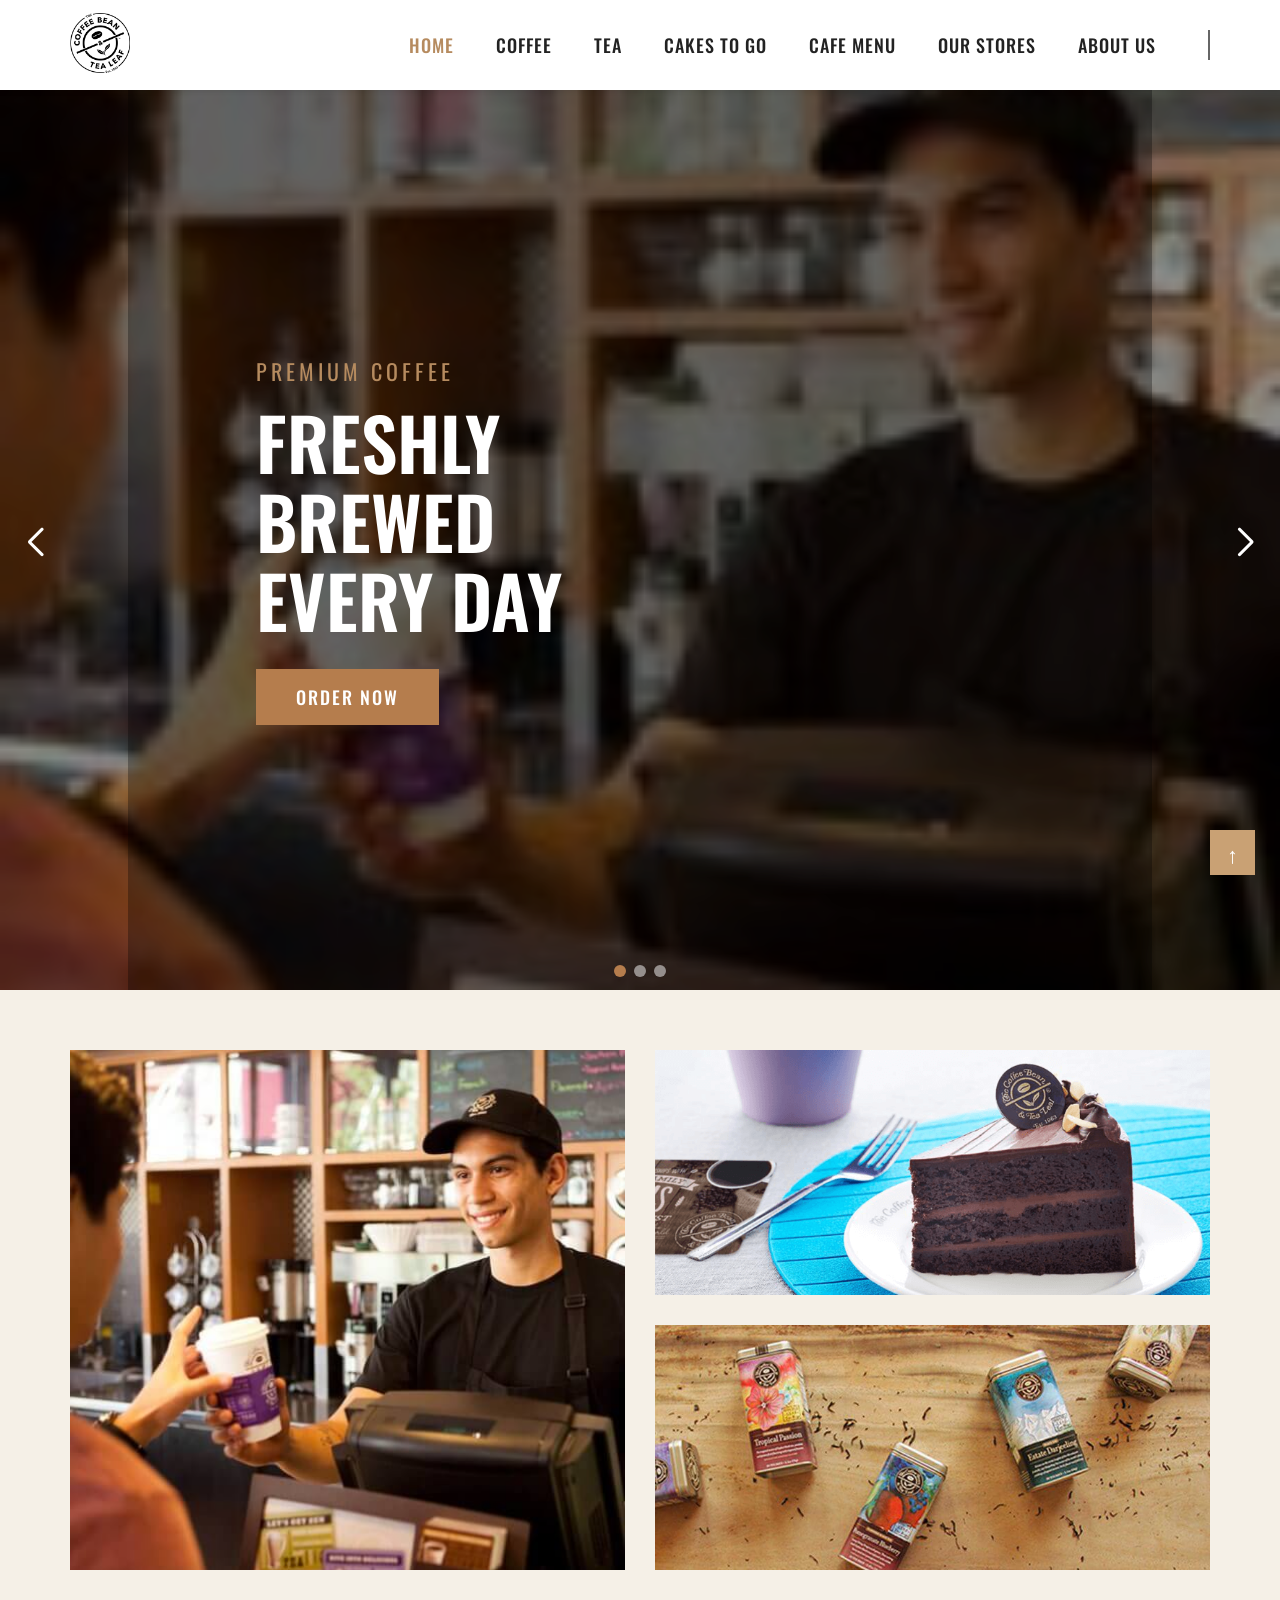
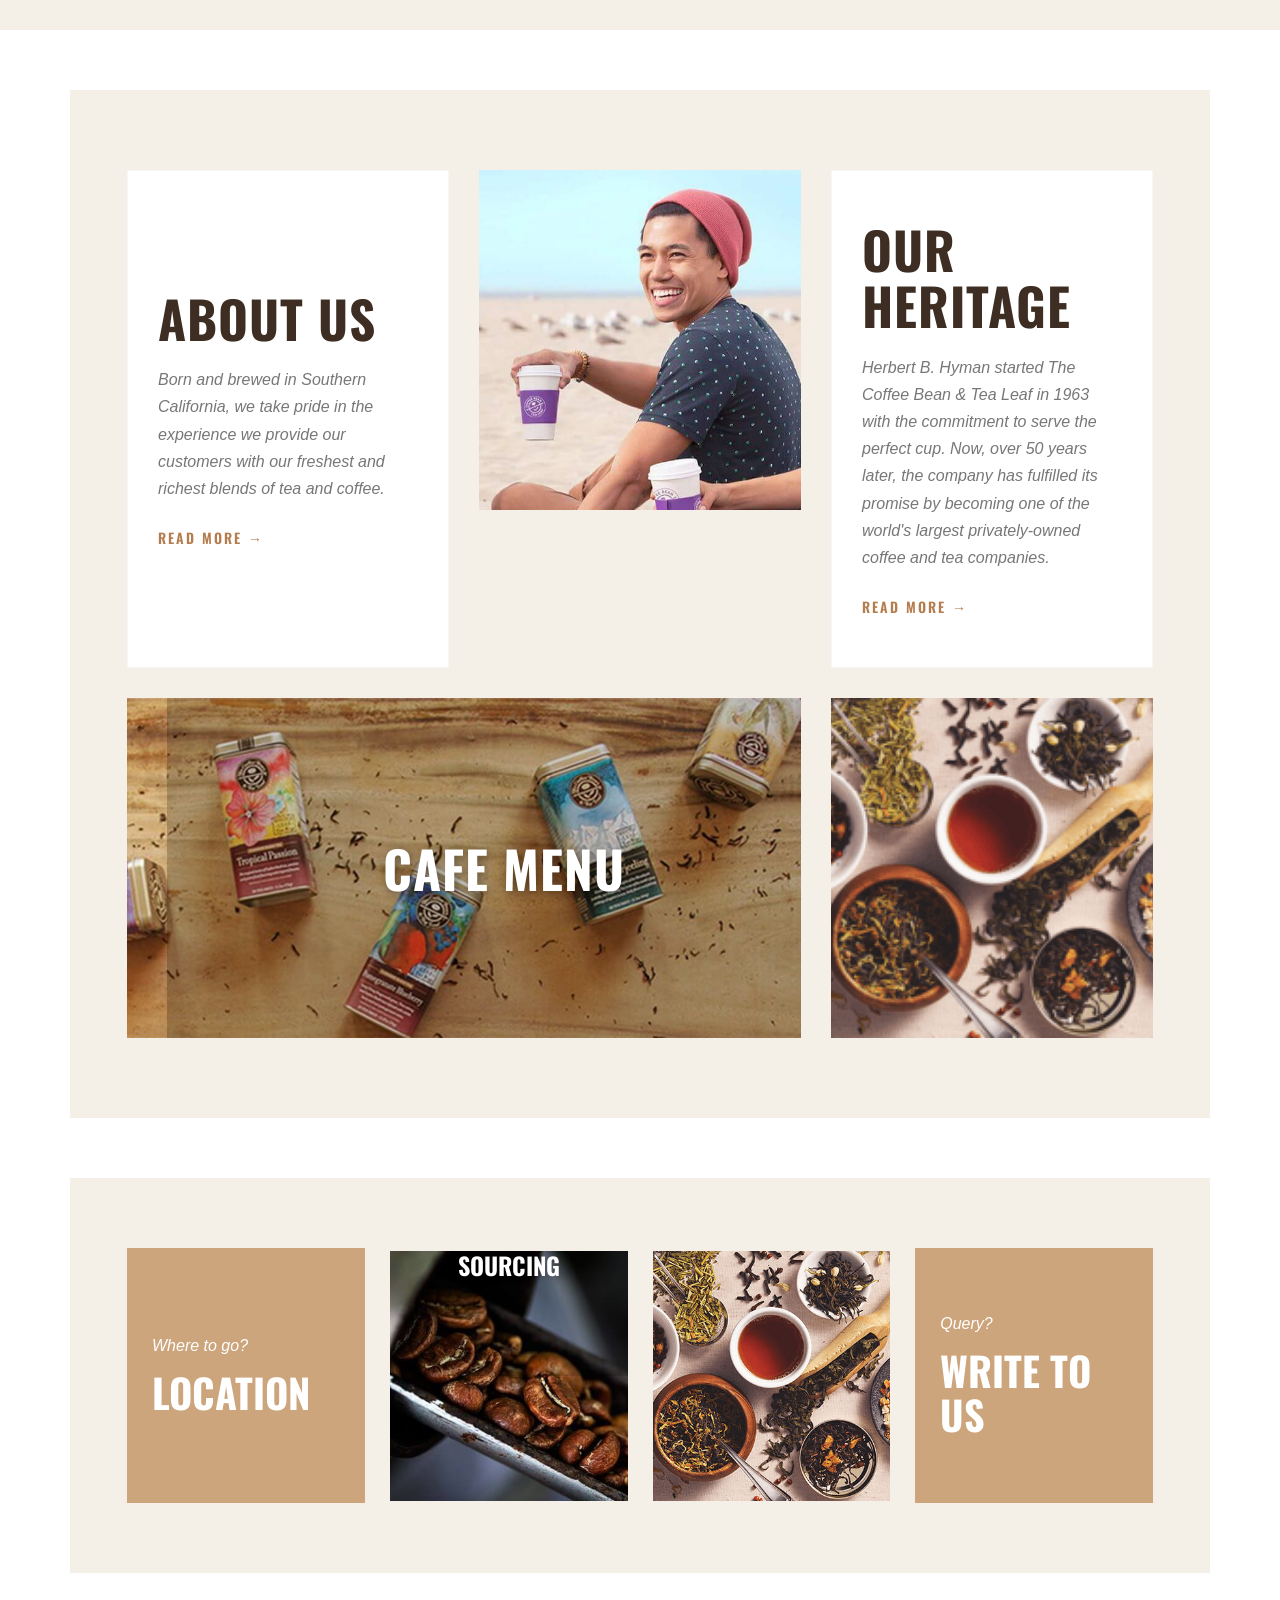
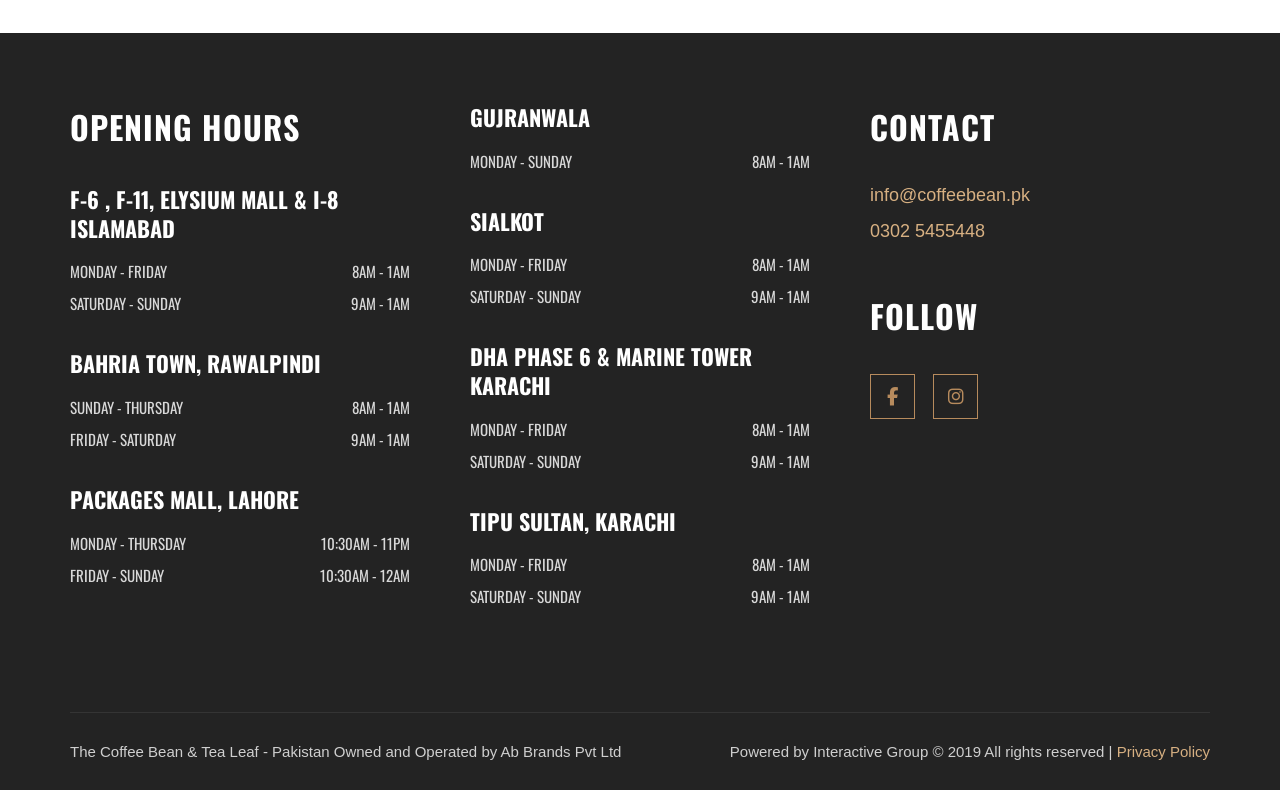
<file: index.html>
<!DOCTYPE html>
<html lang="en">
<head>
<meta charset="UTF-8">
<meta name="viewport" content="width=device-width, initial-scale=1.0">
<title>Coffee Navbar</title>
<link rel="stylesheet" href="https://cdn.jsdelivr.net/npm/swiper@11/swiper-bundle.min.css">
<link href="https://fonts.googleapis.com/css2?family=Oswald:wght@400;500;600;700&display=swap" rel="stylesheet">
<!-- Google Font -->
<link href="https://fonts.googleapis.com/css2?family=Oswald:wght@400;500;600&display=swap" rel="stylesheet">
<link rel="stylesheet" href="homepage.css">
<link rel="stylesheet" href="navbar1.css">
<link rel="stylesheet" href="about.css">
<link rel="stylesheet" href="banner.css">
</head>
<body>
    <header class="main-header">
    <nav class="navbar">
        <div class="logo">
            <img src="new_logo.png" alt="Coffee Logo">
        </div>

        <button class="menu-toggle" id="mobile-menu" aria-label="Toggle Navigation">
            <span class="bar"></span>
            <span class="bar"></span>
            <span class="bar"></span>
        </button>

        <ul class="nav-links" id="nav-list">
            <li><a class="active" href="index .html">HOME</a></li>
            <li><a href="coffee.html">COFFEE</a></li>
            <li><a href="tea.html">TEA</a></li>
            <li><a href="cakes-to-go.html">CAKES TO GO</a></li>
            <li><a href="cafe-menu.html">CAFE MENU</a></li>
            <li><a href="ourstores.html">OUR STORES</a></li>
            <li><a href="aboutus.html">ABOUT US</a></li>
        </ul>
    </nav>
</header>

<section class="hero-slider">

<div class="swiper mySwiper">
    <div class="swiper-wrapper">
        <div class="swiper-slide">
            <img src="Coffee-Bean-banners-website_homepage_Coffee-Shop_8-150x150.jpg" alt="Banner">
            <div class="slide-content">
                <h4>PREMIUM COFFEE</h4>
                <h1>
                    FRESHLY<br>
                    BREWED<br>
                    EVERY DAY
                </h1>
        <a href="#">ORDER NOW</a>
            </div>
        </div>
        <!-- Slide 2 -->
        <div class="swiper-slide">
            <img src="Coffee-Bean-banners-website_homepage_Our-Cafe_800x-300x144.jpg" alt="Banner">
            <div class="slide-content">
                <h4>BEST QUALITY</h4>
                <h1>
                    ENJOY THE<br>
                    PERFECT<br>
                    COFFEE
                </h1>
                <a href="#">SHOP NOW</a>
            </div>
        </div>
        <!-- Slide 3 -->
        <div class="swiper-slide">
            <img src="tea-shop-1-1000x500.jpg" alt="Banner">
            <div class="slide-content">
                <h4>COFFEE TIME</h4>
                <h1>
                    START YOUR<br>
                    MORNING<br>
                    RIGHT
                    </h1>
                    <a href="#">EXPLORE</a>
                </div>
            </div>
        </div>
        <!-- Arrows -->
        <div class="swiper-button-next"></div>
        <div class="swiper-button-prev"></div>
        <!-- Pagination -->
        <div class="swiper-pagination"></div>
    </div>
</section>
<!-- Hero Slider End -->
<!-- Swiper JS CDN (body ke end mein) -->
<script src="https://cdn.jsdelivr.net/npm/swiper@11/swiper-bundle.min.js"></script>
     <section class="gallery">
    <div class="gallery-container">
        <div class="left-image">
            <img src="Coffee-Bean-banners-website_homepage_Coffee-Shop_8-550x550.jpg" alt="Coffee Shop">
        </div>
        <div class="right-images">
            <div class="image-box">
                <img src="cake-1-768x368.png" alt="Cake">
            </div>
            <div class="image-box">
                <img src="tea-shop-1-1000x500.jpg" alt="Tea">
            </div>
        </div>
    </div>
</section>
<!-- about -->
 <!-- About Section Start -->
<section class="about-section">
    <div class="about-container">
        <!-- About Us Card -->
        <div class="about-card">
            <h2>ABOUT US</h2>
            <p>
                Born and brewed in Southern California,
                we take pride in the experience we provide
                our customers with our freshest and richest
                blends of tea and coffee.
            </p>
            <a href="#">READ MORE →</a>
        </div>
        <!-- Top Center Image -->
        <div class="about-image">
            <img src="careers_beach_coffee-1-550x550.jpg" alt="About Image">
        </div>
        <!-- Heritage Card -->
        <div class="heritage-card">
            <h2>OUR HERITAGE</h2>
            <p>
                Herbert B. Hyman started The Coffee Bean &
                Tea Leaf in 1963 with the commitment to
                serve the perfect cup. Now, over 50 years
                later, the company has fulfilled its promise
                by becoming one of the world's largest
                privately-owned coffee and tea companies.
            </p>
            <a href="#">READ MORE →</a>
        </div>
        <!-- Cafe Menu Image -->
        <div class="menu-image">
            <img src="tea-shop-1.jpg" alt="Cafe Menu">
            <div class="menu-text">
                <h2>CAFE MENU</h2>
            </div>
        </div>
        <!-- Bottom Right Image -->
        <div class="bottom-image">
            <img src="tea_sourcing-180x180.png" alt="Coffee">
        </div>
    </div>

</section>

<!-- About Section End -->
 

<!-- Info Boxes Section Start -->

<section class="info-section">

    <div class="info-container">

        <!-- Box 1 -->
        <div class="info-box location-box">

            <p>Where to go?</p>

            <h2>LOCATION</h2>

        </div>

        <!-- Box 2 -->
        <div class="image-box">

            <img src="Coffee-Bean-banners-website_homepage_Our-Cafe_800x-768x369.jpg" alt="Coffee Sourcing">

            <div class="overlay">
                <h2>COFFEE<br>SOURCING</h2>
            </div>

        </div>

        <!-- Box 3 -->
        <div class="image-box">

            <img src="tea_sourcing.png" alt="Tea">

        </div>

        <!-- Box 4 -->
        <div class="info-box contact-box">

            <p>Query?</p>

            <h2>WRITE TO<br>US</h2>

        </div>

    </div>

</section>

<!-- Info Boxes Section End -->
 <!-- ==========================
        FOOTER START
=========================== -->

<footer class="footer">

    <div class="footer-container">

        <!-- Opening Hours -->
        <div class="footer-column">

            <h2>OPENING HOURS</h2>

            <div class="store">
                <h3>F-6 , F-11, ELYSIUM MALL & I-8 ISLAMABAD</h3>

                <div class="time">
                    <span>MONDAY - FRIDAY</span>
                    <span>8AM - 1AM</span>
                </div>

                <div class="time">
                    <span>SATURDAY - SUNDAY</span>
                    <span>9AM - 1AM</span>
                </div>
            </div>

            <div class="store">
                <h3>BAHRIA TOWN, RAWALPINDI</h3>

                <div class="time">
                    <span>SUNDAY - THURSDAY</span>
                    <span>8AM - 1AM</span>
                </div>

                <div class="time">
                    <span>FRIDAY - SATURDAY</span>
                    <span>9AM - 1AM</span>
                </div>
            </div>

            <div class="store">
                <h3>PACKAGES MALL, LAHORE</h3>

                <div class="time">
                    <span>MONDAY - THURSDAY</span>
                    <span>10:30AM - 11PM</span>
                </div>

                <div class="time">
                    <span>FRIDAY - SUNDAY</span>
                    <span>10:30AM - 12AM</span>
                </div>
            </div>

        </div>

        <!-- Cities -->
        <div class="footer-column">

            <div class="store">
                <h3>GUJRANWALA</h3>

                <div class="time">
                    <span>MONDAY - SUNDAY</span>
                    <span>8AM - 1AM</span>
                </div>
            </div>

            <div class="store">
                <h3>SIALKOT</h3>

                <div class="time">
                    <span>MONDAY - FRIDAY</span>
                    <span>8AM - 1AM</span>
                </div>

                <div class="time">
                    <span>SATURDAY - SUNDAY</span>
                    <span>9AM - 1AM</span>
                </div>
            </div>

            <div class="store">
                <h3>DHA PHASE 6 & MARINE TOWER KARACHI</h3>

                <div class="time">
                    <span>MONDAY - FRIDAY</span>
                    <span>8AM - 1AM</span>
                </div>

                <div class="time">
                    <span>SATURDAY - SUNDAY</span>
                    <span>9AM - 1AM</span>
                </div>
            </div>

            <div class="store">
                <h3>TIPU SULTAN, KARACHI</h3>

                <div class="time">
                    <span>MONDAY - FRIDAY</span>
                    <span>8AM - 1AM</span>
                </div>

                <div class="time">
                    <span>SATURDAY - SUNDAY</span>
                    <span>9AM - 1AM</span>
                </div>
            </div>

        </div>

        <!-- Contact -->
        <div class="footer-column contact">

            <h2>CONTACT</h2>

            <p>info@coffeebean.pk</p>
            <p>0302 5455448</p>

            <h2 class="follow">FOLLOW</h2>

            <div class="social-icons">
                <a href="#"><i class="fa-brands fa-facebook-f"></i></a>
                <a href="#"><i class="fa-brands fa-instagram"></i></a>
            </div>

        </div>

    </div>

    <!-- Bottom Footer -->

    <div class="footer-bottom">

        <p>
            The Coffee Bean & Tea Leaf - Pakistan Owned and Operated by Ab Brands Pvt Ltd
        </p>

        <p>
            Powered by Interactive Group © 2019 All rights reserved |
            <a href="#">Privacy Policy</a>
        </p>

    </div>

    <!-- Back To Top -->

    <a href="#" class="top-btn">↑</a>

</footer>

<!-- Font Awesome -->
<link rel="stylesheet"
href="https://cdnjs.cloudflare.com/ajax/libs/font-awesome/6.6.0/css/all.min.css">
<script src="https://cdn.jsdelivr.net/npm/swiper@11/swiper-bundle.min.js"></script>
<script src="script.js"></script>
    <!-- Main Menu Toggler Interaction Controller Actions Script -->
    <script>
        document.addEventListener("DOMContentLoaded", function() {
            const mobileMenuButton = document.getElementById('mobile-menu');
            const navList = document.getElementById('nav-list');

            if (mobileMenuButton && navList) {
                mobileMenuButton.addEventListener('click', function(e) {
                    e.preventDefault();
                    e.stopPropagation(); // Prevents clicks leaking into slider wrappers
                    
                    // Toggle runtime classes
                    navList.classList.toggle('show-menu');
                    mobileMenuButton.classList.toggle('is-active');
                });

                // Dismiss menu click behavior outside bounds tracking
                document.addEventListener('click', function(e) {
                    if (!navList.contains(e.target) && !mobileMenuButton.contains(e.target)) {
                        navList.classList.remove('show-menu');
                        mobileMenuButton.classList.remove('is-active');
                    }
                });
            }
        });
    </script>

</body>
</html>
</file>
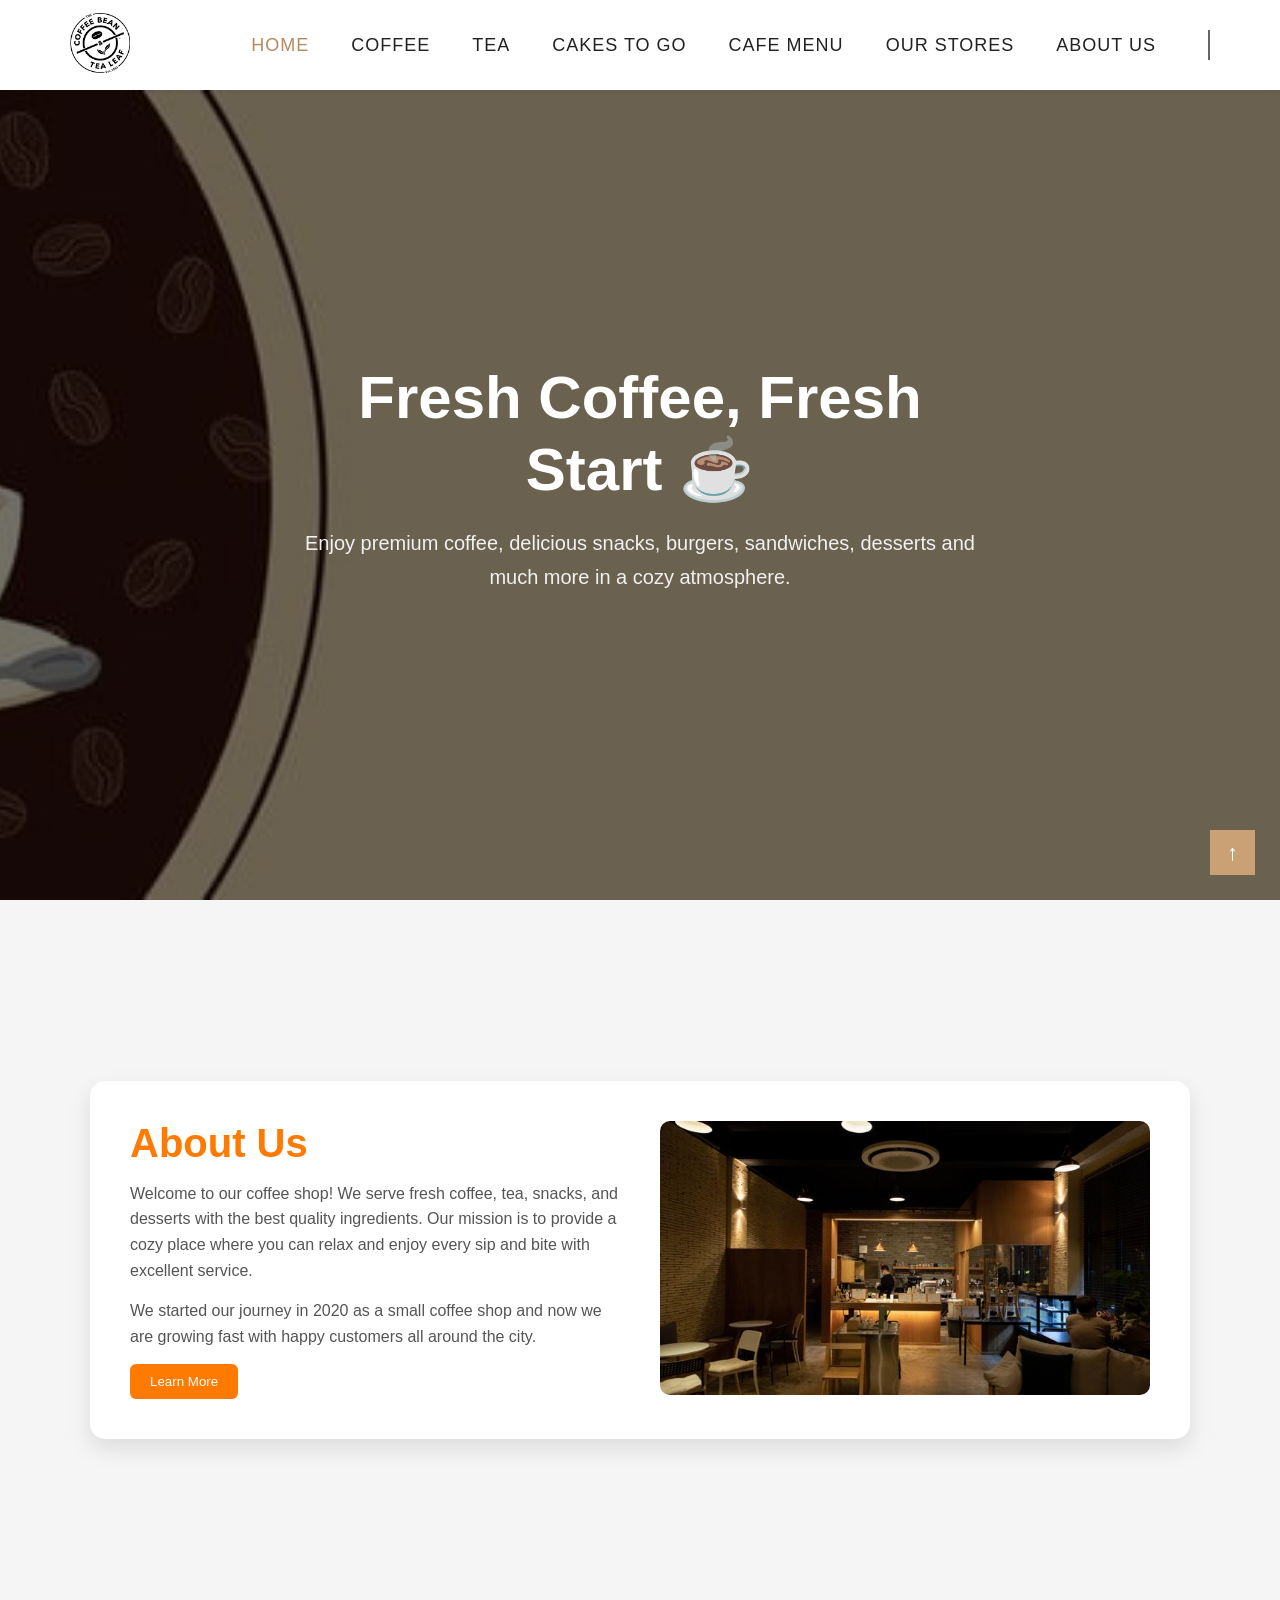
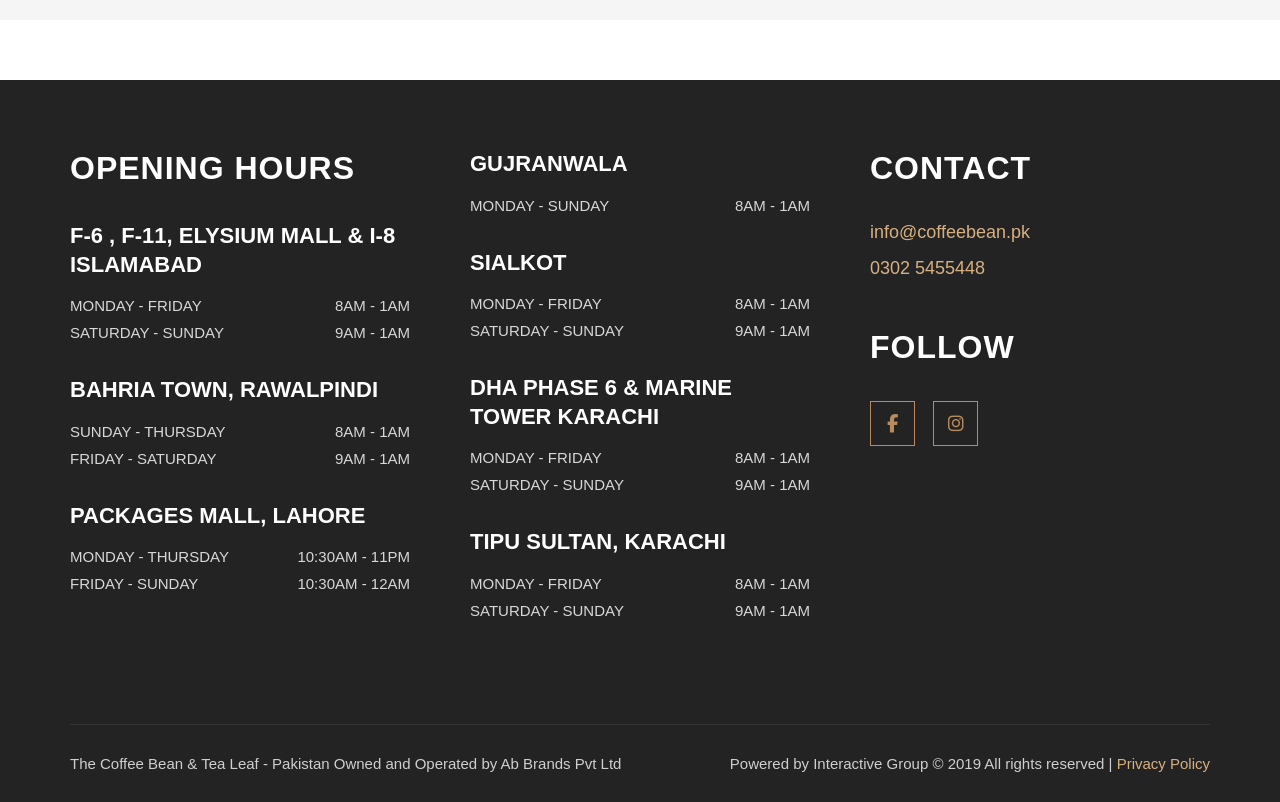
<file: aboutus.html>
<!DOCTYPE html>
<html lang="en">
<head>
    <meta charset="UTF-8">
    <meta name="viewport" content="width=device-width, initial-scale=1.0">
    <title>Document</title>
    <link rel="stylesheet" href="about1.css">
    <link rel="stylesheet" href="navbar1.css">
</head>
<body>

            <header class="main-header">
        <nav class="navbar">
            <div class="logo">
                <img src="new_logo.png" alt="Coffee Logo">
            </div>

            <button class="menu-toggle" id="mobile-menu" aria-label="Toggle Navigation">
                <span class="bar"></span>
                <span class="bar"></span>
                <span class="bar"></span>
            </button>

            <ul class="nav-links" id="nav-list">
                <li><a class="active" href="index .html">HOME</a></li>
                <li><a href="coffee.html">COFFEE</a></li>
                <li><a href="tea.html">TEA</a></li>
                <li><a href="cakes-to-go.html">CAKES TO GO</a></li>
                <li><a href="cafe-menu.html">CAFE MENU</a></li>
                <li><a href="ourstores.html">OUR STORES</a></li>
                <li><a href="aboutus.html">ABOUT US</a></li>
            </ul>
        </nav>
    </header>


    <!-- banner -->


    <!-- Banner Start -->
<section class="banner">
    <div class="banner-content">
        <h1>Fresh Coffee, Fresh Start ☕</h1>
        <p>
            Enjoy premium coffee, delicious snacks, burgers, sandwiches,
            desserts and much more in a cozy atmosphere.
        </p>

        <!-- <div class="banner-btns">
            <a href="#menu" class="btn">Order Now</a>
            <a href="#about" class="btn btn2">Learn More</a>
        </div>
    </div> -->
</section>
<!-- Banner End -->
    <section class="about-container">

  <div class="about-box">

    <div class="about-text">
      <h1>About Us</h1>
      <p>
        Welcome to our coffee shop! We serve fresh coffee, tea, snacks, and desserts with the best quality ingredients. Our mission is to provide a cozy place where you can relax and enjoy every sip and bite with excellent service.
      </p>

      <p>
        We started our journey in 2020 as a small coffee shop and now we are growing fast with happy customers all around the city.
      </p>

    <button id="learnMoreBtn">Learn More</button>
      <!-- extra hidden content -->
<div id="moreContent" class="more-content">
  <h2>Our Story</h2>
  <p>
    We started as a small kitchen and now we serve hundreds of happy customers daily.
    Our focus is quality, taste, and fast service.
  </p>
</div>

    </div>


    <div class="about-image">
      <img src="about us image.jpg" alt="About Image">
    </div>

  </div>

</section>

     <!-- ==========================
        FOOTER START
=========================== -->

<footer class="footer">

    <div class="footer-container">

        <!-- Opening Hours -->
        <div class="footer-column">

            <h2>OPENING HOURS</h2>

            <div class="store">
                <h3>F-6 , F-11, ELYSIUM MALL & I-8 ISLAMABAD</h3>

                <div class="time">
                    <span>MONDAY - FRIDAY</span>
                    <span>8AM - 1AM</span>
                </div>

                <div class="time">
                    <span>SATURDAY - SUNDAY</span>
                    <span>9AM - 1AM</span>
                </div>
            </div>

            <div class="store">
                <h3>BAHRIA TOWN, RAWALPINDI</h3>

                <div class="time">
                    <span>SUNDAY - THURSDAY</span>
                    <span>8AM - 1AM</span>
                </div>

                <div class="time">
                    <span>FRIDAY - SATURDAY</span>
                    <span>9AM - 1AM</span>
                </div>
            </div>

            <div class="store">
                <h3>PACKAGES MALL, LAHORE</h3>

                <div class="time">
                    <span>MONDAY - THURSDAY</span>
                    <span>10:30AM - 11PM</span>
                </div>

                <div class="time">
                    <span>FRIDAY - SUNDAY</span>
                    <span>10:30AM - 12AM</span>
                </div>
            </div>

        </div>

        <!-- Cities -->
        <div class="footer-column">

            <div class="store">
                <h3>GUJRANWALA</h3>

                <div class="time">
                    <span>MONDAY - SUNDAY</span>
                    <span>8AM - 1AM</span>
                </div>
            </div>

            <div class="store">
                <h3>SIALKOT</h3>

                <div class="time">
                    <span>MONDAY - FRIDAY</span>
                    <span>8AM - 1AM</span>
                </div>

                <div class="time">
                    <span>SATURDAY - SUNDAY</span>
                    <span>9AM - 1AM</span>
                </div>
            </div>

            <div class="store">
                <h3>DHA PHASE 6 & MARINE TOWER KARACHI</h3>

                <div class="time">
                    <span>MONDAY - FRIDAY</span>
                    <span>8AM - 1AM</span>
                </div>

                <div class="time">
                    <span>SATURDAY - SUNDAY</span>
                    <span>9AM - 1AM</span>
                </div>
            </div>

            <div class="store">
                <h3>TIPU SULTAN, KARACHI</h3>

                <div class="time">
                    <span>MONDAY - FRIDAY</span>
                    <span>8AM - 1AM</span>
                </div>

                <div class="time">
                    <span>SATURDAY - SUNDAY</span>
                    <span>9AM - 1AM</span>
                </div>
            </div>

        </div>

        <!-- Contact -->
        <div class="footer-column contact">

            <h2>CONTACT</h2>

            <p>info@coffeebean.pk</p>
            <p>0302 5455448</p>

            <h2 class="follow">FOLLOW</h2>

            <div class="social-icons">
                <a href="#"><i class="fa-brands fa-facebook-f"></i></a>
                <a href="#"><i class="fa-brands fa-instagram"></i></a>
            </div>

        </div>

    </div>

    <!-- Bottom Footer -->

    <div class="footer-bottom">

        <p>
            The Coffee Bean & Tea Leaf - Pakistan Owned and Operated by Ab Brands Pvt Ltd
        </p>

        <p>
            Powered by Interactive Group © 2019 All rights reserved |
            <a href="#">Privacy Policy</a>
        </p>

    </div>

    <!-- Back To Top -->

    <a href="#" class="top-btn">↑</a>

</footer>

<!-- Font Awesome -->
<link rel="stylesheet"
href="https://cdnjs.cloudflare.com/ajax/libs/font-awesome/6.6.0/css/all.min.css">



    <script>
        document.addEventListener("DOMContentLoaded", function() {
            const mobileMenuButton = document.getElementById('mobile-menu');
            const navList = document.getElementById('nav-list');

            if (mobileMenuButton && navList) {
                mobileMenuButton.addEventListener('click', function(e) {
                    e.preventDefault();
                    e.stopPropagation(); // Prevents clicks leaking into slider wrappers
                    
                    // Toggle runtime classes
                    navList.classList.toggle('show-menu');
                    mobileMenuButton.classList.toggle('is-active');
                });

                // Dismiss menu click behavior outside bounds tracking
                document.addEventListener('click', function(e) {
                    if (!navList.contains(e.target) && !mobileMenuButton.contains(e.target)) {
                        navList.classList.remove('show-menu');
                        mobileMenuButton.classList.remove('is-active');
                    }
                });
            }
        });
    </script>

</body>
<script>
    const btn = document.getElementById("learnMoreBtn");
const more = document.getElementById("moreContent");

btn.addEventListener("click", () => {

  if (more.style.display === "block") {
    more.style.display = "none";
    btn.innerText = "Learn More";
  } else {
    more.style.display = "block";
    btn.innerText = "Show Less";
  }

});
</script>
</html>
</file>
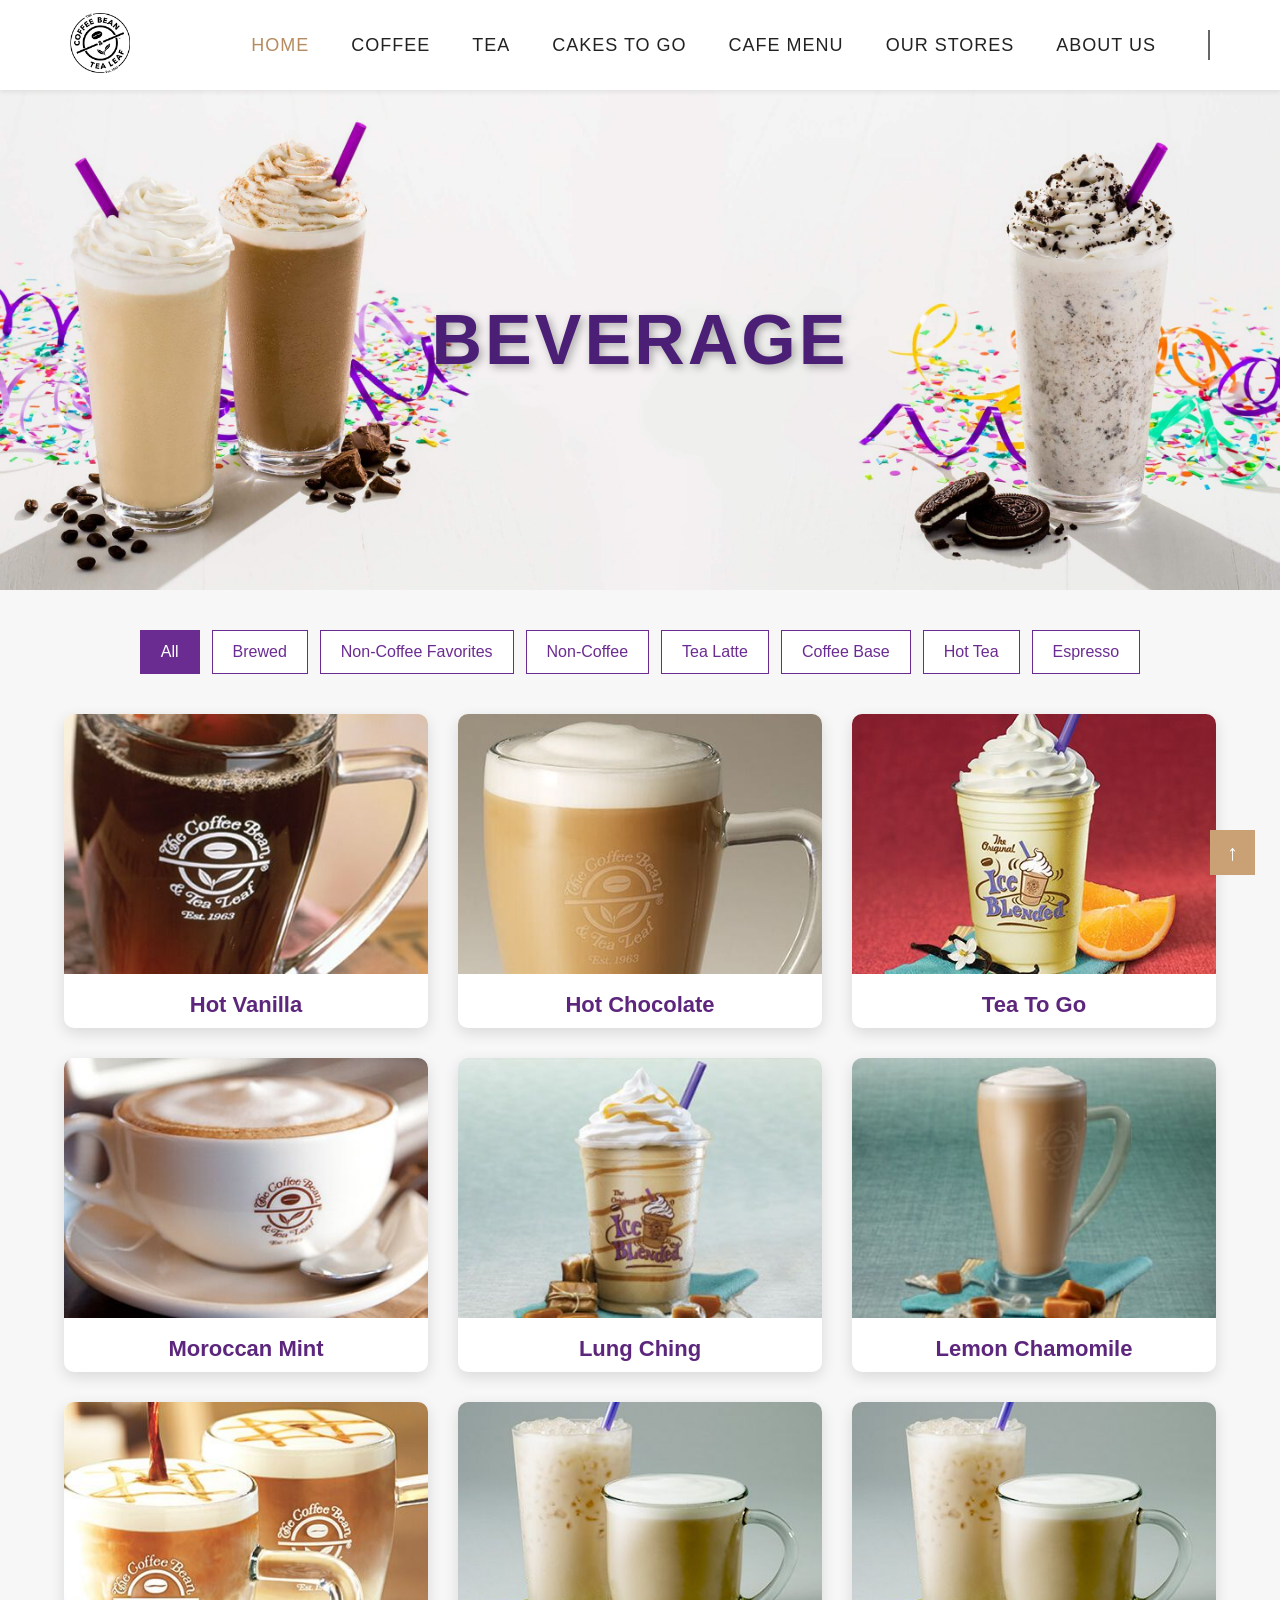
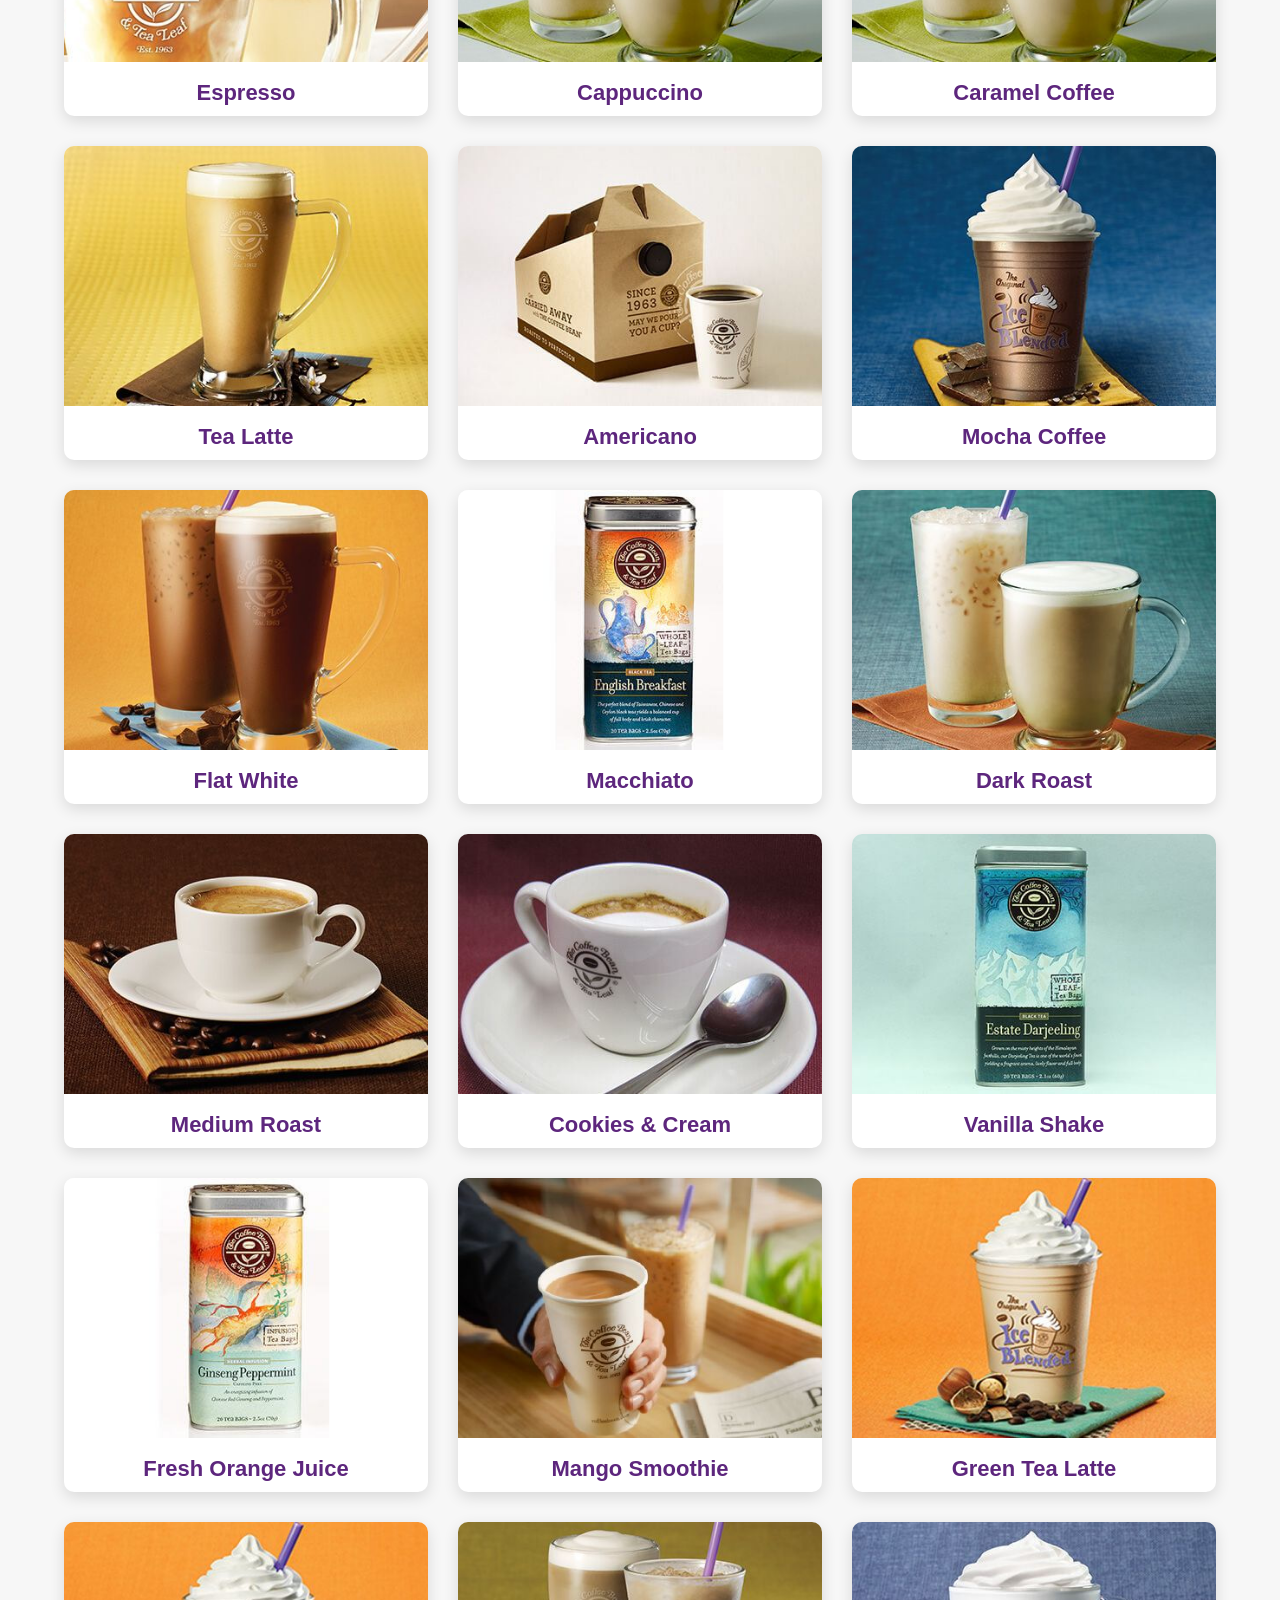
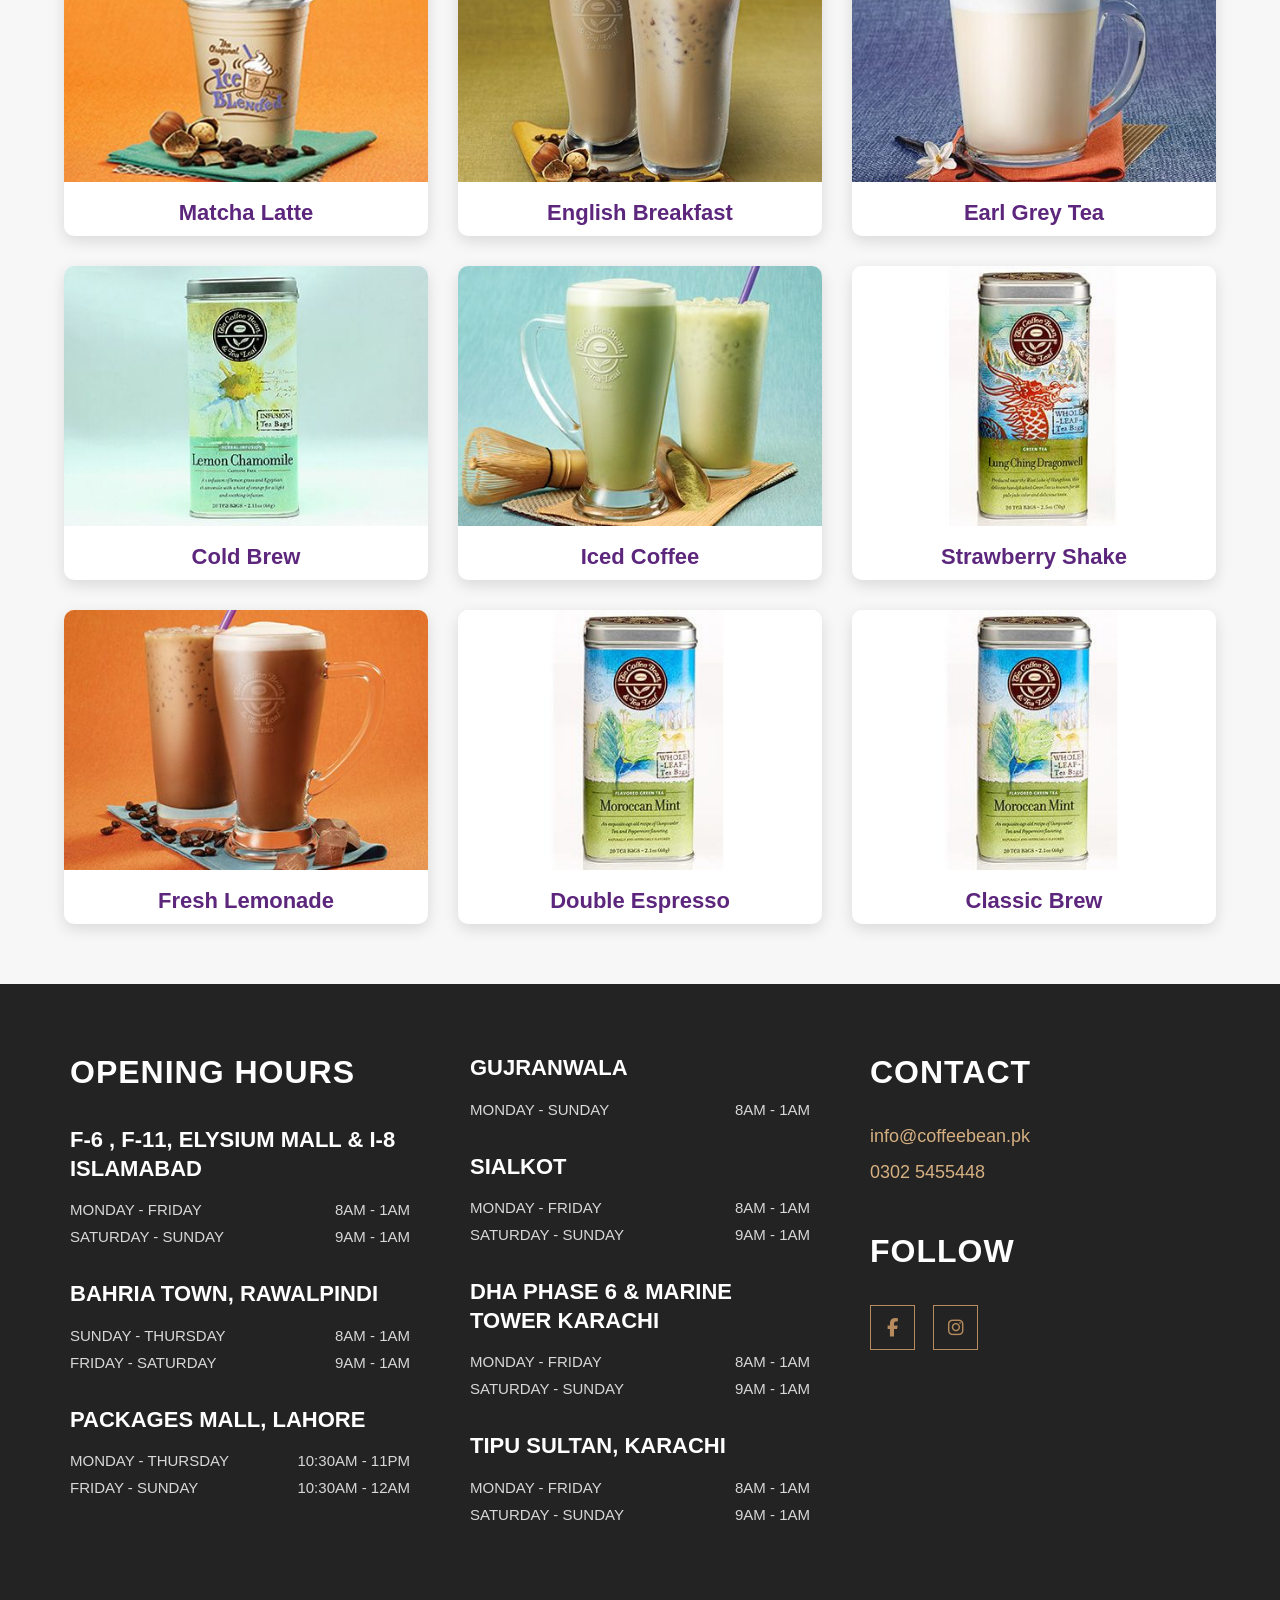
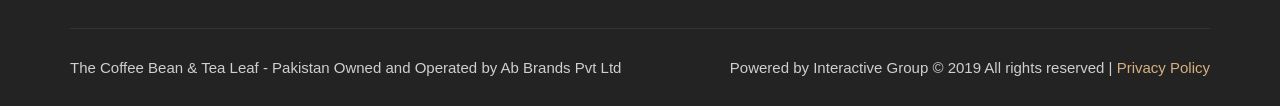
<file: beverages.html>
<!DOCTYPE html>
<html lang="en">
<head>
    <meta charset="UTF-8">
    <meta name="viewport" content="width=device-width, initial-scale=1.0">
    <title>Document</title>
    <link rel="stylesheet" href="navbar1.css">
    <link rel="stylesheet" href="beverage.css">
</head>
<body>
<!-- navber -->
   <header class="main-header">
        <nav class="navbar">
            <div class="logo">
                <img src="new_logo.png" alt="Coffee Logo">
            </div>

            <button class="menu-toggle" id="mobile-menu" aria-label="Toggle Navigation">
                <span class="bar"></span>
                <span class="bar"></span>
                <span class="bar"></span>
            </button>

            <ul class="nav-links" id="nav-list">
                <li><a class="active" href="index .html">HOME</a></li>
                <li><a href="coffee.html">COFFEE</a></li>
                <li><a href="tea.html">TEA</a></li>
                <li><a href="cakes-to-go.html">CAKES TO GO</a></li>
                <li><a href="cafe-menu.html">CAFE MENU</a></li>
                <li><a href="ourstores.html">OUR STORES</a></li>
                <li><a href="aboutus.html">ABOUT US</a></li>
            </ul>
        </nav>
    </header>


    <!-- banner -->
    <section class="beverage-banner">

    <div class="banner-text">
        <h1>BEVERAGE</h1>
    </div>

</section>

<!-- card section -->

<div class="container">

    <!-- Filter Buttons -->

    <div class="filter-buttons">

        <button class="active" data-filter="all">All</button>

        <button data-filter="brewed">Brewed</button>

        <button data-filter="favorite">Non-Coffee Favorites</button>

        <button data-filter="noncoffee">Non-Coffee</button>

        <button data-filter="latte">Tea Latte</button>

        <button data-filter="coffee">Coffee Base</button>

        <button data-filter="tea">Hot Tea</button>

        <button data-filter="espresso">Espresso</button>

    </div>

    <!-- Cards -->

    <div class="menu">

<!-- 1 -->

<div class="card brewed">
<img src="beverage images/Americano-550x550.jpg">
<h3>Hot Vanilla</h3>
 </div>

<!-- 2 -->

<div class="card brewed">
<img src="beverage images/Café-Latte-550x550.jpg">
<h3>Hot Chocolate</h3>
</div>

<!-- 3 -->

<div class="card tea">
<img src="beverage images/California-Sunrise-Ice-Blended-Drink-1-550x550.jpg">
<h3>Tea To Go</h3>
</div>

<!-- 4 -->

<div class="card tea">
<img src="beverage images/Cappuccino-550x550.jpg">
<h3>Moroccan Mint</h3>
</div>

<!-- 5 -->

<div class="card tea">
<img src="beverage images/Caramel-Ice-Blended-Drink-1-550x550.jpg">
<h3>Lung Ching</h3>
</div>

<!-- 6 -->

<div class="card tea">
<img src="beverage images/Caramel-Latte-550x550.jpg">
<h3>Lemon Chamomile</h3>
</div>

<!-- 7 -->

<div class="card espresso">
<img src="beverage images/Caramel-Macchiato-550x550.jpg">
<h3>Espresso</h3>
</div>

<!-- 8 -->

<div class="card espresso">
<img src="beverage images/Chai-550x550.jpg">
<h3>Cappuccino</h3>
</div>

<!-- 9 -->

<div class="card coffee">
<img src="beverage images/Chai-Tea-Latte-550x550.jpg">
<h3>Caramel Coffee</h3>
</div>

<!-- 10 -->

<div class="card latte">
<img src="beverage images/Vanilla-Latte-550x550.jpg">
<h3>Tea Latte</h3>
</div>


<!-- 11 -->
<div class="card coffee">
    <img src="beverage images/Coffee-to-Go-550x550.jpg" alt="">
    <h3>Americano</h3>
</div>

<!-- 12 -->
<div class="card coffee">
    <img src="beverage images/Double-Chocolate-Ice-Blended-Drink-550x550.jpg" alt="">
    <h3>Mocha Coffee</h3>
</div>

<!-- 13 -->
<div class="card espresso">
    <img src="beverage images/Double-Chocolate-Latte-550x550.jpg" alt="">
    <h3>Flat White</h3>
</div>

<!-- 14 -->
<div class="card espresso">
    <img src="beverage images/English-Breakfast-550x550.jpg" alt="">
    <h3>Macchiato</h3>
</div>

<!-- 15 -->
<div class="card brewed">
    <img src="beverage images/English-Breakfast-Tea-Latte-550x550.jpg" alt="">
    <h3>Dark Roast</h3>
</div>

<!-- 16 -->
<div class="card brewed">
    <img src="beverage images/Espresso-550x550.jpg" alt="">
    <h3>Medium Roast</h3>
</div>

<!-- 17 -->
<div class="card favorite">
    <img src="beverage images/Espresso-Macchiato-550x550.jpg" alt="">
    <h3>Cookies & Cream</h3>
</div>

<!-- 18 -->
<div class="card favorite">
    <img src="beverage images/Estate-Darjeeling-550x550.jpg" alt="">
    <h3>Vanilla Shake</h3>
</div>

<!-- 19 -->
<div class="card noncoffee">
    <img src="beverage images/Ginseng-Peppermint-Caffeine-Free-550x550.jpg" alt="">
    <h3>Fresh Orange Juice</h3>
</div>

<!-- 20 -->
<div class="card noncoffee">
    <img src="beverage images/Hazelnut-Americano-550x550.jpg" alt="">
    <h3>Mango Smoothie</h3>
</div>

<!-- 21 -->
<div class="card latte">
    <img src="beverage images/Hazelnut-Ice-Blended-Drink-1-550x550.jpg" alt="">
    <h3>Green Tea Latte</h3>
</div>

<!-- 22 -->
<div class="card latte">
    <img src="beverage images/Hazelnut-Ice-Blended-Drink-1-550x550.jpg" alt="">
    <h3>Matcha Latte</h3>
</div>

<!-- 23 -->
<div class="card tea">
    <img src="beverage images/Hazelnut-Latte-550x550.jpg" alt="">
    <h3>English Breakfast</h3>
</div>

<!-- 24 -->
<div class="card tea">
    <img src="beverage images/Hot-Vanilla-550x550.jpg" alt="">
    <h3>Earl Grey Tea</h3>
</div>

<!-- 25 -->
<div class="card coffee">
    <img src="beverage images/Lemon-Chamomile-Caffeine-Free-550x550.jpg" alt="">
    <h3>Cold Brew</h3>

</div>

<!-- 26 -->
<div class="card coffee">
    <img src="beverage images/Matcha-Green-Tea-Latte-550x550.jpg" alt="">
    <h3>Iced Coffee</h3>

</div>

<!-- 27 -->
<div class="card favorite">
    <img src="beverage images/Lung-Ching-Dragonwell-550x550.jpg" alt="">
    <h3>Strawberry Shake</h3>
  
</div>

<!-- 28 -->
<div class="card noncoffee">
    <img src="beverage images/Mocha-Latte-550x550.jpg" alt="">
    <h3>Fresh Lemonade</h3>
</div>

<!-- 29 -->
<div class="card espresso">
    <img src="beverage images/Moroccan-Mint-550x550.jpg" alt="">
    <h3>Double Espresso</h3>
</div>

<!-- 30 -->
<div class="card brewed">
    <img src="beverage images/Moroccan-Mint-Tea-Latte-550x550.jpg" alt="">
    <h3>Classic Brew</h3>
</div>

</div>

</div>




     <!-- ==========================
        FOOTER START
=========================== -->

<footer class="footer">

    <div class="footer-container">

        <!-- Opening Hours -->
        <div class="footer-column">

            <h2>OPENING HOURS</h2>

            <div class="store">
                <h3>F-6 , F-11, ELYSIUM MALL & I-8 ISLAMABAD</h3>

                <div class="time">
                    <span>MONDAY - FRIDAY</span>
                    <span>8AM - 1AM</span>
                </div>

                <div class="time">
                    <span>SATURDAY - SUNDAY</span>
                    <span>9AM - 1AM</span>
                </div>
            </div>

            <div class="store">
                <h3>BAHRIA TOWN, RAWALPINDI</h3>

                <div class="time">
                    <span>SUNDAY - THURSDAY</span>
                    <span>8AM - 1AM</span>
                </div>

                <div class="time">
                    <span>FRIDAY - SATURDAY</span>
                    <span>9AM - 1AM</span>
                </div>
            </div>

            <div class="store">
                <h3>PACKAGES MALL, LAHORE</h3>

                <div class="time">
                    <span>MONDAY - THURSDAY</span>
                    <span>10:30AM - 11PM</span>
                </div>

                <div class="time">
                    <span>FRIDAY - SUNDAY</span>
                    <span>10:30AM - 12AM</span>
                </div>
            </div>

        </div>

        <!-- Cities -->
        <div class="footer-column">

            <div class="store">
                <h3>GUJRANWALA</h3>

                <div class="time">
                    <span>MONDAY - SUNDAY</span>
                    <span>8AM - 1AM</span>
                </div>
            </div>

            <div class="store">
                <h3>SIALKOT</h3>

                <div class="time">
                    <span>MONDAY - FRIDAY</span>
                    <span>8AM - 1AM</span>
                </div>

                <div class="time">
                    <span>SATURDAY - SUNDAY</span>
                    <span>9AM - 1AM</span>
                </div>
            </div>

            <div class="store">
                <h3>DHA PHASE 6 & MARINE TOWER KARACHI</h3>

                <div class="time">
                    <span>MONDAY - FRIDAY</span>
                    <span>8AM - 1AM</span>
                </div>

                <div class="time">
                    <span>SATURDAY - SUNDAY</span>
                    <span>9AM - 1AM</span>
                </div>
            </div>

            <div class="store">
                <h3>TIPU SULTAN, KARACHI</h3>

                <div class="time">
                    <span>MONDAY - FRIDAY</span>
                    <span>8AM - 1AM</span>
                </div>

                <div class="time">
                    <span>SATURDAY - SUNDAY</span>
                    <span>9AM - 1AM</span>
                </div>
            </div>

        </div>

        <!-- Contact -->
        <div class="footer-column contact">

            <h2>CONTACT</h2>

            <p>info@coffeebean.pk</p>
            <p>0302 5455448</p>

            <h2 class="follow">FOLLOW</h2>

            <div class="social-icons">
                <a href="#"><i class="fa-brands fa-facebook-f"></i></a>
                <a href="#"><i class="fa-brands fa-instagram"></i></a>
            </div>

        </div>

    </div>

    <!-- Bottom Footer -->

    <div class="footer-bottom">

        <p>
            The Coffee Bean & Tea Leaf - Pakistan Owned and Operated by Ab Brands Pvt Ltd
        </p>

        <p>
            Powered by Interactive Group © 2019 All rights reserved |
            <a href="#">Privacy Policy</a>
        </p>

    </div>

    <!-- Back To Top -->

    <a href="#" class="top-btn">↑</a>

</footer>

<!-- Font Awesome -->
<link rel="stylesheet"
href="https://cdnjs.cloudflare.com/ajax/libs/font-awesome/6.6.0/css/all.min.css">


</body>
    <script>
        document.addEventListener("DOMContentLoaded", function() {
            const mobileMenuButton = document.getElementById('mobile-menu');
            const navList = document.getElementById('nav-list');

            if (mobileMenuButton && navList) {
                mobileMenuButton.addEventListener('click', function(e) {
                    e.preventDefault();
                    e.stopPropagation(); // Prevents clicks leaking into slider wrappers
                    
                    // Toggle runtime classes
                    navList.classList.toggle('show-menu');
                    mobileMenuButton.classList.toggle('is-active');
                });

                // Dismiss menu click behavior outside bounds tracking
                document.addEventListener('click', function(e) {
                    if (!navList.contains(e.target) && !mobileMenuButton.contains(e.target)) {
                        navList.classList.remove('show-menu');
                        mobileMenuButton.classList.remove('is-active');
                    }
                });
            }
        });
    </script>
<script src="script1.js"></script>

</html>
</file>
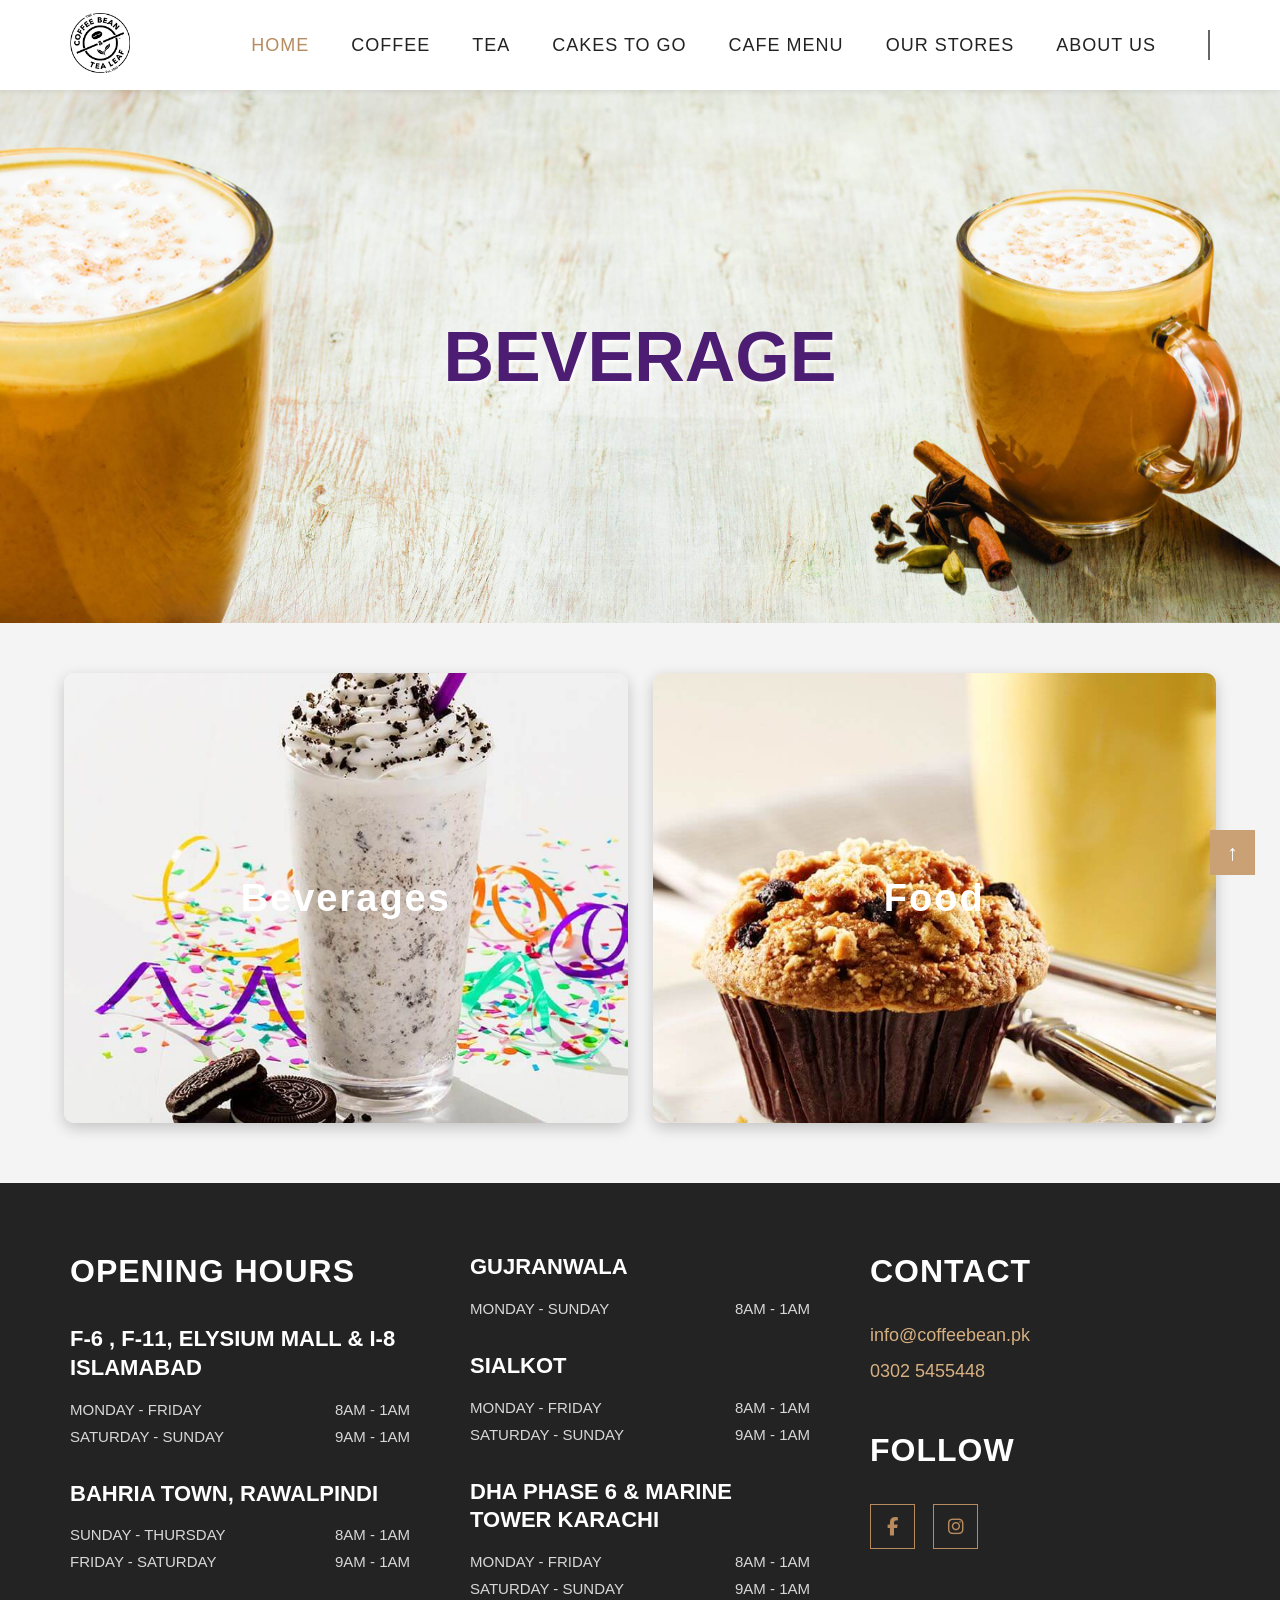
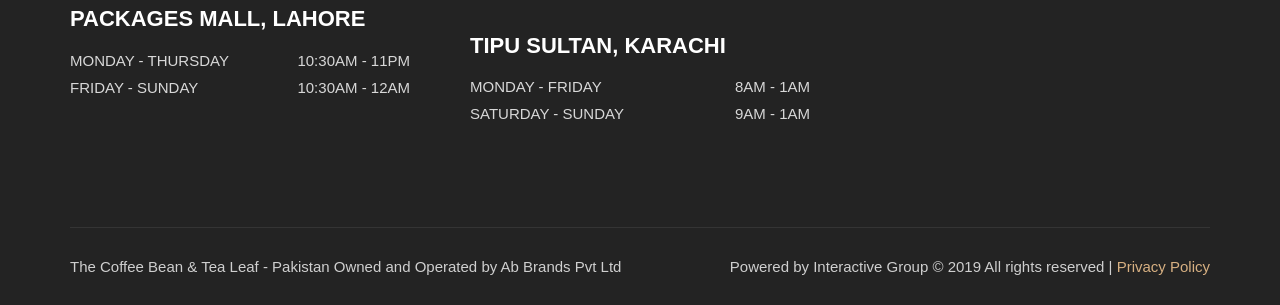
<file: cafe-menu.html>
<!DOCTYPE html>
<html lang="en">
<head>
    <meta charset="UTF-8">
    <meta name="viewport" content="width=device-width, initial-scale=1.0">
    <title>cafe manu</title>
    <link rel="stylesheet" href="navbar1.css">
    <link rel="stylesheet" href="https://cdn.jsdelivr.net/npm/swiper@11/swiper-bundle.min.css">
<link href="https://fonts.googleapis.com/css2?family=Oswald:wght@400;500;600;700&display=swap" rel="stylesheet">
<!-- Google Font -->
<link href="https://fonts.googleapis.com/css2?family=Oswald:wght@400;500;600&display=swap" rel="stylesheet">
<link rel="stylesheet" href="cafe-menu.css">
</head>
<body>
        <header class="main-header">
        <nav class="navbar">
            <div class="logo">
                <img src="new_logo.png" alt="Coffee Logo">
            </div>

            <button class="menu-toggle" id="mobile-menu" aria-label="Toggle Navigation">
                <span class="bar"></span>
                <span class="bar"></span>
                <span class="bar"></span>
            </button>

            <ul class="nav-links" id="nav-list">
                <li><a class="active" href="index .html">HOME</a></li>
                <li><a href="coffee.html">COFFEE</a></li>
                <li><a href="tea.html">TEA</a></li>
                <li><a href="cakes-to-go.html">CAKES TO GO</a></li>
                <li><a href="cafe-menu.html">CAFE MENU</a></li>
                <li><a href="ourstores.html">OUR STORES</a></li>
                <li><a href="aboutus.html">ABOUT US</a></li>
            </ul>
        </nav>
    </header>

    <!-- cafe banner -->
     <section class="banner">
    <img src="cafe menu images/PumpkinChai_HPbanner_2880x1200_0_0.jpg" alt="Banner">

    <div class="overlay">
        <h1>BEVERAGE</h1>
    </div>
</section>
    <!-- card section  -->

<section class="cards">

    <a href="beverages.html" class="card">
        <img src="cafe menu images/banner1-1000x1000.jpg" alt="Beverages">
        <div class="overlay">
            <h2>Beverages</h2>
        </div>
    </a>

    <a href="food.html" class="card">
        <img src="cafe menu images/food-1-1000x1000 (1).jpg" alt="Food">
        <div class="overlay">
            <h2>Food</h2>
        </div>
    </a>

</section>

     <!-- ==========================
        FOOTER START
=========================== -->

<footer class="footer">

    <div class="footer-container">

        <!-- Opening Hours -->
        <div class="footer-column">

            <h2>OPENING HOURS</h2>

            <div class="store">
                <h3>F-6 , F-11, ELYSIUM MALL & I-8 ISLAMABAD</h3>

                <div class="time">
                    <span>MONDAY - FRIDAY</span>
                    <span>8AM - 1AM</span>
                </div>

                <div class="time">
                    <span>SATURDAY - SUNDAY</span>
                    <span>9AM - 1AM</span>
                </div>
            </div>

            <div class="store">
                <h3>BAHRIA TOWN, RAWALPINDI</h3>

                <div class="time">
                    <span>SUNDAY - THURSDAY</span>
                    <span>8AM - 1AM</span>
                </div>

                <div class="time">
                    <span>FRIDAY - SATURDAY</span>
                    <span>9AM - 1AM</span>
                </div>
            </div>

            <div class="store">
                <h3>PACKAGES MALL, LAHORE</h3>

                <div class="time">
                    <span>MONDAY - THURSDAY</span>
                    <span>10:30AM - 11PM</span>
                </div>

                <div class="time">
                    <span>FRIDAY - SUNDAY</span>
                    <span>10:30AM - 12AM</span>
                </div>
            </div>

        </div>

        <!-- Cities -->
        <div class="footer-column">

            <div class="store">
                <h3>GUJRANWALA</h3>

                <div class="time">
                    <span>MONDAY - SUNDAY</span>
                    <span>8AM - 1AM</span>
                </div>
            </div>

            <div class="store">
                <h3>SIALKOT</h3>

                <div class="time">
                    <span>MONDAY - FRIDAY</span>
                    <span>8AM - 1AM</span>
                </div>

                <div class="time">
                    <span>SATURDAY - SUNDAY</span>
                    <span>9AM - 1AM</span>
                </div>
            </div>

            <div class="store">
                <h3>DHA PHASE 6 & MARINE TOWER KARACHI</h3>

                <div class="time">
                    <span>MONDAY - FRIDAY</span>
                    <span>8AM - 1AM</span>
                </div>

                <div class="time">
                    <span>SATURDAY - SUNDAY</span>
                    <span>9AM - 1AM</span>
                </div>
            </div>

            <div class="store">
                <h3>TIPU SULTAN, KARACHI</h3>

                <div class="time">
                    <span>MONDAY - FRIDAY</span>
                    <span>8AM - 1AM</span>
                </div>

                <div class="time">
                    <span>SATURDAY - SUNDAY</span>
                    <span>9AM - 1AM</span>
                </div>
            </div>

        </div>

        <!-- Contact -->
        <div class="footer-column contact">

            <h2>CONTACT</h2>

            <p>info@coffeebean.pk</p>
            <p>0302 5455448</p>

            <h2 class="follow">FOLLOW</h2>

            <div class="social-icons">
                <a href="#"><i class="fa-brands fa-facebook-f"></i></a>
                <a href="#"><i class="fa-brands fa-instagram"></i></a>
            </div>

        </div>

    </div>

    <!-- Bottom Footer -->

    <div class="footer-bottom">

        <p>
            The Coffee Bean & Tea Leaf - Pakistan Owned and Operated by Ab Brands Pvt Ltd
        </p>

        <p>
            Powered by Interactive Group © 2019 All rights reserved |
            <a href="#">Privacy Policy</a>
        </p>

    </div>

    <!-- Back To Top -->

    <a href="#" class="top-btn">↑</a>

</footer>

<!-- Font Awesome -->
<link rel="stylesheet"
href="https://cdnjs.cloudflare.com/ajax/libs/font-awesome/6.6.0/css/all.min.css">
</body>



    <script>
        document.addEventListener("DOMContentLoaded", function() {
            const mobileMenuButton = document.getElementById('mobile-menu');
            const navList = document.getElementById('nav-list');

            if (mobileMenuButton && navList) {
                mobileMenuButton.addEventListener('click', function(e) {
                    e.preventDefault();
                    e.stopPropagation(); // Prevents clicks leaking into slider wrappers
                    
                    // Toggle runtime classes
                    navList.classList.toggle('show-menu');
                    mobileMenuButton.classList.toggle('is-active');
                });

                // Dismiss menu click behavior outside bounds tracking
                document.addEventListener('click', function(e) {
                    if (!navList.contains(e.target) && !mobileMenuButton.contains(e.target)) {
                        navList.classList.remove('show-menu');
                        mobileMenuButton.classList.remove('is-active');
                    }
                });
            }
        });
    </script>

</html>
</file>
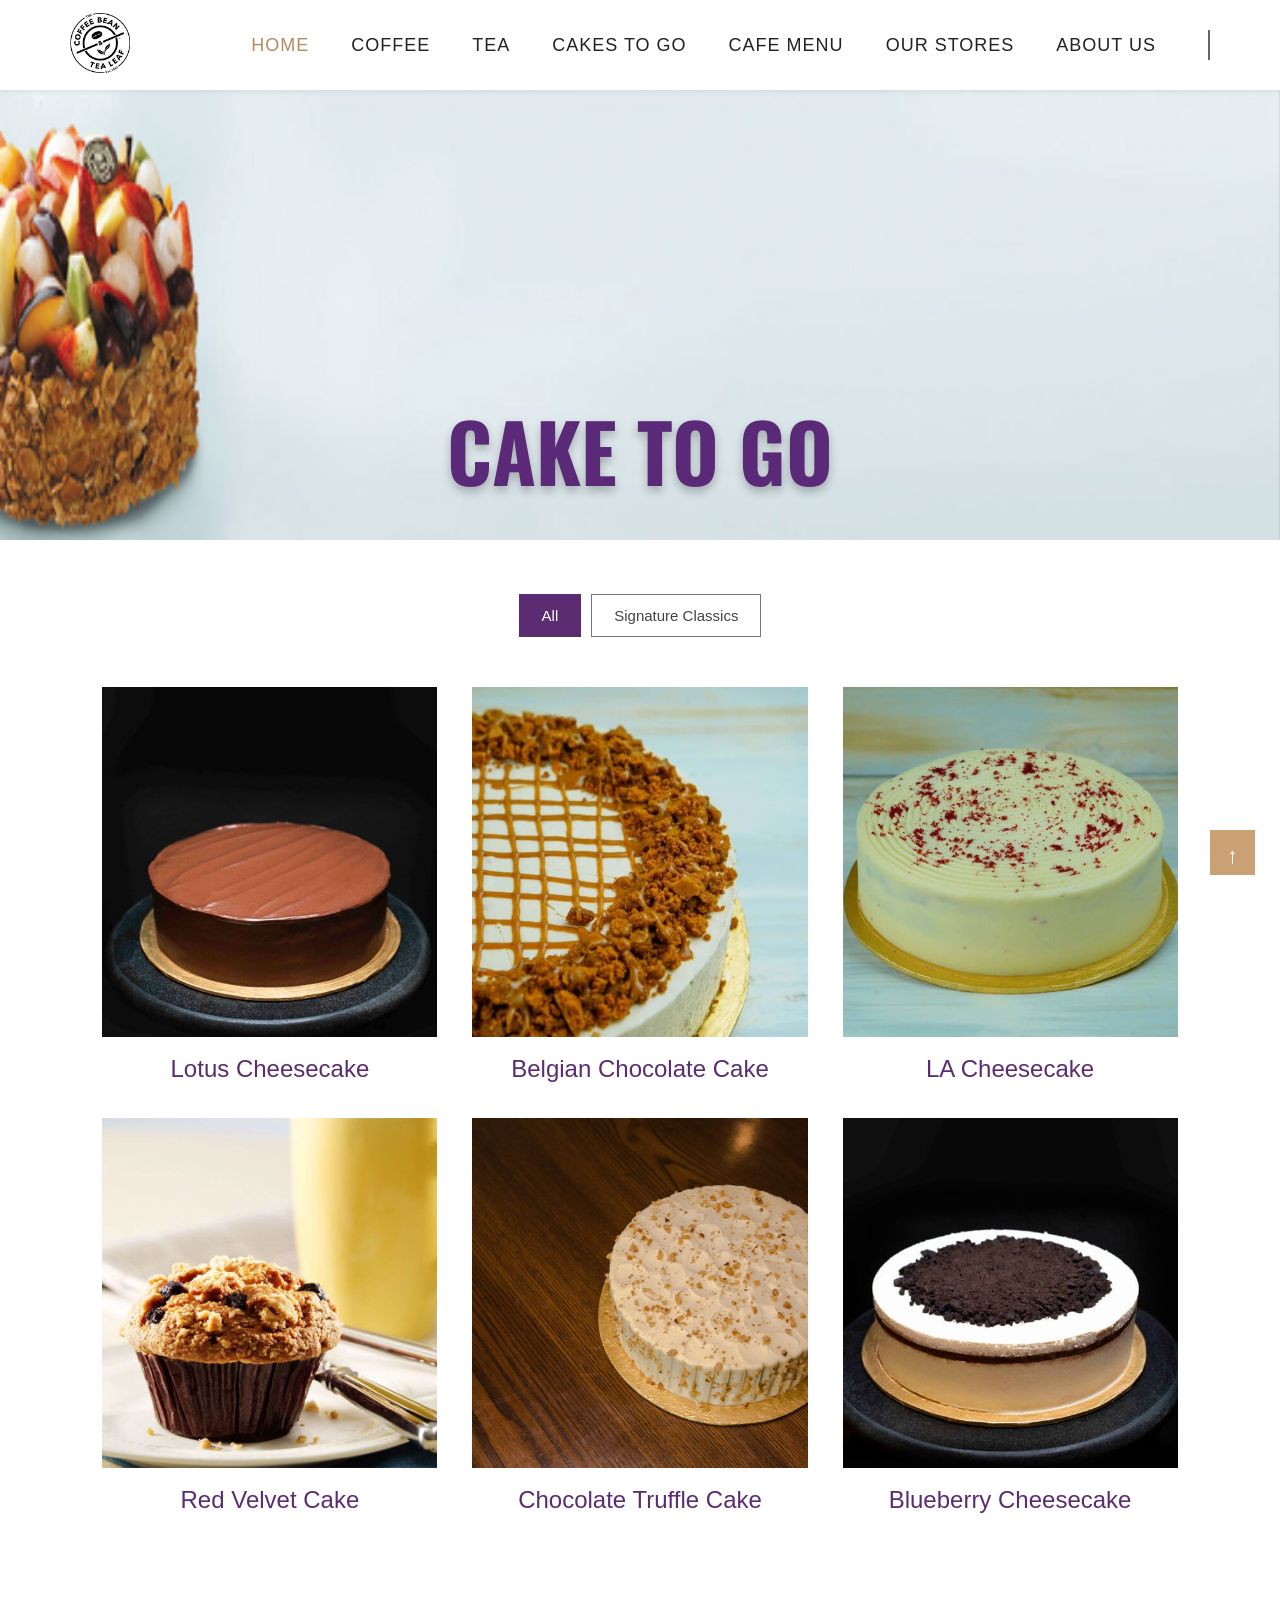
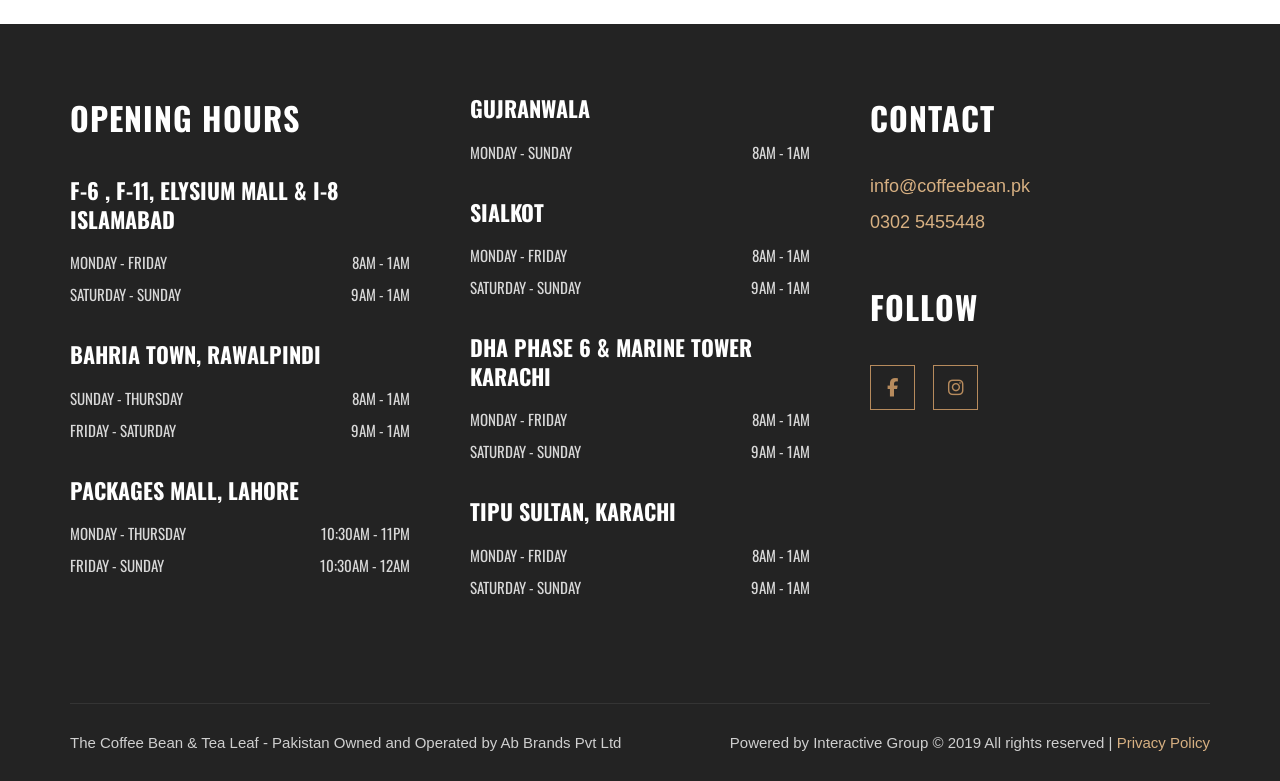
<file: cakes-to-go.html>
<!DOCTYPE html>
<html lang="en">
<head>
    <meta charset="UTF-8">
    <meta name="viewport" content="width=device-width, initial-scale=1.0">
    <title>CAKE TO GO</title>
<link rel="stylesheet" href="https://cdn.jsdelivr.net/npm/swiper@11/swiper-bundle.min.css">
<link href="https://fonts.googleapis.com/css2?family=Oswald:wght@400;500;600;700&display=swap" rel="stylesheet">
<link href="https://fonts.googleapis.com/css2?family=Oswald:wght@400;500;600&display=swap" rel="stylesheet">
 <link rel="stylesheet" href="navbar1.css">
<link rel="stylesheet" href="cakebaner.css">
</head>
<body>
    
 <header class="main-header">
    <nav class="navbar">
       <div class="logo">
                <img src="new_logo.png" alt="Coffee Logo">
            </div>
            <button class="menu-toggle" id="mobile-menu" aria-label="Toggle Navigation">
                <span class="bar"></span>
                <span class="bar"></span>
                <span class="bar"></span>
            </button>
            <ul class="nav-links" id="nav-list">
                <li><a class="active" href="index .html">HOME</a></li>
                <li><a href="coffee.html">COFFEE</a></li>
                <li><a href="tea.html">TEA</a></li>
                <li><a href="cakes-to-go.html">CAKES TO GO</a></li>
                <li><a href="cafe-menu.html">CAFE MENU</a></li>
                
                <li><a href="ourstores.html">OUR STORES</a></li>
                <li><a href="aboutus.html">ABOUT US</a></li>
            </ul>
        </nav>
    </header>

    
<!-- banner  -->
    <section class="cake-banner">
    <img src="cake to go image/Screenshot 2026-07-04 212755.png" class="cake-img" alt="Cake">
    <div class="cake-content">
        <h1>CAKE TO GO</h1>
    </div>
</section>



<section class="cake-section">

    <!-- Filter Buttons -->
    <div class="buttons">
        <button class="active" data-filter="all">All</button>
        <button data-filter="signature">Signature Classics</button>
    </div>

    <!-- Products -->
    <div class="products">

        <div class="card signature">
            <img src="cake to go image/Belgian-550x550.jpg" alt="">
            <h3>Lotus Cheesecake</h3>
        </div>

        <div class="card signature">
            <img src="cake to go image/DSC0970-550x550.jpg" alt="">
            <h3>Belgian Chocolate Cake</h3>
        </div>

        <div class="card signature">
            <img src="cake to go image/DSC0999-550x550.jpg" alt="">
            <h3>LA Cheesecake</h3>
        </div>

        <div class="card signature">
            <img src="cake to go image/food-1-1000x1000.jpg" alt="">
            <h3>Red Velvet Cake</h3>
        </div>

        <div class="card signature">
            <img src="cake to go image/homestyle-carrot-cake-550x550.jpg" alt="">
            <h3>Chocolate Truffle Cake</h3>
        </div>

        <div class="card signature">
            <img src="cake to go image/oreo-550x550.jpg" alt="">
            <h3>Blueberry Cheesecake</h3>
        </div>

    </div>

</section>  

 <!-- ==========================
        FOOTER START
=========================== -->

<footer class="footer">

    <div class="footer-container">

        <!-- Opening Hours -->
        <div class="footer-column">

            <h2>OPENING HOURS</h2>

            <div class="store">
                <h3>F-6 , F-11, ELYSIUM MALL & I-8 ISLAMABAD</h3>

                <div class="time">
                    <span>MONDAY - FRIDAY</span>
                    <span>8AM - 1AM</span>
                </div>

                <div class="time">
                    <span>SATURDAY - SUNDAY</span>
                    <span>9AM - 1AM</span>
                </div>
            </div>

            <div class="store">
                <h3>BAHRIA TOWN, RAWALPINDI</h3>

                <div class="time">
                    <span>SUNDAY - THURSDAY</span>
                    <span>8AM - 1AM</span>
                </div>

                <div class="time">
                    <span>FRIDAY - SATURDAY</span>
                    <span>9AM - 1AM</span>
                </div>
            </div>

            <div class="store">
                <h3>PACKAGES MALL, LAHORE</h3>

                <div class="time">
                    <span>MONDAY - THURSDAY</span>
                    <span>10:30AM - 11PM</span>
                </div>

                <div class="time">
                    <span>FRIDAY - SUNDAY</span>
                    <span>10:30AM - 12AM</span>
                </div>
            </div>

        </div>

        <!-- Cities -->
        <div class="footer-column">

            <div class="store">
                <h3>GUJRANWALA</h3>

                <div class="time">
                    <span>MONDAY - SUNDAY</span>
                    <span>8AM - 1AM</span>
                </div>
            </div>

            <div class="store">
                <h3>SIALKOT</h3>

                <div class="time">
                    <span>MONDAY - FRIDAY</span>
                    <span>8AM - 1AM</span>
                </div>

                <div class="time">
                    <span>SATURDAY - SUNDAY</span>
                    <span>9AM - 1AM</span>
                </div>
            </div>

            <div class="store">
                <h3>DHA PHASE 6 & MARINE TOWER KARACHI</h3>

                <div class="time">
                    <span>MONDAY - FRIDAY</span>
                    <span>8AM - 1AM</span>
                </div>

                <div class="time">
                    <span>SATURDAY - SUNDAY</span>
                    <span>9AM - 1AM</span>
                </div>
            </div>

            <div class="store">
                <h3>TIPU SULTAN, KARACHI</h3>

                <div class="time">
                    <span>MONDAY - FRIDAY</span>
                    <span>8AM - 1AM</span>
                </div>

                <div class="time">
                    <span>SATURDAY - SUNDAY</span>
                    <span>9AM - 1AM</span>
                </div>
            </div>

        </div>

        <!-- Contact -->
        <div class="footer-column contact">

            <h2>CONTACT</h2>

            <p>info@coffeebean.pk</p>
            <p>0302 5455448</p>

            <h2 class="follow">FOLLOW</h2>

            <div class="social-icons">
                <a href="#"><i class="fa-brands fa-facebook-f"></i></a>
                <a href="#"><i class="fa-brands fa-instagram"></i></a>
            </div>

        </div>

    </div>

    <!-- Bottom Footer -->

    <div class="footer-bottom">

        <p>
            The Coffee Bean & Tea Leaf - Pakistan Owned and Operated by Ab Brands Pvt Ltd
        </p>

        <p>
            Powered by Interactive Group © 2019 All rights reserved |
            <a href="#">Privacy Policy</a>
        </p>

    </div>

    <!-- Back To Top -->

    <a href="#" class="top-btn">↑</a>

</footer>

<!-- Font Awesome -->
<link rel="stylesheet"
href="https://cdnjs.cloudflare.com/ajax/libs/font-awesome/6.6.0/css/all.min.css">


</body>
    <!-- Main Menu Toggler Interaction Controller Actions Script -->
    <script>
        document.addEventListener("DOMContentLoaded", function() {
            const mobileMenuButton = document.getElementById('mobile-menu');
            const navList = document.getElementById('nav-list');

            if (mobileMenuButton && navList) {
                mobileMenuButton.addEventListener('click', function(e) {
                    e.preventDefault();
                    e.stopPropagation(); // Prevents clicks leaking into slider wrappers
                    
                    // Toggle runtime classes
                    navList.classList.toggle('show-menu');
                    mobileMenuButton.classList.toggle('is-active');
                });

                // Dismiss menu click behavior outside bounds tracking
                document.addEventListener('click', function(e) {
                    if (!navList.contains(e.target) && !mobileMenuButton.contains(e.target)) {
                        navList.classList.remove('show-menu');
                        mobileMenuButton.classList.remove('is-active');
                    }
                });
            }
        });
    </script>
<script>
    // ==========================
// Cake Filter
// ==========================

const buttons = document.querySelectorAll(".buttons button");
const cards = document.querySelectorAll(".card");

buttons.forEach(button => {

    button.addEventListener("click", () => {

        // Active Button
        buttons.forEach(btn => {
            btn.classList.remove("active");
        });

        button.classList.add("active");

        // Selected Filter
        const filter = button.getAttribute("data-filter");

        // Show / Hide Cards
        cards.forEach(card => {

            if (filter === "all") {

                card.classList.remove("hide");

            }

            else if (card.classList.contains(filter)) {

                card.classList.remove("hide");

            }

            else {

                card.classList.add("hide");

            }

        });

    });

});
</script>
</html>
</file>
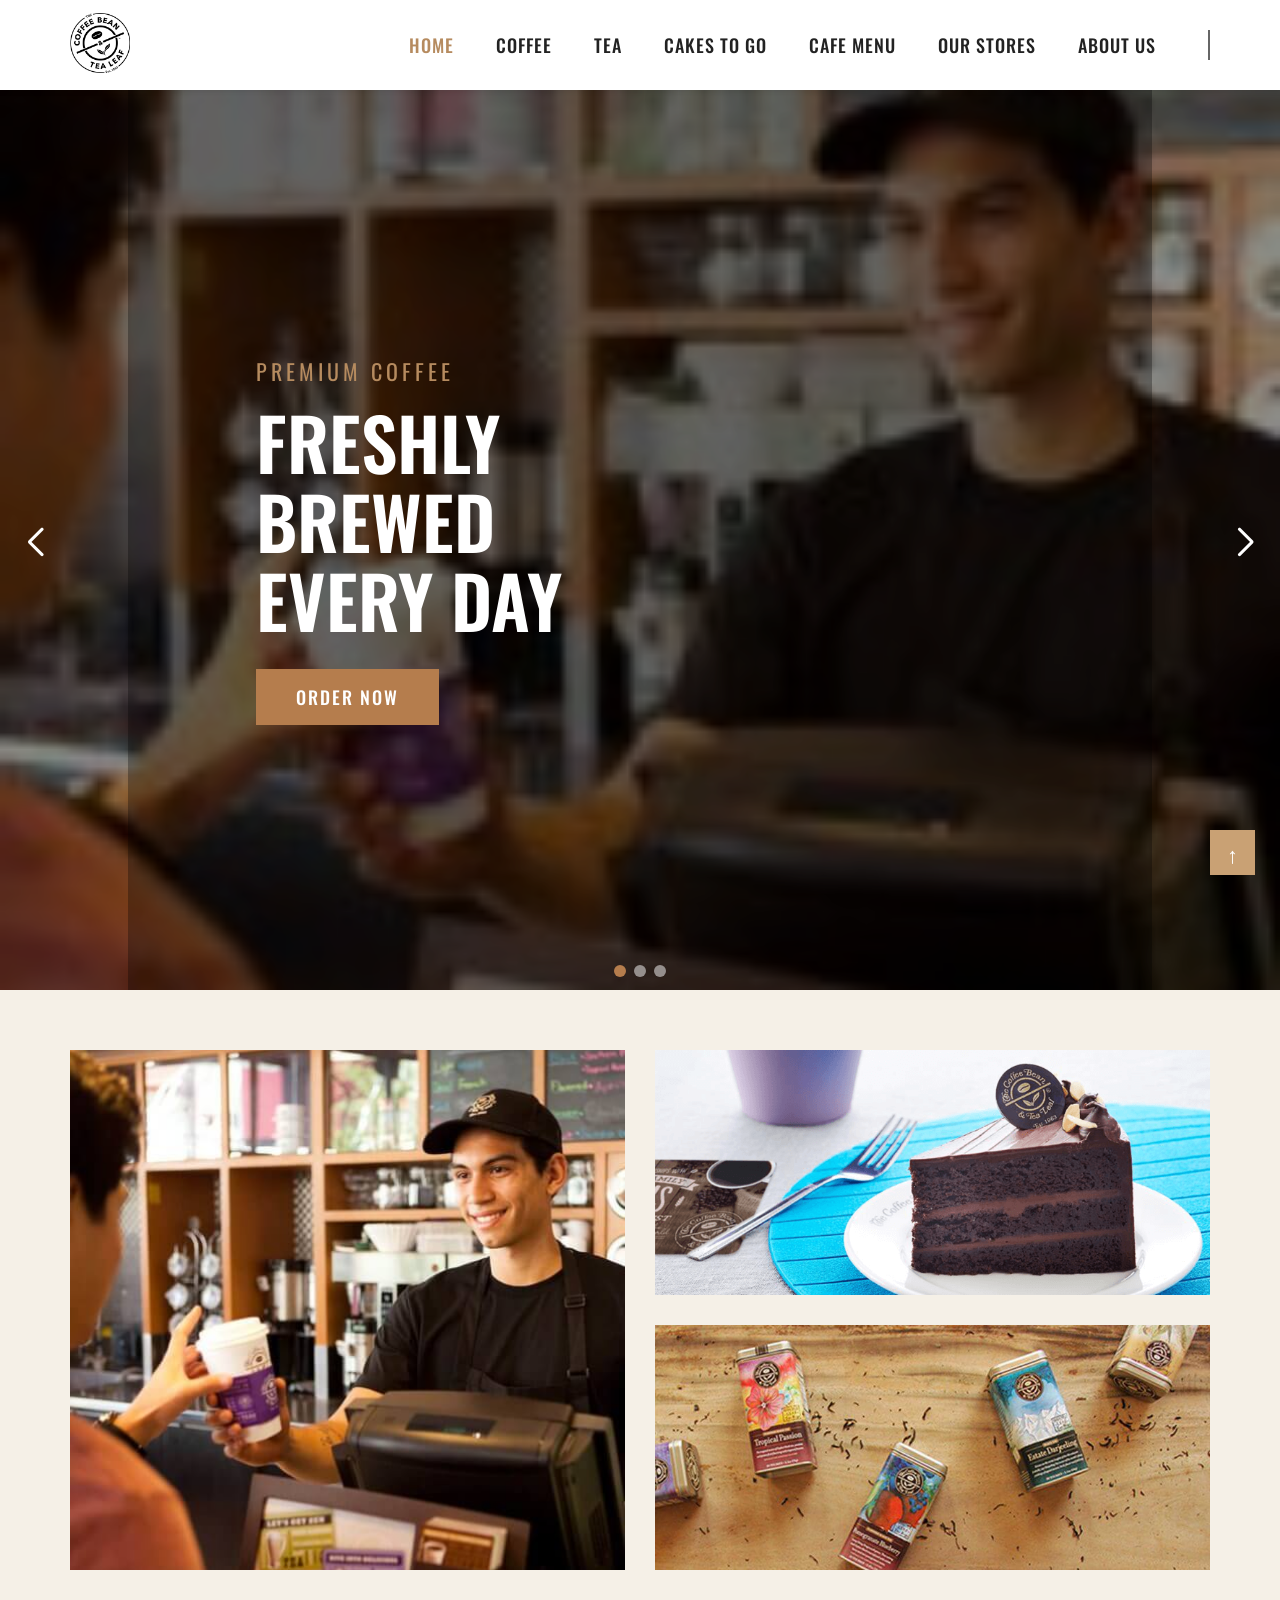
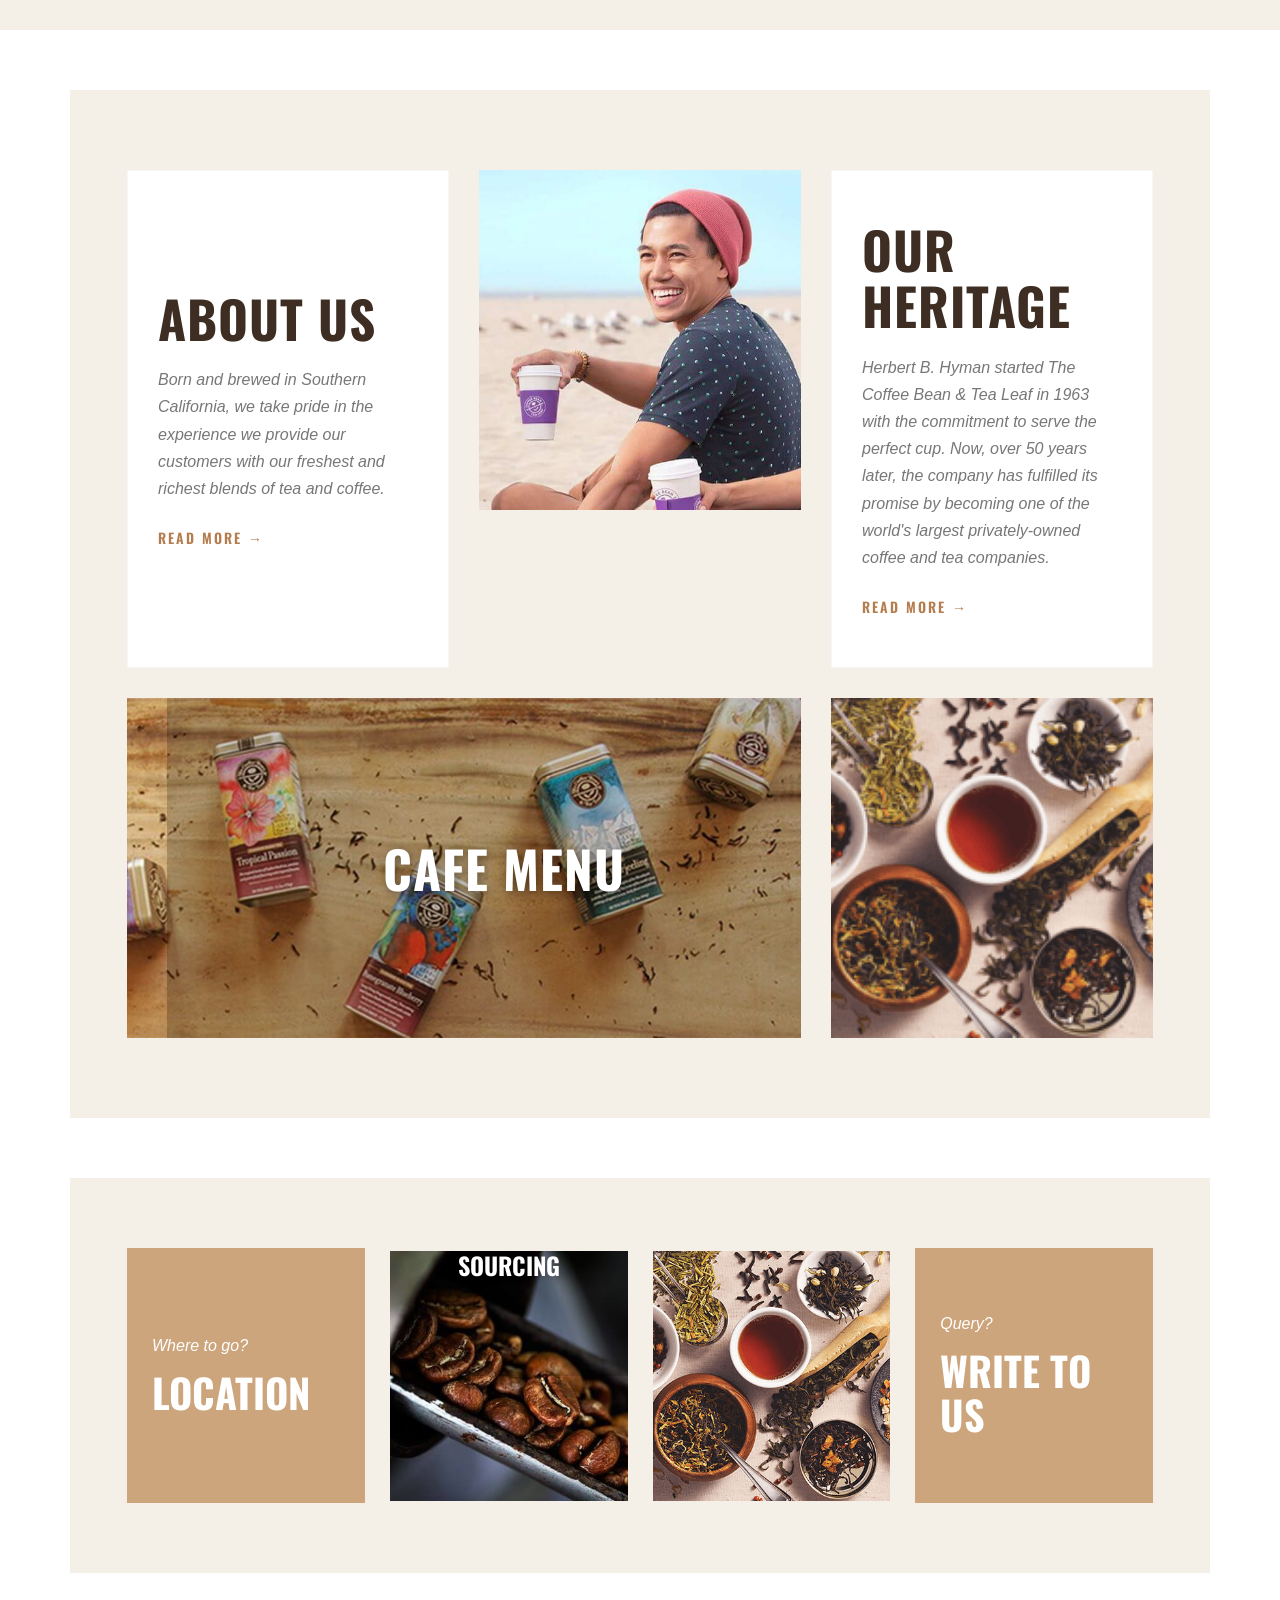
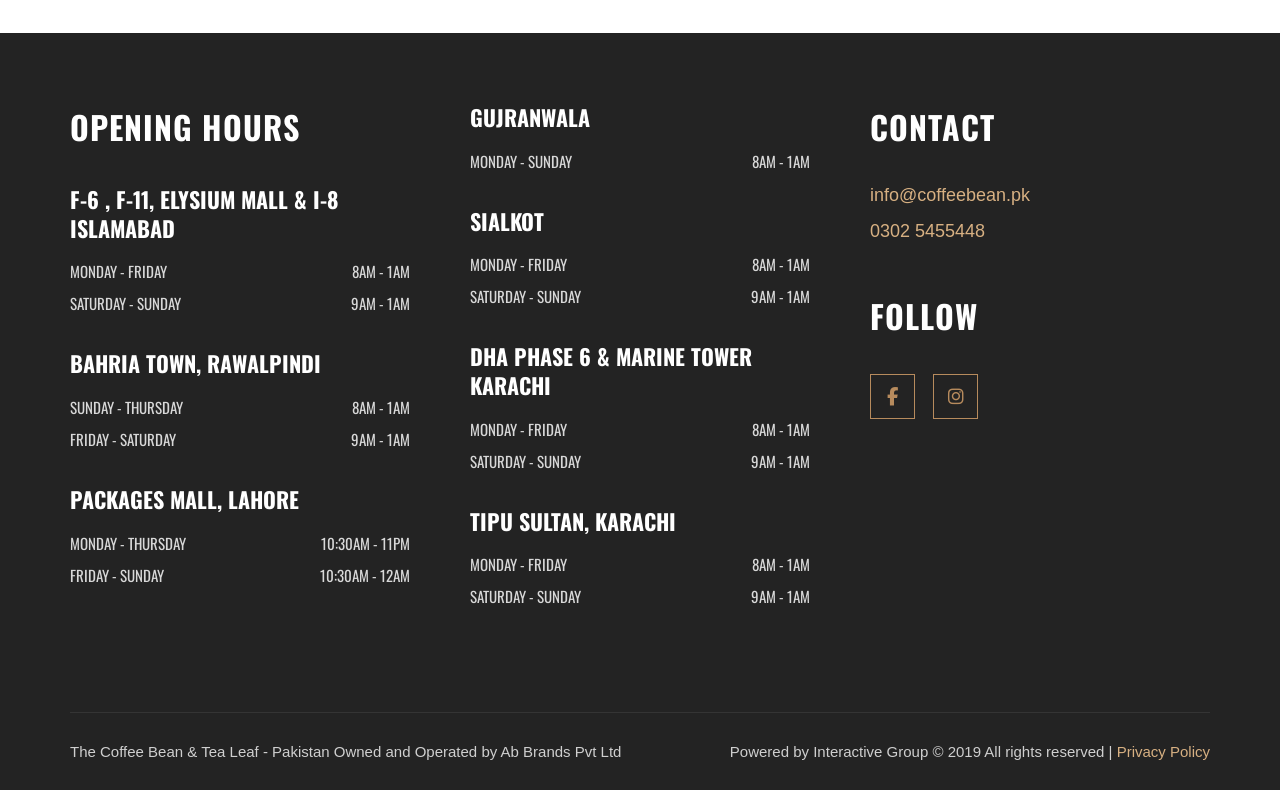
<file: index .html>
<!DOCTYPE html>
<html lang="en">
<head>
<meta charset="UTF-8">
<meta name="viewport" content="width=device-width, initial-scale=1.0">
<title>Coffee Navbar</title>
<link rel="stylesheet" href="https://cdn.jsdelivr.net/npm/swiper@11/swiper-bundle.min.css">
<link href="https://fonts.googleapis.com/css2?family=Oswald:wght@400;500;600;700&display=swap" rel="stylesheet">
<!-- Google Font -->
<link href="https://fonts.googleapis.com/css2?family=Oswald:wght@400;500;600&display=swap" rel="stylesheet">
<link rel="stylesheet" href="homepage.css">
<link rel="stylesheet" href="navbar1.css">
<link rel="stylesheet" href="about.css">
<link rel="stylesheet" href="banner.css">
</head>
<body>
    <header class="main-header">
    <nav class="navbar">
        <div class="logo">
            <img src="new_logo.png" alt="Coffee Logo">
        </div>

        <button class="menu-toggle" id="mobile-menu" aria-label="Toggle Navigation">
            <span class="bar"></span>
            <span class="bar"></span>
            <span class="bar"></span>
        </button>

        <ul class="nav-links" id="nav-list">
            <li><a class="active" href="index .html">HOME</a></li>
            <li><a href="coffee.html">COFFEE</a></li>
            <li><a href="tea.html">TEA</a></li>
            <li><a href="cakes-to-go.html">CAKES TO GO</a></li>
            <li><a href="cafe-menu.html">CAFE MENU</a></li>
            <li><a href="ourstores.html">OUR STORES</a></li>
            <li><a href="aboutus.html">ABOUT US</a></li>
        </ul>
    </nav>
</header>

<section class="hero-slider">

<div class="swiper mySwiper">
    <div class="swiper-wrapper">
        <div class="swiper-slide">
            <img src="Coffee-Bean-banners-website_homepage_Coffee-Shop_8-150x150.jpg" alt="Banner">
            <div class="slide-content">
                <h4>PREMIUM COFFEE</h4>
                <h1>
                    FRESHLY<br>
                    BREWED<br>
                    EVERY DAY
                </h1>
        <a href="#">ORDER NOW</a>
            </div>
        </div>
        <!-- Slide 2 -->
        <div class="swiper-slide">
            <img src="Coffee-Bean-banners-website_homepage_Our-Cafe_800x-300x144.jpg" alt="Banner">
            <div class="slide-content">
                <h4>BEST QUALITY</h4>
                <h1>
                    ENJOY THE<br>
                    PERFECT<br>
                    COFFEE
                </h1>
                <a href="#">SHOP NOW</a>
            </div>
        </div>
        <!-- Slide 3 -->
        <div class="swiper-slide">
            <img src="tea-shop-1-1000x500.jpg" alt="Banner">
            <div class="slide-content">
                <h4>COFFEE TIME</h4>
                <h1>
                    START YOUR<br>
                    MORNING<br>
                    RIGHT
                    </h1>
                    <a href="#">EXPLORE</a>
                </div>
            </div>
        </div>
        <!-- Arrows -->
        <div class="swiper-button-next"></div>
        <div class="swiper-button-prev"></div>
        <!-- Pagination -->
        <div class="swiper-pagination"></div>
    </div>
</section>
<!-- Hero Slider End -->
<!-- Swiper JS CDN (body ke end mein) -->
<script src="https://cdn.jsdelivr.net/npm/swiper@11/swiper-bundle.min.js"></script>
     <section class="gallery">
    <div class="gallery-container">
        <div class="left-image">
            <img src="Coffee-Bean-banners-website_homepage_Coffee-Shop_8-550x550.jpg" alt="Coffee Shop">
        </div>
        <div class="right-images">
            <div class="image-box">
                <img src="cake-1-768x368.png" alt="Cake">
            </div>
            <div class="image-box">
                <img src="tea-shop-1-1000x500.jpg" alt="Tea">
            </div>
        </div>
    </div>
</section>
<!-- about -->
 <!-- About Section Start -->
<section class="about-section">
    <div class="about-container">
        <!-- About Us Card -->
        <div class="about-card">
            <h2>ABOUT US</h2>
            <p>
                Born and brewed in Southern California,
                we take pride in the experience we provide
                our customers with our freshest and richest
                blends of tea and coffee.
            </p>
            <a href="#">READ MORE →</a>
        </div>
        <!-- Top Center Image -->
        <div class="about-image">
            <img src="careers_beach_coffee-1-550x550.jpg" alt="About Image">
        </div>
        <!-- Heritage Card -->
        <div class="heritage-card">
            <h2>OUR HERITAGE</h2>
            <p>
                Herbert B. Hyman started The Coffee Bean &
                Tea Leaf in 1963 with the commitment to
                serve the perfect cup. Now, over 50 years
                later, the company has fulfilled its promise
                by becoming one of the world's largest
                privately-owned coffee and tea companies.
            </p>
            <a href="#">READ MORE →</a>
        </div>
        <!-- Cafe Menu Image -->
        <div class="menu-image">
            <img src="tea-shop-1.jpg" alt="Cafe Menu">
            <div class="menu-text">
                <h2>CAFE MENU</h2>
            </div>
        </div>
        <!-- Bottom Right Image -->
        <div class="bottom-image">
            <img src="tea_sourcing-180x180.png" alt="Coffee">
        </div>
    </div>

</section>

<!-- About Section End -->
 

<!-- Info Boxes Section Start -->

<section class="info-section">

    <div class="info-container">

        <!-- Box 1 -->
        <div class="info-box location-box">

            <p>Where to go?</p>

            <h2>LOCATION</h2>

        </div>

        <!-- Box 2 -->
        <div class="image-box">

            <img src="Coffee-Bean-banners-website_homepage_Our-Cafe_800x-768x369.jpg" alt="Coffee Sourcing">

            <div class="overlay">
                <h2>COFFEE<br>SOURCING</h2>
            </div>

        </div>

        <!-- Box 3 -->
        <div class="image-box">

            <img src="tea_sourcing.png" alt="Tea">

        </div>

        <!-- Box 4 -->
        <div class="info-box contact-box">

            <p>Query?</p>

            <h2>WRITE TO<br>US</h2>

        </div>

    </div>

</section>

<!-- Info Boxes Section End -->
 <!-- ==========================
        FOOTER START
=========================== -->

<footer class="footer">

    <div class="footer-container">

        <!-- Opening Hours -->
        <div class="footer-column">

            <h2>OPENING HOURS</h2>

            <div class="store">
                <h3>F-6 , F-11, ELYSIUM MALL & I-8 ISLAMABAD</h3>

                <div class="time">
                    <span>MONDAY - FRIDAY</span>
                    <span>8AM - 1AM</span>
                </div>

                <div class="time">
                    <span>SATURDAY - SUNDAY</span>
                    <span>9AM - 1AM</span>
                </div>
            </div>

            <div class="store">
                <h3>BAHRIA TOWN, RAWALPINDI</h3>

                <div class="time">
                    <span>SUNDAY - THURSDAY</span>
                    <span>8AM - 1AM</span>
                </div>

                <div class="time">
                    <span>FRIDAY - SATURDAY</span>
                    <span>9AM - 1AM</span>
                </div>
            </div>

            <div class="store">
                <h3>PACKAGES MALL, LAHORE</h3>

                <div class="time">
                    <span>MONDAY - THURSDAY</span>
                    <span>10:30AM - 11PM</span>
                </div>

                <div class="time">
                    <span>FRIDAY - SUNDAY</span>
                    <span>10:30AM - 12AM</span>
                </div>
            </div>

        </div>

        <!-- Cities -->
        <div class="footer-column">

            <div class="store">
                <h3>GUJRANWALA</h3>

                <div class="time">
                    <span>MONDAY - SUNDAY</span>
                    <span>8AM - 1AM</span>
                </div>
            </div>

            <div class="store">
                <h3>SIALKOT</h3>

                <div class="time">
                    <span>MONDAY - FRIDAY</span>
                    <span>8AM - 1AM</span>
                </div>

                <div class="time">
                    <span>SATURDAY - SUNDAY</span>
                    <span>9AM - 1AM</span>
                </div>
            </div>

            <div class="store">
                <h3>DHA PHASE 6 & MARINE TOWER KARACHI</h3>

                <div class="time">
                    <span>MONDAY - FRIDAY</span>
                    <span>8AM - 1AM</span>
                </div>

                <div class="time">
                    <span>SATURDAY - SUNDAY</span>
                    <span>9AM - 1AM</span>
                </div>
            </div>

            <div class="store">
                <h3>TIPU SULTAN, KARACHI</h3>

                <div class="time">
                    <span>MONDAY - FRIDAY</span>
                    <span>8AM - 1AM</span>
                </div>

                <div class="time">
                    <span>SATURDAY - SUNDAY</span>
                    <span>9AM - 1AM</span>
                </div>
            </div>

        </div>

        <!-- Contact -->
        <div class="footer-column contact">

            <h2>CONTACT</h2>

            <p>info@coffeebean.pk</p>
            <p>0302 5455448</p>

            <h2 class="follow">FOLLOW</h2>

            <div class="social-icons">
                <a href="#"><i class="fa-brands fa-facebook-f"></i></a>
                <a href="#"><i class="fa-brands fa-instagram"></i></a>
            </div>

        </div>

    </div>

    <!-- Bottom Footer -->

    <div class="footer-bottom">

        <p>
            The Coffee Bean & Tea Leaf - Pakistan Owned and Operated by Ab Brands Pvt Ltd
        </p>

        <p>
            Powered by Interactive Group © 2019 All rights reserved |
            <a href="#">Privacy Policy</a>
        </p>

    </div>

    <!-- Back To Top -->

    <a href="#" class="top-btn">↑</a>

</footer>

<!-- Font Awesome -->
<link rel="stylesheet"
href="https://cdnjs.cloudflare.com/ajax/libs/font-awesome/6.6.0/css/all.min.css">
<script src="https://cdn.jsdelivr.net/npm/swiper@11/swiper-bundle.min.js"></script>
<script src="script.js"></script>
    <!-- Main Menu Toggler Interaction Controller Actions Script -->
    <script>
        document.addEventListener("DOMContentLoaded", function() {
            const mobileMenuButton = document.getElementById('mobile-menu');
            const navList = document.getElementById('nav-list');

            if (mobileMenuButton && navList) {
                mobileMenuButton.addEventListener('click', function(e) {
                    e.preventDefault();
                    e.stopPropagation(); // Prevents clicks leaking into slider wrappers
                    
                    // Toggle runtime classes
                    navList.classList.toggle('show-menu');
                    mobileMenuButton.classList.toggle('is-active');
                });

                // Dismiss menu click behavior outside bounds tracking
                document.addEventListener('click', function(e) {
                    if (!navList.contains(e.target) && !mobileMenuButton.contains(e.target)) {
                        navList.classList.remove('show-menu');
                        mobileMenuButton.classList.remove('is-active');
                    }
                });
            }
        });
    </script>

</body>
</html>
</file>
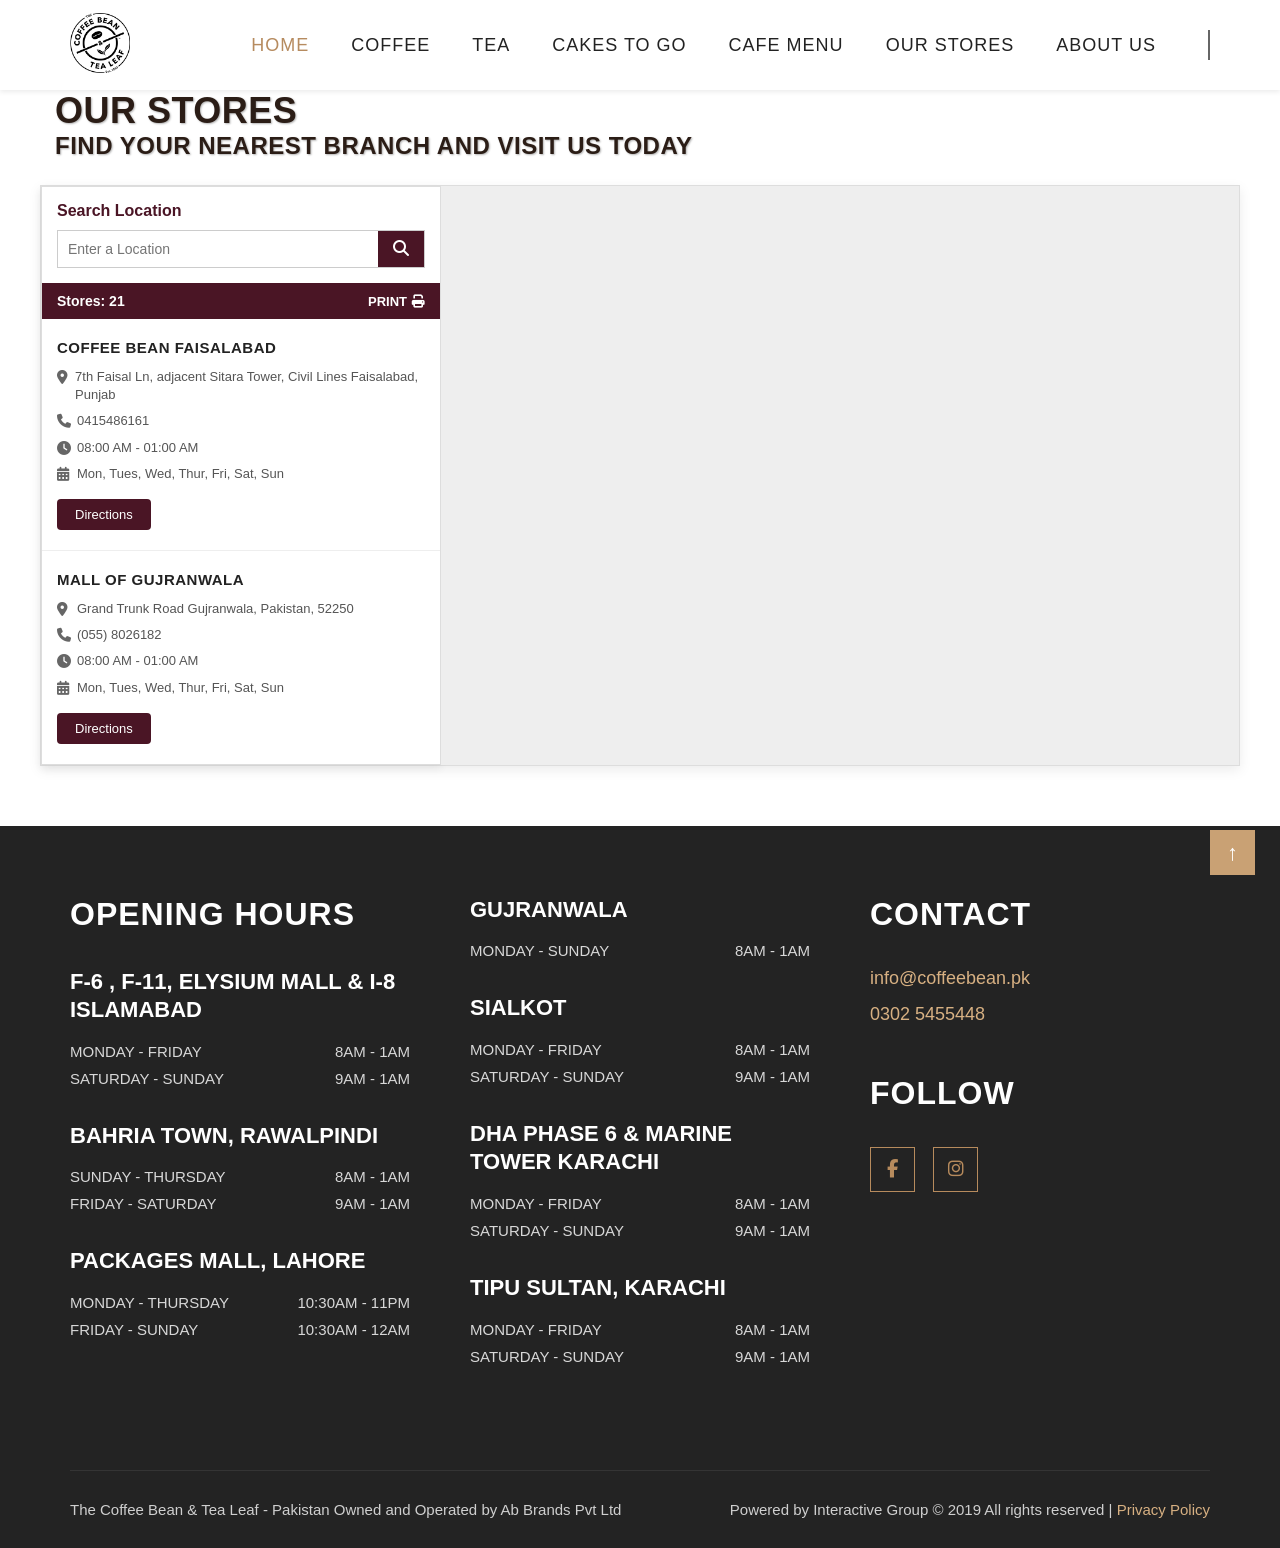
<file: ourstores.html>
<!DOCTYPE html>
<html lang="en">
<head>
    <meta charset="UTF-8">
    <meta name="viewport" content="width=device-width, initial-scale=1.0">
    <title>Document</title>
    <link rel="stylesheet" href="navbar1.css">
    <link rel="stylesheet" href="ourstores.css">
<link rel="stylesheet" href="card1.css">
    <link rel="stylesheet" href="https://cloudflare.com">

</head>
<body>
            <header class="main-header">
        <nav class="navbar">
            <div class="logo">
                <img src="new_logo.png" alt="Coffee Logo">
            </div>

            <button class="menu-toggle" id="mobile-menu" aria-label="Toggle Navigation">
                <span class="bar"></span>
                <span class="bar"></span>
                <span class="bar"></span>
            </button>

            <ul class="nav-links" id="nav-list">
                <li><a class="active" href="index .html">HOME</a></li>
                <li><a href="coffee.html">COFFEE</a></li>
                <li><a href="tea.html">TEA</a></li>
                <li><a href="cakes-to-go.html">CAKES TO GO</a></li>
                <li><a href="cafe-menu.html">CAFE MENU</a></li>
                <li><a href="ourstores.html">OUR STORES</a></li>
                <li><a href="aboutus.html">ABOUT US</a></li>
            </ul>
        </nav>
    </header>

    <!-- banner -->
<h2 class="locator-title">

<section class="store-section">

  <div class="store-header">
    <h1>Our Stores</h1>
    <p>Find your nearest branch and visit us today</p>
  </div>
</h2>

<!-- loaction -->
<div class="locator-wrapper">
    <!-- Left/Top Side: Store Locator Box -->
    <div class="store-container">
        <!-- Search Header -->
        <div class="search-section">
            <h3>Search Location</h3>
            <div class="search-box">
                <input type="text" placeholder="Enter a Location">
                <button type="button"><i class="fa-solid fa-magnifying-glass"></i></button>
            </div>
        </div>

        <!-- Stores Summary Bar -->
        <div class="stores-bar">
            <span>Stores: 21</span>
            <button class="print-btn"><span class="desktop-text">PRINT</span> <i class="fa-solid fa-print"></i></button>
        </div>

        <!-- Store List Content -->
        <div class="store-list">
            <!-- Store 1 -->
            <div class="store-item">
                <h4 class="store-title">COFFEE BEAN FAISALABAD</h4>
                <div class="store-details">
                    <p><i class="fa-solid fa-location-dot icon"></i> 7th Faisal Ln, adjacent Sitara Tower, Civil Lines Faisalabad, Punjab</p>
                    <p><i class="fa-solid fa-phone icon"></i> 0415486161</p>
                    <p><i class="fa-solid fa-clock icon"></i> 08:00 AM - 01:00 AM</p>
                    <p><i class="fa-solid fa-calendar-days icon"></i> Mon, Tues, Wed, Thur, Fri, Sat, Sun</p>
                </div>
                <button class="directions-btn">Directions</button>
            </div>

            <!-- Store 2 -->
            <div class="store-item">
                <h4 class="store-title">MALL OF GUJRANWALA</h4>
                <div class="store-details">
                    <p><i class="fa-solid fa-location-dot icon"></i> Grand Trunk Road Gujranwala, Pakistan, 52250</p>
                    <p><i class="fa-solid fa-phone icon"></i> (055) 8026182</p>
                    <p><i class="fa-solid fa-clock icon"></i> 08:00 AM - 01:00 AM</p>
                    <p><i class="fa-solid fa-calendar-days icon"></i> Mon, Tues, Wed, Thur, Fri, Sat, Sun</p>
                </div>
                <button class="directions-btn">Directions</button>
            </div>
        </div>
    </div>

    <!-- Right/Bottom Side: Responsive Map Container -->
    <div class="map-container">
        <!-- Google Map Iframe (Aap apna map embedded link yahan replace kar sakte hain) -->
        <iframe
            src="https://www.google.com/maps/embed?pb=!1m18!1m12!1m3!1d3620.240402760264!2d67.030676!3d24.860735!2m3!1f0!2f0!3f0!3m2!1i1024!2i768!4f13.1!3m3!1m2!1s0x3eb33f6e6f1c8f4b%3A0x8f6aef6b8d7d8c2b!2sStarbucks!5e0!3m2!1sen!2s!4v1720270000000"
            width="100%"
            height="450"
            style="border:0;"
            allowfullscreen
            loading="lazy"
            referrerpolicy="no-referrer-when-downgrade">
        </iframe>
    </div>
</div>

 <!-- ==========================
        FOOTER START
=========================== -->

<footer class="footer">

    <div class="footer-container">

        <!-- Opening Hours -->
        <div class="footer-column">

            <h2>OPENING HOURS</h2>

            <div class="store">
                <h3>F-6 , F-11, ELYSIUM MALL & I-8 ISLAMABAD</h3>

                <div class="time">
                    <span>MONDAY - FRIDAY</span>
                    <span>8AM - 1AM</span>
                </div>

                <div class="time">
                    <span>SATURDAY - SUNDAY</span>
                    <span>9AM - 1AM</span>
                </div>
            </div>

            <div class="store">
                <h3>BAHRIA TOWN, RAWALPINDI</h3>

                <div class="time">
                    <span>SUNDAY - THURSDAY</span>
                    <span>8AM - 1AM</span>
                </div>

                <div class="time">
                    <span>FRIDAY - SATURDAY</span>
                    <span>9AM - 1AM</span>
                </div>
            </div>

            <div class="store">
                <h3>PACKAGES MALL, LAHORE</h3>

                <div class="time">
                    <span>MONDAY - THURSDAY</span>
                    <span>10:30AM - 11PM</span>
                </div>

                <div class="time">
                    <span>FRIDAY - SUNDAY</span>
                    <span>10:30AM - 12AM</span>
                </div>
            </div>

        </div>

        <!-- Cities -->
        <div class="footer-column">

            <div class="store">
                <h3>GUJRANWALA</h3>

                <div class="time">
                    <span>MONDAY - SUNDAY</span>
                    <span>8AM - 1AM</span>
                </div>
            </div>

            <div class="store">
                <h3>SIALKOT</h3>

                <div class="time">
                    <span>MONDAY - FRIDAY</span>
                    <span>8AM - 1AM</span>
                </div>

                <div class="time">
                    <span>SATURDAY - SUNDAY</span>
                    <span>9AM - 1AM</span>
                </div>
            </div>

            <div class="store">
                <h3>DHA PHASE 6 & MARINE TOWER KARACHI</h3>

                <div class="time">
                    <span>MONDAY - FRIDAY</span>
                    <span>8AM - 1AM</span>
                </div>

                <div class="time">
                    <span>SATURDAY - SUNDAY</span>
                    <span>9AM - 1AM</span>
                </div>
            </div>

            <div class="store">
                <h3>TIPU SULTAN, KARACHI</h3>

                <div class="time">
                    <span>MONDAY - FRIDAY</span>
                    <span>8AM - 1AM</span>
                </div>

                <div class="time">
                    <span>SATURDAY - SUNDAY</span>
                    <span>9AM - 1AM</span>
                </div>
            </div>

        </div>

        <!-- Contact -->
        <div class="footer-column contact">

            <h2>CONTACT</h2>

            <p>info@coffeebean.pk</p>
            <p>0302 5455448</p>

            <h2 class="follow">FOLLOW</h2>

            <div class="social-icons">
                <a href="#"><i class="fa-brands fa-facebook-f"></i></a>
                <a href="#"><i class="fa-brands fa-instagram"></i></a>
            </div>

        </div>

    </div>

    <!-- Bottom Footer -->

    <div class="footer-bottom">

        <p>
            The Coffee Bean & Tea Leaf - Pakistan Owned and Operated by Ab Brands Pvt Ltd
        </p>

        <p>
            Powered by Interactive Group © 2019 All rights reserved |
            <a href="#">Privacy Policy</a>
        </p>

    </div>

    <!-- Back To Top -->

    <a href="#" class="top-btn">↑</a>

</footer>

<!-- Font Awesome -->
<link rel="stylesheet"
href="https://cdnjs.cloudflare.com/ajax/libs/font-awesome/6.6.0/css/all.min.css">
</body>
<script src="https://cdn.jsdelivr.net/npm/swiper@11/swiper-bundle.min.js"></script>
<script src="script.js"></script>
    <!-- Main Menu Toggler Interaction Controller Actions Script -->
    <script>
        document.addEventListener("DOMContentLoaded", function() {
            const mobileMenuButton = document.getElementById('mobile-menu');
            const navList = document.getElementById('nav-list');

            if (mobileMenuButton && navList) {
                mobileMenuButton.addEventListener('click', function(e) {
                    e.preventDefault();
                    e.stopPropagation(); // Prevents clicks leaking into slider wrappers
                    
                    // Toggle runtime classes
                    navList.classList.toggle('show-menu');
                    mobileMenuButton.classList.toggle('is-active');
                });

                // Dismiss menu click behavior outside bounds tracking
                document.addEventListener('click', function(e) {
                    if (!navList.contains(e.target) && !mobileMenuButton.contains(e.target)) {
                        navList.classList.remove('show-menu');
                        mobileMenuButton.classList.remove('is-active');
                    }
                });
            }
        });
    </script>

</body>
<script>
 const buttons = document.querySelectorAll(".filter button");
const cards = document.querySelectorAll(".card");

// BUTTON CLICK EVENT
buttons.forEach(btn => {
  btn.addEventListener("click", () => {

    // active button highlight
    buttons.forEach(b => b.classList.remove("active"));
    btn.classList.add("active");

    const filter = btn.textContent.toLowerCase();

    cards.forEach(card => {

      const itemText = card.textContent.toLowerCase();

      if (filter === "all") {
        card.classList.remove("hide");
      }
      else if (filter === "foods" && itemText.includes("1")) {
        card.classList.remove("hide");
      }
      else if (filter === "drinks" && itemText.includes("2")) {
        card.classList.remove("hide");
      }
      else if (filter === "deals" && itemText.includes("3")) {
        card.classList.remove("hide");
      }
      else {
        card.classList.add("hide");
      }

    });

  });
});
</script>
</html>
</file>
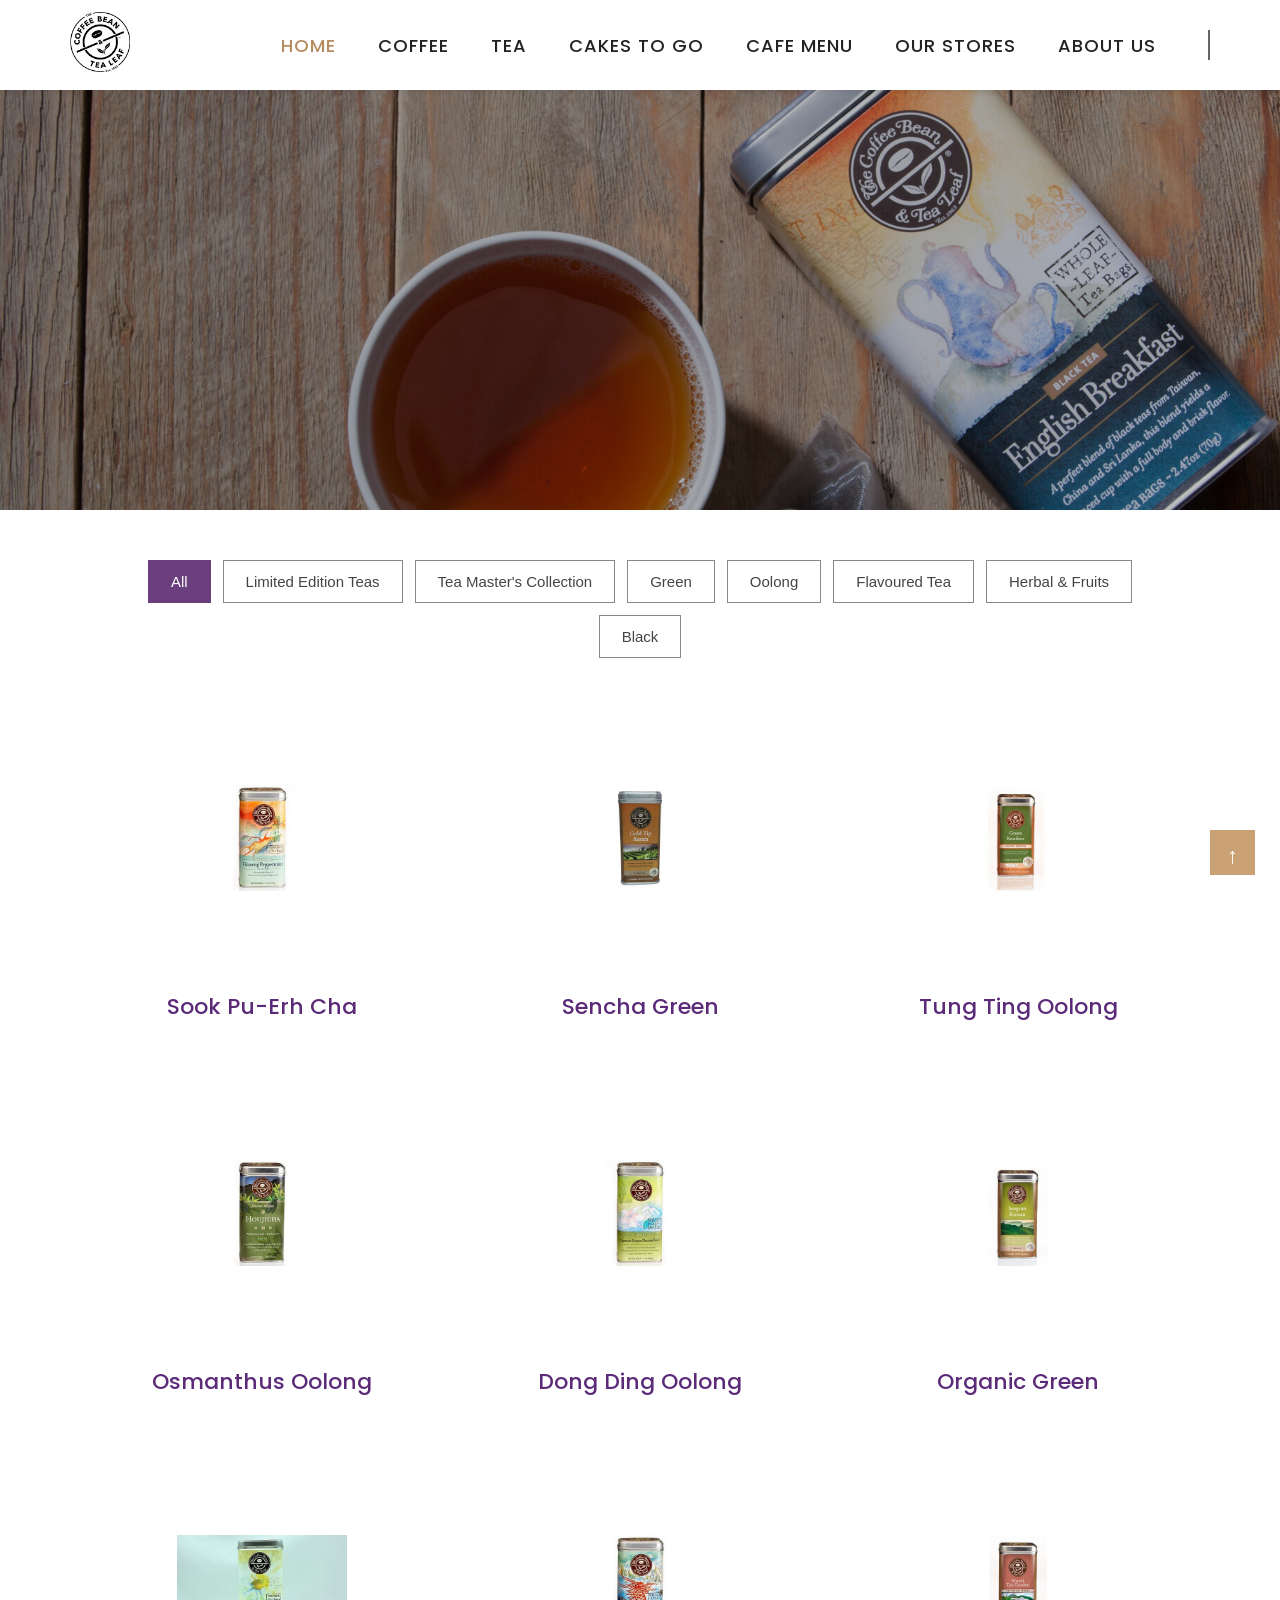
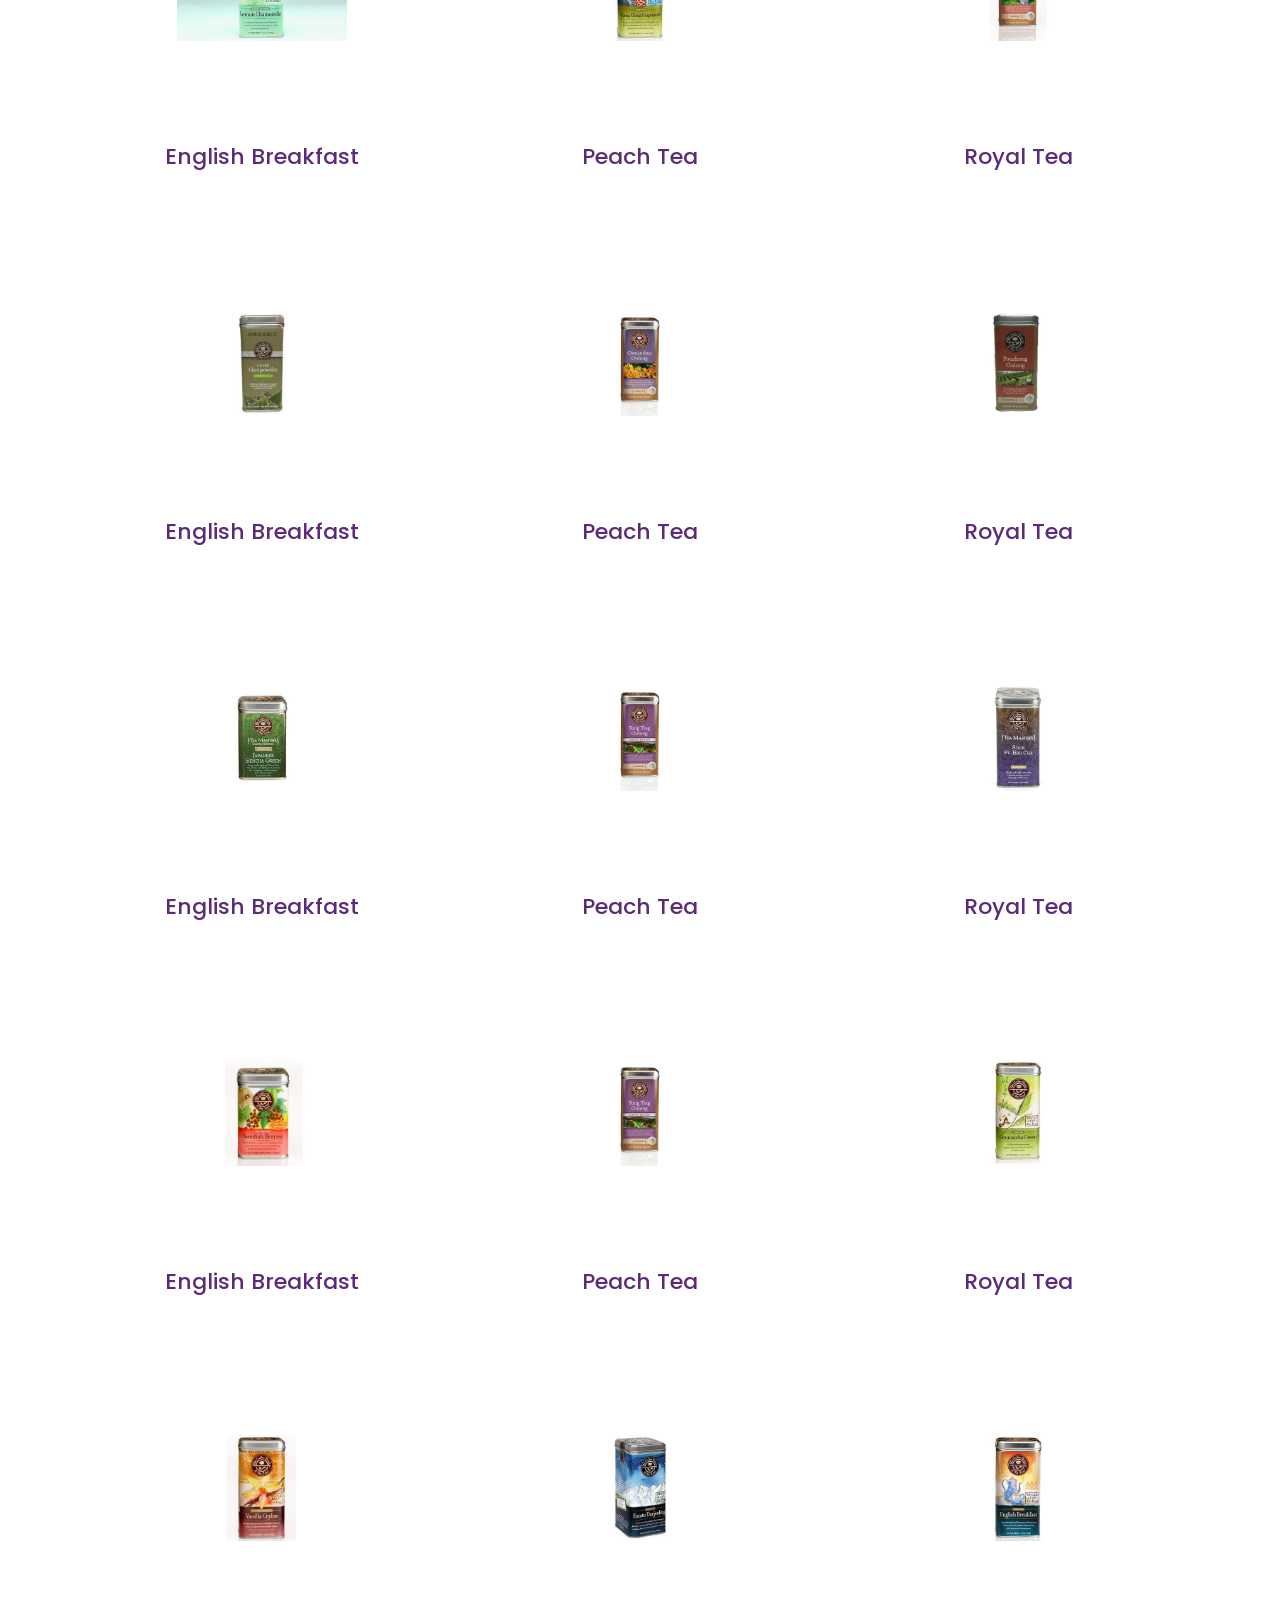
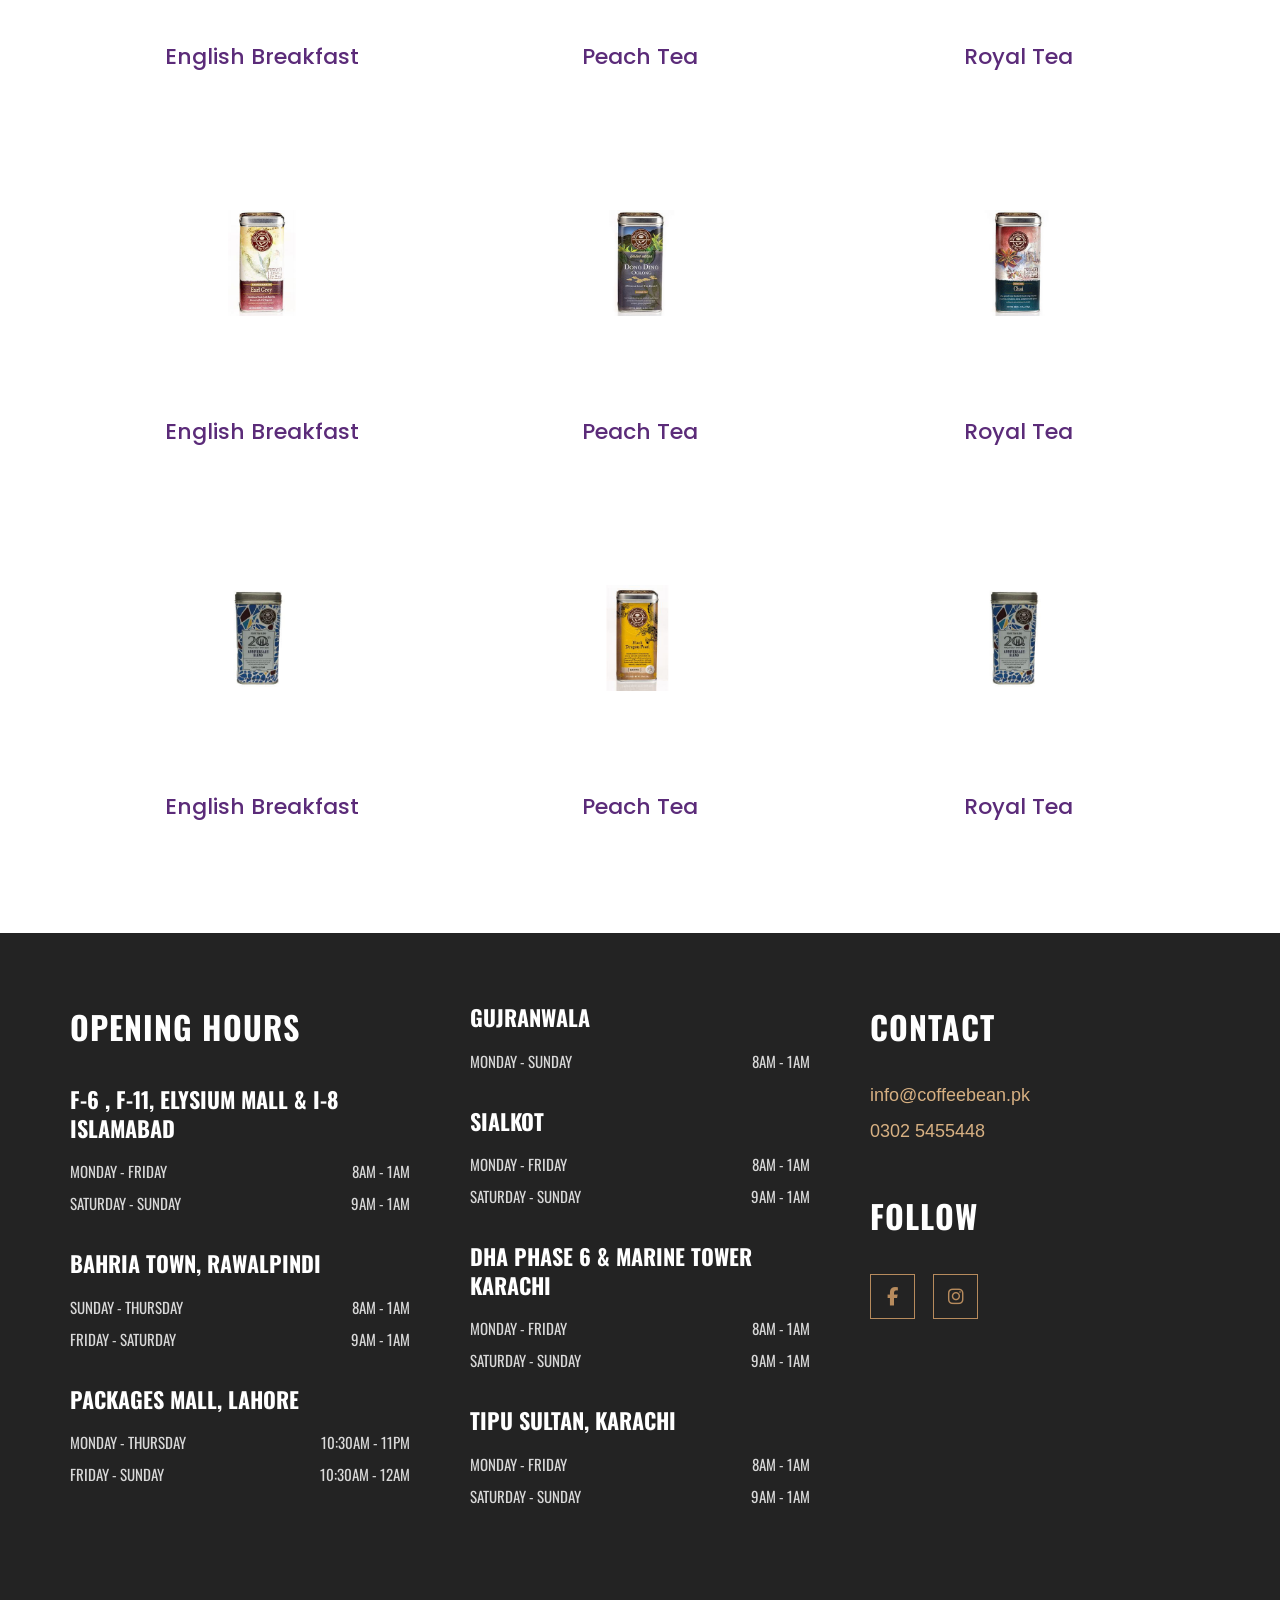
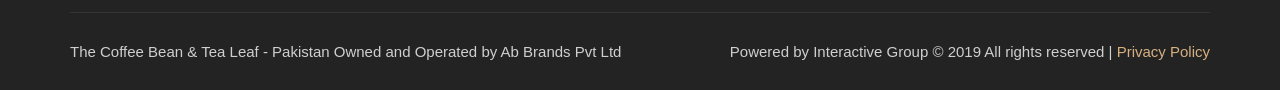
<file: tea.html>
<!DOCTYPE html>
<html lang="en">
<head>
    <meta charset="UTF-8">
    <meta name="viewport" content="width=device-width, initial-scale=1.0">
    <title>Document</title>
    <link rel="stylesheet" href="https://cdn.jsdelivr.net/npm/swiper@11/swiper-bundle.min.css">
<link href="https://fonts.googleapis.com/css2?family=Oswald:wght@400;500;600;700&display=swap" rel="stylesheet">
<!-- Google Font -->
<link href="https://fonts.googleapis.com/css2?family=Oswald:wght@400;500;600&display=swap" rel="stylesheet">
  <link rel="stylesheet" href="navbar1.css">
  <link rel="stylesheet" href="tea.css">
</head>
<body>
            <header class="main-header">
        <nav class="navbar">
            <div class="logo">
                <img src="new_logo.png" alt="Coffee Logo">
            </div>

            <button class="menu-toggle" id="mobile-menu" aria-label="Toggle Navigation">
                <span class="bar"></span>
                <span class="bar"></span>
                <span class="bar"></span>
            </button>

            <ul class="nav-links" id="nav-list">
                <li><a class="active" href="index .html">HOME</a></li>
                <li><a href="coffee.html">COFFEE</a></li>
                <li><a href="tea.html">TEA</a></li>
                <li><a href="cakes-to-go.html">CAKES TO GO</a></li>
                <li><a href="cafe-menu.html">CAFE MENU</a></li>
                <li><a href="ourstores.html">OUR STORES</a></li>
                <li><a href="aboutus.html">ABOUT US</a></li>
            </ul>
        </nav>
    </header>
    <!-- banner -->

<section class="banner">

    <img src="tea image/shop-tea-hero.jpg" alt="Tea Banner">

    <div class="overlay"></div>

    <div class="banner-content">
        <h1></h1>
    </div>

</section>

<!-- prodect section -->

<section class="tea-section">

<div class="buttons">

<button class="active" data-filter="all">All</button>
<button data-filter="limited">Limited Edition Teas</button>
<button data-filter="master">Tea Master's Collection</button>
<button data-filter="green">Green</button>
<button data-filter="oolong">Oolong</button>
<button data-filter="flavoured">Flavoured Tea</button>
<button data-filter="herbal">Herbal & Fruits</button>
<button data-filter="black">Black</button>

</div>

<div class="products">

<div class="card limited">
<img src="tea image/Ginseng-Peppermint-Tea-550x550.jpg">
<h3>Sook Pu-Erh Cha</h3>
</div>

<div class="card green">
<img src="tea image/Gold-Tip-Assam-550x550.jpg">
<h3>Sencha Green</h3>
</div>

<div class="card oolong">
<img src="tea image/Green-Rooibos-550x550.jpg">
<h3>Tung Ting Oolong</h3>
</div>

<div class="card oolong">
<img src="tea image/Houjicha-Tea-550x550.jpg">
<h3>Osmanthus Oolong</h3>
</div>

<div class="card master">
<img src="tea image/Jasmine-Dragon-Phoenix-Pearl-Tea-550x550.jpg">
<h3>Dong Ding Oolong</h3>
</div>

<div class="card herbal">
<img src="tea image/Jungsun-Korean-550x550.jpg">
<h3>Organic Green</h3>
</div>

<div class="card black">
<img src="tea image/Lemon-Chamomile-Tea-550x550.jpg">
<h3>English Breakfast</h3>
</div>

<div class="card flavoured">
<img src="tea image/Lung-Ching-Dragonwell-Tea-550x550.jpg">
<h3>Peach Tea</h3>
</div>

<div class="card limited">
<img src="tea image/Noori-Tea-Garden-2-550x550.jpg">
<h3>Royal Tea</h3>
</div>



<div class="card black">
<img src="tea image/Organic-Green-Gunpowder-1-550x550.jpg">
<h3>English Breakfast</h3>
</div>

<div class="card flavoured">
<img src="tea image/Osmanthus-Oolong-550x550.jpg">
<h3>Peach Tea</h3>
</div>

<div class="card limited">
<img src="tea image/Pouchong-Oolong-550x550.jpg">
<h3>Royal Tea</h3>
</div>


<div class="card black">
<img src="tea image/Sencha-Green-550x550.jpg">
<h3>English Breakfast</h3>
</div>

<div class="card flavoured">
<img src="tea image/Tung-Ting-Oolong-550x550.jpg">
<h3>Peach Tea</h3>
</div>

<div class="card limited">
<img src="tea image/Sook-Pu-Erh-Cha-550x550.jpg">
<h3>Royal Tea</h3>
</div>



<div class="card black">
<img src="tea image/Swedish-Berries-550x550.jpg">
<h3>English Breakfast</h3>
</div>

<div class="card flavoured">
<img src="tea image/Tung-Ting-Oolong-550x550.jpg">
<h3>Peach Tea</h3>
</div>

<div class="card limited">
<img src="tea image/Genmaicha-Green-Tea-550x550.jpg">
<h3>Royal Tea</h3>
</div>


<div class="card black">
<img src="tea image/Vanilla-Ceylon-550x550.jpg">
<h3>English Breakfast</h3>
</div>

<div class="card flavoured">
<img src="tea image/Estate-Darjeeling-Tea-550x550.jpg">
<h3>Peach Tea</h3>
</div>

<div class="card limited">
<img src="tea image/English-Breakfast-Tea-550x550.jpg">
<h3>Royal Tea</h3>
</div>


<div class="card black">
<img src="tea image/Earl-Grey-Tea-550x550.jpg">
<h3>English Breakfast</h3>
</div>

<div class="card flavoured">
<img src="tea image/Dong-Ding-Oolong-Tea-550x550.jpg">
<h3>Peach Tea</h3>
</div>

<div class="card limited">
<img src="tea image/Chai-Tea-550x550.jpg">
<h3>Royal Tea</h3>
</div>


<div class="card black">
<img src="tea image/20th-Anniversary-Tea-550x550.jpg">
<h3>English Breakfast</h3>
</div>

<div class="card flavoured">
<img src="tea image/Black-Dragon-Pearl-550x550.jpg">
<h3>Peach Tea</h3>
</div>

<div class="card limited">
<img src="tea image/20th-Anniversary-Tea-550x550.jpg">
<h3>Royal Tea</h3>
</div>
</div>

</section>



 <!-- ==========================
        FOOTER START
=========================== -->

<footer class="footer">

    <div class="footer-container">

        <!-- Opening Hours -->
        <div class="footer-column">

            <h2>OPENING HOURS</h2>

            <div class="store">
                <h3>F-6 , F-11, ELYSIUM MALL & I-8 ISLAMABAD</h3>

                <div class="time">
                    <span>MONDAY - FRIDAY</span>
                    <span>8AM - 1AM</span>
                </div>

                <div class="time">
                    <span>SATURDAY - SUNDAY</span>
                    <span>9AM - 1AM</span>
                </div>
            </div>

            <div class="store">
                <h3>BAHRIA TOWN, RAWALPINDI</h3>

                <div class="time">
                    <span>SUNDAY - THURSDAY</span>
                    <span>8AM - 1AM</span>
                </div>

                <div class="time">
                    <span>FRIDAY - SATURDAY</span>
                    <span>9AM - 1AM</span>
                </div>
            </div>

            <div class="store">
                <h3>PACKAGES MALL, LAHORE</h3>

                <div class="time">
                    <span>MONDAY - THURSDAY</span>
                    <span>10:30AM - 11PM</span>
                </div>

                <div class="time">
                    <span>FRIDAY - SUNDAY</span>
                    <span>10:30AM - 12AM</span>
                </div>
            </div>

        </div>

        <!-- Cities -->
        <div class="footer-column">

            <div class="store">
                <h3>GUJRANWALA</h3>

                <div class="time">
                    <span>MONDAY - SUNDAY</span>
                    <span>8AM - 1AM</span>
                </div>
            </div>

            <div class="store">
                <h3>SIALKOT</h3>

                <div class="time">
                    <span>MONDAY - FRIDAY</span>
                    <span>8AM - 1AM</span>
                </div>

                <div class="time">
                    <span>SATURDAY - SUNDAY</span>
                    <span>9AM - 1AM</span>
                </div>
            </div>

            <div class="store">
                <h3>DHA PHASE 6 & MARINE TOWER KARACHI</h3>

                <div class="time">
                    <span>MONDAY - FRIDAY</span>
                    <span>8AM - 1AM</span>
                </div>

                <div class="time">
                    <span>SATURDAY - SUNDAY</span>
                    <span>9AM - 1AM</span>
                </div>
            </div>

            <div class="store">
                <h3>TIPU SULTAN, KARACHI</h3>

                <div class="time">
                    <span>MONDAY - FRIDAY</span>
                    <span>8AM - 1AM</span>
                </div>

                <div class="time">
                    <span>SATURDAY - SUNDAY</span>
                    <span>9AM - 1AM</span>
                </div>
            </div>

        </div>

        <!-- Contact -->
        <div class="footer-column contact">

            <h2>CONTACT</h2>

            <p>info@coffeebean.pk</p>
            <p>0302 5455448</p>

            <h2 class="follow">FOLLOW</h2>

            <div class="social-icons">
                <a href="#"><i class="fa-brands fa-facebook-f"></i></a>
                <a href="#"><i class="fa-brands fa-instagram"></i></a>
            </div>

        </div>

    </div>

    <!-- Bottom Footer -->

    <div class="footer-bottom">

        <p>
            The Coffee Bean & Tea Leaf - Pakistan Owned and Operated by Ab Brands Pvt Ltd
        </p>

        <p>
            Powered by Interactive Group © 2019 All rights reserved |
            <a href="#">Privacy Policy</a>
        </p>

    </div>

    <!-- Back To Top -->

    <a href="#" class="top-btn">↑</a>

</footer>

<!-- Font Awesome -->
<link rel="stylesheet"
href="https://cdnjs.cloudflare.com/ajax/libs/font-awesome/6.6.0/css/all.min.css">

</body>
    <!-- Main Menu Toggler Interaction Controller Actions Script -->
    <script>
        document.addEventListener("DOMContentLoaded", function() {
            const mobileMenuButton = document.getElementById('mobile-menu');
            const navList = document.getElementById('nav-list');

            if (mobileMenuButton && navList) {
                mobileMenuButton.addEventListener('click', function(e) {
                    e.preventDefault();
                    e.stopPropagation(); // Prevents clicks leaking into slider wrappers
                    
                    // Toggle runtime classes
                    navList.classList.toggle('show-menu');
                    mobileMenuButton.classList.toggle('is-active');
                });

                // Dismiss menu click behavior outside bounds tracking
                document.addEventListener('click', function(e) {
                    if (!navList.contains(e.target) && !mobileMenuButton.contains(e.target)) {
                        navList.classList.remove('show-menu');
                        mobileMenuButton.classList.remove('is-active');
                    }
                });
            }
        });
    </script>
    <script>
    // Select Buttons & Cards
const filterButtons = document.querySelectorAll(".buttons button");
const cards = document.querySelectorAll(".card");

// Add Click Event on Every Button
filterButtons.forEach(button => {

    button.addEventListener("click", () => {

        // Remove Active Class
        filterButtons.forEach(btn => {
            btn.classList.remove("active");
        });

        // Add Active Class
        button.classList.add("active");

        // Get Category
        const filter = button.getAttribute("data-filter");

        // Show / Hide Cards
        cards.forEach(card => {

            if (filter === "all") {

                card.classList.remove("hide");

            } else if (card.classList.contains(filter)) {

                card.classList.remove("hide");

            } else {

                card.classList.add("hide");

            }

        });

    });

});
</script>
    <script src="script.js"></script>
</html>
</file>
<file: homepage.css>
/* ==========================================================================
   3. Swiper Hero Carousel Banner Styling
   ========================================================================== */
.hero-slider {
    width: 100%;
    height: 550px; /* Strict structural height */
    position: relative;
    overflow: hidden;
}

.mySwiper {
    width: 100%;
    height: 100%;
}

.swiper-slide {
    position: relative;
    width: 100%;
    height: 100%;
}

.swiper-slide img {
    width: 100%;
    height: 100%;
    object-fit: cover;
    display: block;
}

.slide-content {
    position: absolute;
    top: 0;
    left: 0;
    width: 100%;
    height: 100%;
    background: rgba(0, 0, 0, 0.3); /* Transparent sheet layers overlay readability protection */
    display: flex;
    flex-direction: column;
    justify-content: center;
    padding-left: 10%;
    color: #ffffff;
    z-index: 2;
}

.slide-content h4 {
    font-size: 1.5rem;
    color: #b68b5f;
    letter-spacing: 2px;
    margin-bottom: 15px;
    font-family: Arial, sans-serif;
    font-weight: bold;
}

.slide-content h1 {
    font-size: 3.8rem;
    line-height: 1.1;
    font-family: Arial, sans-serif;
    font-weight: 900;
    margin-bottom: 25px;
    text-transform: uppercase;
}

.slide-content a {
    display: inline-block;
    align-self: flex-start;
    padding: 12px 35px;
    background: #b68b5f;
    color: #ffffff;
    text-decoration: none;
    font-size: 15px;
    font-weight: 600;
    letter-spacing: 1px;
    transition: .3s;
}

.slide-content a:hover {
    background: #222222;
}

.swiper-button-next, .swiper-button-prev { color: #ffffff !important; }
.swiper-pagination-bullet-active { background: #b68b5f !important; }
/* ==========================================================================
   4. Visual Masonry Gallery Structural Layout
   ========================================================================== */
.gallery {
    width: 100%;
    background: #f5f0e7;
    padding: 60px 0;
}

.gallery-container {
    width: 90%;
    max-width: 1140px;
    margin: 0 auto;
    display: flex;
    justify-content: center;
    align-items: center;
    gap: 30px; /* Fixed standard distribution gap margins */
}

.left-image {
    width: 50%;
    height: 520px;
}

.left-image img {
    width: 100%;
    height: 100%;
    object-fit: cover;
    display: block;
}

.right-images {
    width: 50%;
    display: flex;
    flex-direction: column;
    gap: 30px;
    height: 520px;
}

.image-box {
    width: 100%;
    flex: 1;
    overflow: hidden;
}

.image-box img {
    width: 100%;
    height: 100%;
    object-fit: cover;
    display: block;
    transition: transform 0.4s ease;
}

.image-box:hover img {
    transform: scale(1.03);
}

/* ==========================================================================
   5. Brand Identity About Section Blocks
   ========================================================================== */
.about-section {
    width: 100%;
    max-width: 1140px;
    margin: 60px auto;
    padding: 0 20px;
}

.about-container {
    display: grid;
    grid-template-columns: repeat(3, 1fr);
    gap: 30px;
}

.about-card, .heritage-card {
    background: #fdfaf7;
    padding: 40px 30px;
    border: 1px solid #f0e6df;
    display: flex;
    flex-direction: column;
    justify-content: center;
}

.about-card h2, .heritage-card h2 {
    font-size: 2rem;
    margin-bottom: 20px;
    letter-spacing: 1px;
    color: #222222;
}

.about-card p, .heritage-card p {
    font-family: Arial, sans-serif;
    font-size: 0.95rem;
    line-height: 1.6;
    color: #555555;
    margin-bottom: 25px;
}

.about-card a, .heritage-card a {
    color: #b68b5f;
    text-decoration: none;
    font-size: 0.9rem;
    font-weight: 600;
    letter-spacing: 1px;
}

.about-image, .menu-image {
    height: 380px;
    position: relative;
}

.about-image img, .menu-image img, .bottom-image img {
    width: 100%;
    height: 100%;
    object-fit: cover;
    display: block;
}

.menu-text {
    position: absolute;
    top: 0;
    left: 0;
    width: 100%;
    height: 100%;
    background: rgba(0,0,0,0.2);
    display: flex;
    align-items: center;
    justify-content: center;
    color: #ffffff;
}

.menu-text h2 {
    font-size: 2rem;
    letter-spacing: 1px;
}

.bottom-image {
    height: 380px;
    display: flex;
    align-items: center;
    justify-content: center;
    background: #fff;
}

.bottom-image img {
    max-width: 100%;
    max-height: 100%;
    object-fit: contain;
}

/* ==========================================================================
   6. Location Info Cards Layout
   ========================================================================== */
.info-section {
    width: 100%;
    max-width: 1140px;
    margin: 60px auto;
    padding: 0 20px;
}

.info-container {
    display: grid;
    grid-template-columns: repeat(4, 1fr);
    gap: 20px;
}

.info-box {
    background: #232323;
    color: #ffffff;
    padding: 40px 25px;
    display: flex;
    flex-direction: column;
    justify-content: center;
}

.info-box p {
    color: #b68b5f;
    font-size: 1rem;
    margin-bottom: 10px;
    font-family: Arial, sans-serif;
}

.info-box h2 {
    font-size: 1.8rem;
    line-height: 1.2;
}

.info-container .image-box {
    height: 250px;
    position: relative;
}

.info-container .image-box .overlay {
    position: absolute;
    top: 0;
    left: 0;
    width: 100%;
    height: 100%;
    background: rgba(0,0,0,0.15);
    display: flex;
    align-items: center;
    justify-content: center;
    color: #ffffff;
    text-align: center;
}

.info-container .image-box .overlay h2 {
    font-size: 1.5rem;
    line-height: 1.2;
}
</file>
<file: navbar1.css>
/* ==========================================================================
   1. Core Resets & Global System Configuration
   ========================================================================== */
* {
    margin: 0;
    padding: 0;
    box-sizing: border-box;
}

body {
    font-family: 'Oswald', sans-serif;
    background: #ffffff;
    overflow-x: hidden; /* Avoids unwanted horizontal mobile scrolling */
}

/* ==========================================================================
   2. Navbar Header & Mobile Toggle Systems Layout
   ========================================================================== */
header {
    width: 100%;
    background: #fff;
    box-shadow: 0 2px 5px rgba(0,0,0,.08);
    position: relative;
    z-index: 9999;
}

.navbar {
    width: 90%;
    max-width: 1140px;
    margin: auto;
    height: 90px;
    display: flex;
    justify-content: space-between;
    align-items: center;
}

.logo img {
    width: auto;
    height: 60px; /* Secure bounds prevent clipping */
    max-width: 150px;
    object-fit: contain;
    cursor: pointer;
}

/* Hamburger lines button (Mobile frames standard hidden state on desktop) */
.menu-toggle {
    display: none;
    flex-direction: column;
    justify-content: space-between;
    width: 26px;
    height: 18px;
    background: transparent;
    border: none;
    cursor: pointer;
    z-index: 10000;
}

.menu-toggle .bar {
    height: 3px;
    width: 100%;
    background-color: #222222;
    border-radius: 2px;
    transition: all 0.3s ease-in-out;
}

.nav-links {
    display: flex;
    list-style: none;
    gap: 42px;
    align-items: center;
}

.nav-links li a {
    text-decoration: none;
    color: #222;
    font-size: 18px;
    font-weight: 500;
    letter-spacing: 1px;
    transition: .3s;
}

.nav-links li a:hover,
.nav-links .active {
    color: #b68b5f;
}

.nav-links::after {
    content: "";
    width: 2px;
    height: 30px;
    background: #666;
    margin-left: 10px;
}
/* ==========================================================================
   7. Complete Footer Restored Module Styling
   ========================================================================== */
.footer {
    width: 100%;
    background: #232323;
    color: #fff;
    font-family: 'Oswald', sans-serif;
    position: relative;
    margin-top: 60px;
}

.footer-container {
    width: 90%;
    max-width: 1140px;
    margin: 0 auto;
    display: flex;
    justify-content: space-between;
    padding: 70px 0;
    gap: 60px;
}

.footer-column {
    flex: 1;
}

.footer-column h2 {
    font-size: 32px;
    margin-bottom: 35px;
    letter-spacing: 1px;
    color: #fff;
}

.store {
    margin-bottom: 35px;
}

.store h3 {
    font-size: 22px;
    line-height: 1.3;
    margin-bottom: 18px;
    color: #fff;
    text-transform: uppercase;
}

.time {
    display: flex;
    justify-content: space-between;
    margin-bottom: 10px;
    font-size: 15px;
    color: #d8d8d8;
}

.contact p {
    font-size: 18px;
    color: #d7b082;
    margin-bottom: 15px;
    font-family: Arial, sans-serif;
}

.follow {
    margin-top: 50px;
}

.social-icons {
    display: flex;
    gap: 18px;
    margin-top: 20px;
}

.social-icons a {
    width: 45px;
    height: 45px;
    border: 1px solid #b78b5d;
    color: #b78b5d;
    display: flex;
    justify-content: center;
    align-items: center;
    text-decoration: none;
    font-size: 18px;
    transition: .3s;
}

.social-icons a:hover {
    background: #b78b5d;
    color: #fff;
}

.footer-bottom {
    border-top: 1px solid rgba(255,255,255,.08);
    padding: 25px 0;
    width: 90%;
    max-width: 1140px;
    margin: auto;
    display: flex;
    justify-content: space-between;
    align-items: center;
    gap: 20px;
}

.footer-bottom p {
    color: #cfcfcf;
    font-size: 15px;
    line-height: 1.8;
    font-family: Arial, sans-serif;
}

.footer-bottom a {
    color: #d7b082;
    text-decoration: none;
}

.footer-bottom a:hover {
    text-decoration: underline;
}

.top-btn {
    position: fixed;
    right: 25px;
    bottom: 25px;
    width: 45px;
    height: 45px;
    background: #c9a174;
    color: #fff;
    display: flex;
    justify-content: center;
    align-items: center;
    text-decoration: none;
    font-size: 22px;
    transition: .3s;
    z-index: 999;
}

.top-btn:hover {
    background: #a97d50;
}

/* ==========================================================================
   8. Overriding Mobile/Tablet Breakpoints Fixes
   ========================================================================== */
@media (max-width: 1200px) {
    .gallery-container, .footer-container, .footer-bottom {
        width: 95%;
    }
}

@media (max-width: 992px) {
    .hero-slider { height: 450px; }
    .slide-content h1 { font-size: 2.8rem; }
    .about-container { grid-template-columns: repeat(2, 1fr); }
    .info-container { grid-template-columns: repeat(2, 1fr); }
}

@media (max-width: 768px) {
    .navbar { height: 80px; width: 90%; }
    .logo img { height: 50px; max-width: 130px; }
    .menu-toggle { display: flex; } /* Hamburg button enabled standard */

    /* Fixed mobile panel layout logic */
    .nav-links {
        position: absolute;
        top: 80px;
        left: 0;
        width: 100%;
        background-color: #ffffff;
        flex-direction: column;
        gap: 0;
        max-height: 0; 
        overflow: hidden;
        display: flex !important;
        visibility: hidden;
        transition: max-height 0.35s ease-in-out, visibility 0.35s ease-in-out;
        box-shadow: 0 4px 8px rgba(0, 0, 0, 0.08);
        z-index: 999999 !important; 
    }

    .nav-links.show-menu {
        max-height: 450px !important;
        visibility: visible !important;
    }

    .nav-links li { width: 100%; text-align: left; border-bottom: 1px solid #f5f5f5; }
    .nav-links li a { display: block; padding: 16px 25px; font-size: 15px; width: 100%; }
    .nav-links::after { display: none !important; }

    .menu-toggle.is-active .bar:nth-child(2) { opacity: 0; }
    .menu-toggle.is-active .bar:nth-child(1) { transform: translateY(7px) rotate(45deg); background-color: #b68b5f; }
    .menu-toggle.is-active .bar:nth-child(3) { transform: translateY(-8px) rotate(-45deg); background-color: #b68b5f; }

    .hero-slider { height: 350px; }
    .slide-content h1 { font-size: 2.2rem; }
    .slide-content h4 { font-size: 1.1rem; }

    /* Gallery stack to column on mobile frames */
    .gallery-container { flex-direction: column; }
    .left-image, .right-images, .image-box { width: 100% !important; height: auto !important; }
    .left-image img { height: 350px; }
    .image-box img { height: 200px; }

    .about-container, .info-container { grid-template-columns: 1fr; }
    .footer-container { flex-direction: column; gap: 40px; }
    .footer-bottom { flex-direction: column; text-align: center; }
    .time { flex-direction: column; gap: 5px; }
}

@media (max-width: 600px) {
    .footer-column h2 { font-size: 26px; }
    .store h3 { font-size: 18px; }
    .contact p, .time, .footer-bottom p { font-size: 14px; }
    .social-icons a { width: 40px; height: 40px; }
}
</file>
<file: about.css>
/* ==========================================================================
   1. Brand Corporate Identity & About Section (Laptop Standard Grid Fix)
   ========================================================================== */
.about-section {
    width: 100%;
    background: #f5f0e7;
    padding: 80px 0;
}

.about-container {
    width: 90%;
    max-width: 1140px;
    margin: 0 auto;
    display: grid;
    /* Fixed pixel columns removed to ensure full responsive width matching */
    grid-template-columns: repeat(3, 1fr); 
    gap: 30px;
}

/* About Us and Our Heritage Common Card Blocks Base Configuration */
.about-card,
.heritage-card {
    background: #ffffff;
    padding: 50px 30px;
    display: flex;
    flex-direction: column;
    justify-content: center;
    border: 1px solid rgba(0, 0, 0, 0.03);
}

.about-card h2,
.heritage-card h2 {
    font-family: 'Oswald', sans-serif;
    font-size: 3.2rem; /* Scaled font size parameters */
    color: #3d2d22;
    line-height: 1.1;
    margin-bottom: 20px;
}

.about-card p,
.heritage-card p {
    font-size: 16px;
    color: #777777;
    line-height: 1.7;
    font-style: italic;
    margin-bottom: 25px;
    font-family: Arial, sans-serif;
}

.about-card a,
.heritage-card a {
    text-decoration: none;
    color: #b57d4d;
    font-family: 'Oswald', sans-serif;
    letter-spacing: 2px;
    font-size: 14px;
    font-weight: 600;
    transition: color 0.2s ease;
}

.about-card a:hover,
.heritage-card a:hover {
    color: #222222;
}

/* Image Container Blocks Sizing Frameworks Handles */
.about-image,
.menu-image,
.bottom-image {
    width: 100%;
    height: 340px; /* Safe consistent auto sizing container depth block */
    overflow: hidden;
}

.about-image img,
.menu-image img,
.bottom-image img {
    width: 100%;
    height: 100%;
    object-fit: cover;
    display: block;
}

/* Menu Backdrop Overlay Context Mapping Items */
.menu-image {
    position: relative;
    grid-column: span 2; /* Span handles horizontal orientation alignment safely */
}

.menu-text {
    position: absolute;
    top: 50%;
    left: 40px;
    transform: translateY(-50%);
    z-index: 5;
}

.menu-text h2 {
    color: #ffffff;
    font-size: 3.2rem;
    font-family: 'Oswald', sans-serif;
    margin: 0;
    text-shadow: 2px 2px 10px rgba(0, 0, 0, 0.4);
}

/* Bottom Image Structure Fix (Removed fixed margin-left error) */
.bottom-image {
    grid-column: span 1;
    margin-left: 0 !important; /* Fixed pixel displacement error cleared */
}
/* ==========================================================================
   2. Info Section Layout Blocks Setup
   ========================================================================== */
.info-section {
    width: 100%;
    background: #f5f0e7;
    padding: 70px 0;
}

.info-container {
    width: 90%;
    max-width: 1100px;
    margin: 0 auto;
    display: grid;
    /* Flex framework to responsive modern auto grid structures columns conversion */
    grid-template-columns: repeat(4, 1fr); 
    gap: 25px;
    align-items: center;
}

/* Common box sizing controls layout boundaries */
.info-box,
.image-box {
    width: 100%;
    height: 255px;
}

/* Left & Right Corporate Information text tiles anchor settings */
.info-box {
    background: #cda57c;
    padding: 35px 25px;
    display: flex;
    flex-direction: column;
    justify-content: center;
}

.info-box p {
    color: #ffffff;
    font-size: 16px;
    font-style: italic;
    margin-bottom: 15px;
    font-family: Arial, sans-serif;
}

.info-box h2 {
    color: #ffffff;
    font-size: 2.5rem;
    line-height: 1.1;
    font-family: 'Oswald', sans-serif;
    margin: 0;
}

/* Sourcing Media Items Handling */
.image-box {
    position: relative;
    overflow: hidden;
}

.image-box img {
    width: 100%;
    height: 100%;
    object-fit: cover;
    display: block;
    transition: transform 0.4s cubic-bezier(0.25, 0.46, 0.45, 0.94);
}

/* Text Overlay Anchor over image frames elements */
.overlay {
    position: absolute;
    top: 50%;
    left: 25px;
    transform: translateY(-50%);
    z-index: 5;
}

.overlay h2 {
    color: #ffffff;
    font-size: 2.2rem;
    line-height: 1.1;
    font-family: 'Oswald', sans-serif;
    margin: 0;
    text-shadow: 1px 1px 8px rgba(0, 0, 0, 0.3);
}

/* Micro interaction zoom motion on card focus */
.image-box:hover img {
    transform: scale(1.06);
}

/* ==========================================================================
   3. Fully Adaptive Overrides Breakpoints (Tablets & Mobile System Queries)
   ========================================================================== */

/* Laptop screens aur Tablets (iPad parameters - Width under 1024px) */
@media (max-width: 1024px) {
    .about-container {
        grid-template-columns: repeat(2, 1fr); /* 2 grid layouts view update */
        gap: 20px;
    }
    
    .menu-image {
        grid-column: span 2; /* Full line row layout allocation spans */
    }

    .info-container {
        grid-template-columns: repeat(2, 1fr);
        gap: 20px;
    }
}

/* Standard Mobile Devices (Smartphones width parameters under 768px) */
@media (max-width: 768px) {
    .about-section {
        padding: 50px 0;
    }

    .about-container {
        grid-template-columns: 1fr; /* Single column layout block tracking standard */
        gap: 25px;
    }

    .menu-image,
    .bottom-image {
        grid-column: span 1; /* Resetting multi block space allocation row spans */
    }

    .about-card h2,
    .heritage-card h2,
    .menu-text h2,
    .info-box h2,
    .overlay h2 {
        font-size: 2.2rem; /* Mobile uniform typographic optimization tags scales */
    }

    .about-card,
    .heritage-card {
        padding: 35px 25px;
    }

    .about-image,
    .menu-image,
    .bottom-image {
        height: 280px; /* Safe mobile frame height limits definition */
    }

    .menu-text {
        left: 25px;
    }

    /* Info Section System Elements Mobile parameters safe conversions mapping */
    .info-section {
        padding: 40px 0;
    }

    .info-container {
        grid-template-columns: 1fr;
        gap: 20px;
    }

    .info-box,
    .image-box {
        height: 230px;
    }
}

/* Extra Small Displays (Chote Mobile Frames - Under 480px) */
@media (max-width: 480px) {
    .about-card h2,
    .heritage-card h2,
    .menu-text h2,
    .info-box h2,
    .overlay h2 {
        font-size: 1.8rem;
    }
    
    .about-card p,
    .heritage-card p {
        font-size: 14px;
        margin: 15px 0;
    }
}
</file>
<file: banner.css>
/* ==========================================================================
   3. Core Swiper Hero Slider Base Configurations (Desktop Standard View)
   ========================================================================== */
.hero-slider {
    width: 100%;
    height: 100vh; /* Full screen window depth slider layer view standard */
    position: relative;
    overflow: hidden;
}

.mySwiper {
    width: 100%;
    height: 100%;
}

.swiper-slide {
    position: relative;
    overflow: hidden;
    width: 100%;
    height: 100%;
}

.swiper-slide img {
    width: 100%;
    height: 100%;
    object-fit: cover;
    display: block;
}

/* Dark Overlay sheet for better content text readability constraints */
.swiper-slide::before {
    content: "";
    position: absolute;
    top: 0;
    left: 0;
    width: 100%;
    height: 100%;
    background: rgba(0, 0, 0, .45);
    z-index: 1;
}

/* Slide Content Spacing Rules */
.slide-content {
    position: absolute;
    top: 50%;
    left: 10%;
    transform: translateY(-50%);
    z-index: 2;
    color: #ffffff;
    max-width: 80%; /* Content box bounds safe zone defined */
}

.slide-content h4 {
    font-size: 22px;
    letter-spacing: 4px;
    margin-bottom: 15px;
    font-family: 'Oswald', sans-serif;
    font-weight: 400;
    text-transform: uppercase;
}

.slide-content h1 {
    font-size: 72px;
    line-height: 1.1;
    margin-bottom: 30px;
    font-family: 'Oswald', sans-serif;
    font-weight: 600;
    text-transform: uppercase;
}

.slide-content a {
    display: inline-block;
    padding: 15px 40px;
    background: #b57d4d;
    color: #ffffff;
    text-decoration: none;
    font-family: 'Oswald', sans-serif;
    font-size: 18px;
    letter-spacing: 2px;
    transition: all 0.4s ease;
    font-weight: 500;
}

.slide-content a:hover {
    background: #ffffff;
    color: #b57d4d;
}

/* Navigation System Controls Sizing Layout rules anchors */
.swiper-button-next,
.swiper-button-prev {
    color: #ffffff !important;
    width: 50px;
    height: 50px;
    transition: opacity 0.3s ease;
}

.swiper-button-next::after,
.swiper-button-prev::after {
    font-size: 28px;
    font-weight: bold;
}

/* Pagination Dot Handles setup mapping updates */
.swiper-pagination-bullet {
    width: 12px;
    height: 12px;
    background: #ffffff !important;
    opacity: 0.5;
}

.swiper-pagination-bullet-active {
    background: #b57d4d !important;
    opacity: 1;
}
/* ==========================================================================
   4. Swiper Responsive Overrides (Tablets & Mobile View Tuning)
   ========================================================================== */

/* Laptop screens aur Medium Tablets (iPad Layout - Width under 992px) */
@media (max-width: 992px) {
    .hero-slider {
        height: 70vh; /* Scaled down layout height dynamically for better view */
    }

    .slide-content h1 {
        font-size: 52px;
        line-height: 1.2;
        margin-bottom: 20px;
    }

    .slide-content h4 {
        font-size: 18px;
        letter-spacing: 3px;
    }
}

/* Standard Mobile Devices (Smartphones - Under 768px Width Screens) */
@media (max-width: 768px) {
    .hero-slider {
        height: 60vh; /* Optimized mobile window viewport height safe grid */
    }

    .slide-content {
        left: 5%;
        max-width: 90%;
    }

    .slide-content h1 {
        font-size: 36px;
        line-height: 1.2;
        margin-bottom: 20px;
    }

    .slide-content h4 {
        font-size: 15px;
        letter-spacing: 2px;
        margin-bottom: 10px;
    }

    .slide-content a {
        padding: 12px 30px;
        font-size: 15px;
        letter-spacing: 1px;
    }

    /* Side indicators hidden on tiny phone boundaries to follow neat view */
    .swiper-button-next,
    .swiper-button-prev {
        display: none !important;
    }
}

/* Extra Small Phone Displays (Chote Smart Phones - Under 480px Width) */
@media (max-width: 480px) {
    .hero-slider {
        height: 50vh;
    }

    .slide-content h1 {
        font-size: 28px;
        margin-bottom: 15px;
    }

    .slide-content h4 {
        font-size: 13px;
    }

    .slide-content a {
        padding: 10px 24px;
        font-size: 14px;
    }
    
    .swiper-pagination-bullet {
        width: 10px;
        height: 10px;
    }
}
</file>
<file: about1.css>
/* Banner */

.banner{
    width:100%;
    min-height:90vh;
    background:
    linear-gradient(rgba(0,0,0,.55),rgba(0,0,0,.55)),
    url("about\ 2\ banner.jpg") center/cover no-repeat;
    display:flex;
    align-items:center;
    justify-content:center;
    text-align:center;
    padding:40px 20px;
}

.banner-content{
    max-width:700px;
}

.banner-content h1{
    color:#fff;
    font-size:60px;
    margin-bottom:20px;
    line-height:1.2;
}

.banner-content p{
    color:#f1f1f1;
    font-size:20px;
    line-height:1.7;
    margin-bottom:35px;
}

.banner-btns{
    display:flex;
    justify-content:center;
    gap:20px;
    flex-wrap:wrap;
}

.btn{
    padding:15px 35px;
    background:#d4a373;
    color:#fff;
    text-decoration:none;
    border-radius:40px;
    font-size:18px;
    font-weight:600;
    transition:.3s;
}

.btn:hover{
    background:#8b5e34;
}

.btn2{
    background:transparent;
    border:2px solid #fff;
}

.btn2:hover{
    background:#fff;
    color:#222;
}


/* ===========================
      Responsive
=========================== */

@media(max-width:992px){

.banner{
    min-height:75vh;
}

.banner-content h1{
    font-size:48px;
}

.banner-content p{
    font-size:18px;
}

}

@media(max-width:768px){

.banner{
    min-height:65vh;
}

.banner-content h1{
    font-size:36px;
}

.banner-content p{
    font-size:16px;
}

.btn{
    width:180px;
    text-align:center;
    padding:14px;
}

}

@media(max-width:480px){

.banner-content h1{
    font-size:30px;
}

.banner-content p{
    font-size:15px;
}

.banner-btns{
    flex-direction:column;
    align-items:center;
}

.btn{
    width:100%;
    max-width:220px;
}

}



.about-container {
  min-height: 80vh;
  display: flex;
  justify-content: center;
  align-items: center;
  padding: 40px;
  background: #f5f5f5;
}

/* MAIN BOX */
.about-box {
  display: flex;
  gap: 40px;
  max-width: 1100px;
  background: white;
  padding: 40px;
  border-radius: 15px;
  box-shadow: 0 10px 25px rgba(0,0,0,0.1);
  align-items: center;
}

/* TEXT */
.about-text {
  flex: 1;
}

.about-text h1 {
  font-size: 40px;
  margin-bottom: 15px;
  color: #ff7a00;
}

.about-text p {
  margin-bottom: 15px;
  color: #555;
  line-height: 1.6;
}

/* BUTTON */
.about-text button {
  padding: 10px 20px;
  border: none;
  background: #ff7a00;
  color: white;
  border-radius: 6px;
  cursor: pointer;
}

/* IMAGE */
.about-image {
  flex: 1;
}

.about-image img {
  width: 100%;
  border-radius: 10px;
  object-fit: cover;
}

/* RESPONSIVE */
@media (max-width: 768px) {
  .about-box {
    flex-direction: column;
    text-align: center;
  }

  .about-text h1 {
    font-size: 30px;
  }
}

.more-content {
  display: none;
  margin-top: 20px;
  padding: 20px;
  background: #fff;
  border-left: 5px solid #ff7a00;
  border-radius: 8px;
}
</file>
<file: beverage.css>
*{
    margin:0;
    padding:0;
    box-sizing:border-box;
}

.beverage-banner{
    width:100%;
    height:500px;

    background-image:url("beverage\ images/banner1.jpg");
    background-size:cover;
    background-position:center;
    background-repeat:no-repeat;

    display:flex;
    justify-content:center;
    align-items:center;
}

.banner-text h1{
    font-size:70px;
    color:#4b1f75;
    font-weight:900;
    letter-spacing:3px;
    text-shadow:3px 3px 8px rgba(0,0,0,.3);
}

/* Tablet */

@media(max-width:992px){

.beverage-banner{
    height:400px;
}

.banner-text h1{
    font-size:55px;
}

}

/* Mobile */

@media(max-width:768px){

.beverage-banner{
    height:300px;
    background-position:center;
}

.banner-text h1{
    font-size:38px;
    text-align:center;
}

}

/* Small Mobile */

@media(max-width:480px){

.beverage-banner{
    height:220px;
}

.banner-text h1{
    font-size:28px;
}

}


/* card  */
/* ==========================
   Reset
========================== */

*{
    margin:0;
    padding:0;
    box-sizing:border-box;
    font-family:Arial, Helvetica, sans-serif;
}

body{
    background:#f7f7f7;
}

/* ==========================
   Container
========================== */

.container{
    width:90%;
    max-width:1300px;
    margin:40px auto;
}

/* ==========================
   Filter Buttons
========================== */

.filter-buttons{
    display:flex;
    justify-content:center;
    align-items:center;
    flex-wrap:wrap;
    gap:12px;
    margin-bottom:40px;
}

.filter-buttons button{
    padding:12px 20px;
    border:1px solid #6b2c91;
    background:#fff;
    color:#6b2c91;
    font-size:16px;
    cursor:pointer;
    transition:.3s;
}

.filter-buttons button:hover,
.filter-buttons button.active{
    background:#6b2c91;
    color:#fff;
}

/* ==========================
   Cards
========================== */

.menu{
    display:grid;
    grid-template-columns:repeat(3,1fr);
    gap:30px;
}

.card{
    background:#fff;
    border-radius:10px;
    overflow:hidden;
    text-align:center;
    transition:.4s;
    cursor:pointer;
    box-shadow:0 5px 15px rgba(0,0,0,.12);
}

.card:hover{
    transform:translateY(-8px);
    box-shadow:0 10px 25px rgba(0,0,0,.25);
}

.card img{
    width:100%;
    height:260px;
    object-fit:cover;
    display:block;
    transition:.4s;
}

.card:hover img{
    transform:scale(1.08);
}

.card h3{
    margin:18px 10px 10px;
    color:#5d267d;
    font-size:22px;
}

.card p{
    color:#666;
    font-size:18px;
    margin-bottom:20px;
}

/* ==========================
   Tablet
========================== */

@media(max-width:992px){

.menu{
    grid-template-columns:repeat(2,1fr);
}

.card img{
    height:230px;
}

}

/* ==========================
   Mobile
========================== */

@media(max-width:768px){

.container{
    width:95%;
}

.menu{
    grid-template-columns:1fr;
}

.filter-buttons{
    gap:10px;
}

.filter-buttons button{
    width:48%;
    font-size:15px;
    padding:10px;
}

.card img{
    height:250px;
}

.card h3{
    font-size:20px;
}

}

/* ==========================
   Small Mobile
========================== */

@media(max-width:480px){

.filter-buttons button{
    width:100%;
}

.card img{
    height:220px;
}

.card h3{
    font-size:18px;
}

.card p{
    font-size:16px;
}

}
</file>
<file: cafe-menu.css>
.banner{
    position:relative;
    width:100%;
}

.banner img{
    width:100%;
    height:auto;
    display:block;
}

.overlay{
    position:absolute;
    top:50%;
    left:50%;
    transform:translate(-50%,-50%);
}

.overlay h1{
    font-size:70px;
    color:#4d1d73;
    text-shadow:2px 2px 5px #fff;
}

@media(max-width:768px){
    .overlay h1{
        font-size:35px;
    }
}

*{
    margin:0;
    padding:0;
    box-sizing:border-box;
    font-family:Arial, sans-serif;
}

body{
    background:#f4f4f4;
}

.cards{
    width:90%;
    max-width:1200px;
    margin:50px auto;
    display:grid;
    grid-template-columns:repeat(2,1fr);
    gap:25px;
}

.card{
    position:relative;
    overflow:hidden;
    border-radius:10px;
    text-decoration:none;
    cursor:pointer;
    box-shadow:0 5px 15px rgba(0,0,0,.2);
}

.card img{
    width:100%;
    height:450px;
    object-fit:cover;
    display:block;
    transition:0.4s ease;
}

.card:hover img{
    transform:scale(1.08);
}

.overlay:hover{
    position:absolute;
    top:0;
    left:0;
    width:100%;
    height:100%;
    background:rgba(0,0,0,.35);
    display:flex;
    justify-content:center;
    align-items:center;
}

.overlay h2 {
    color:#fff;
    font-size:38px;
    letter-spacing:2px;
    text-align:center;
}

/* ===========================
   Tablet
=========================== */

@media (max-width:992px){

.cards{
    grid-template-columns:1fr 1fr;
    gap:20px;
}

.card img{
    height:350px;
}

.overlay h2{
    font-size:30px;
}

}

/* ===========================
   Mobile
=========================== */

@media (max-width:768px){

.cards{
    grid-template-columns:1fr;
    width:95%;
}

.card img{
    height:280px;
}

.overlay h2{
    font-size:26px;
}

}

/* ===========================
   Small Mobile
=========================== */

@media (max-width:480px){

.cards{
    gap:15px;
}

.card img{
    height:220px;
}

.overlay h2{
    font-size:22px;
    letter-spacing:1px;
}

}
</file>
<file: cakebaner.css>
/* ==========================
      Cake Banner
========================== */

.cake-banner .cake-img{
    width:100%;
    height:450px;
    background:#edf5f9;
    position:relative;
    overflow:hidden;
}

/* {
    position:absolute;
    left:0;
    bottom:0;
    width:450px;
    height:auto;
    max-width:none;
} */

.cake-content{
    position:absolute;
    top:50%;
    left:50%;
    transform:translate(-50%,-50%);
}

.cake-content h1{
    font-size:80px;
    color:#5a2a78;
    font-family:'Oswald',sans-serif;
    text-shadow:0 5px 10px rgba(0,0,0,.25);
}
/* ==========================
      Responsive
========================== */

@media(max-width:992px){

.cake-banner{
    height:400px;
}

.cake-img{
    width:280px;
}

.cake-content h1{
    font-size:60px;
}

}

@media(max-width:768px){

.cake-banner{
    height:320px;
}

.cake-img{
    width:220px;
}

.cake-content h1{
    font-size:45px;
    text-align:center;
}

}

@media(max-width:576px){

.cake-banner{
    height:250px;
}

.cake-img{
    width:170px;
}

.cake-content h1{
    font-size:30px;
}

}


/* card section */
/* ==========================
   Google Font
========================== */
@import url('https://fonts.googleapis.com/css2?family=Poppins:wght@300;400;500;600;700&display=swap');

*{
    margin:0;
    padding:0;
    box-sizing:border-box;
}

body{
    font-family:'Poppins',sans-serif;
    background:#fff;
}

/* ==========================
   Cake Section
========================== */

.cake-section{
    width:100%;
    padding:50px 8%;
}

/* ==========================
   Buttons
========================== */

.buttons{
    display:flex;
    justify-content:center;
    gap:10px;
    flex-wrap:wrap;
    margin-bottom:50px;
}

.buttons button{
    padding:12px 22px;
    border:1px solid #777;
    background:#fff;
    color:#444;
    font-size:15px;
    cursor:pointer;
    transition:.3s;
}

.buttons button.active,
.buttons button:hover{
    background:#5c2c73;
    color:#fff;
    border-color:#5c2c73;
}

/* ==========================
   Products
========================== */

.products{
    display:grid;
    grid-template-columns:repeat(3,1fr);
    gap:35px;
}

.card{
    text-align:center;
    transition:.4s;
}

.card img{
    width:100%;
    height:350px;
    object-fit:cover;
    display:block;
}

.card h3{
    margin-top:18px;
    color:#5c2c73;
    font-size:24px;
    font-weight:500;
}

.hide{
    display:none;
}

/* ==========================
   Hover Effect
========================== */

.card{
    overflow:hidden;
}

.card img{
    transition:.4s;
}

.card:hover img{
    transform:scale(1.05);
}

.card:hover h3{
    color:#7b3697;
}

/* ==========================
   Responsive
========================== */

@media(max-width:992px){

.products{
    grid-template-columns:repeat(2,1fr);
}

.card img{
    height:300px;
}

}

@media(max-width:768px){

.cake-section{
    padding:40px 20px;
}

.products{
    grid-template-columns:1fr;
}

.buttons button{
    width:100%;
}

.card img{
    height:280px;
}

.card h3{
    font-size:22px;
}

}

@media(max-width:480px){

.card img{
    height:240px;
}

.card h3{
    font-size:20px;
}

}
</file>
<file: ourstores.css>
.locator-title {
    /* Font Style aur Weight */
    font-family: 'Arial Black', Impact, sans-serif;
    font-weight: 900;
    text-transform: uppercase;
    color: #2b1d16;
    letter-spacing: 0.5px;
    text-shadow: 1px 1px 2px rgba(0, 0, 0, 0.3);
    text-align: left;

    /* ---- RESPONSIVE SETTINGS ---- */
    
    /* Font Size: Chote mobile par minimum 18px rahega, screen ke sath automatic barhega, aur desktop par maximum 24px tak jayega */
    font-size: clamp(18px, 4vw, 24px);
    
    /* Margin Bottom: Mobile par kam aur desktop par munasib space (max 25px) dega */
    margin-bottom: clamp(15px, 3vw, 25px);
    
    /* Layout Safety: Taaki text kisi bhi screen se bahar (overflow) na nikle */
    width: 100%;
    max-width: 1200px; /* Agar aapka map wrapper 1200px ka hai toh yeh uske sath align rahega */
    margin-left: auto;
    margin-right: auto;
    padding: 0 15px; /* Mobile screen ke kinaron se safe distance rakhne ke liye */
    box-sizing: border-box;
}

/* Tablets aur Mobile ke liye mazeed alignment */
@media (max-width: 768px) {
    .locator-title {
        padding: 0 10px; /* Mobile standard layout ke mutabiq spacing padding */
    }
}



/* *{
  margin: 0;
  padding: 0;
  box-sizing: border-box;
  font-family: Arial, Helvetica, sans-serif;
}

body{
  background: #f5f5f5;
} */

/* Banner Style */
/* .banner{
  width: 100%;
  height: 120px;
  background: #f7f7f7;
  display: flex;
  align-items: center;
  justify-content: flex-start;
  padding-left: 60px;
  box-shadow: 0 2px 10px rgba(0,0,0,0.05);
} */

/* Text Style */
/* .banner h1{
  font-size: 40px;
  font-weight: 900;
  letter-spacing: 2px;
  color: #222;
  text-transform: uppercase;
} */

/* Responsive */
/* @media (max-width: 768px){
  .banner{
    height: 90px;
    padding-left: 20px;
  }

  .banner h1{
    font-size: 28px;
  }
} */


/* Container Wrapper Setup */
.locator-wrapper,
.locator-wrapper * {
    box-sizing: border-box;
    font-family: Arial, sans-serif;
    margin: 0;
    padding: 0;
}

/* Flexbox Layout: Desktop standard layout */
.locator-wrapper {
    display: flex;
    flex-direction: row;
    width: 100%;
    max-width: 1200px; /* Poore section ki maximum width */
    margin: 20px auto;
    background-color: #ffffff;
    border: 1px solid #ddd;
    box-shadow: 0 4px 12px rgba(0,0,0,0.08);
}

/* Left Column: Store Box */
.locator-wrapper .store-container {
    width: 400px; /* Desktop par store box ki fix width */
    flex-shrink: 0;
    border-right: 1px solid #ddd;
    background-color: #ffffff;
}

/* Right Column: Map settings */
.locator-wrapper .map-container {
    flex: 1; /* Baaki bachi hui poori space map le lega */
    min-height: 450px;
    background-color: #eee;
}

.locator-wrapper .map-container iframe {
    width: 100%;
    height: 100%;
    border: none;
    display: block;
}

/* --- Store Container Internal Styling --- */
.locator-wrapper .search-section {
    padding: 15px;
}

.locator-wrapper .search-section h3 {
    color: #4a1525;
    font-size: 16px;
    margin-bottom: 10px;
    font-weight: bold;
}

.locator-wrapper .search-box {
    display: flex;
    border: 1px solid #ccc;
}

.locator-wrapper .search-box input {
    flex: 1;
    padding: 10px;
    border: none;
    outline: none;
    font-size: 14px;
    color: #666;
    background: transparent;
}

.locator-wrapper .search-box button {
    background-color: #4a1525;
    color: white;
    border: none;
    padding: 0 15px;
    cursor: pointer;
    font-size: 16px;
}

.locator-wrapper .stores-bar {
    background-color: #4a1525;
    color: white;
    display: flex;
    justify-content: space-between;
    align-items: center;
    padding: 10px 15px;
    font-size: 14px;
    font-weight: bold;
}

.locator-wrapper .print-btn {
    background: none;
    border: none;
    color: white;
    cursor: pointer;
    display: flex;
    align-items: center;
    gap: 5px;
    font-size: 13px;
    font-weight: bold;
}

.locator-wrapper .store-list {
    max-height: 450px; /* Map ki height ke barabar balance rakhne ke liye */
    overflow-y: auto;
}

.locator-wrapper .store-item {
    padding: 20px 15px;
    border-bottom: 1px solid #eee;
    text-align: left;
}

.locator-wrapper .store-item:last-child {
    border-bottom: none;
}

.locator-wrapper .store-title {
    color: #222;
    font-size: 15px;
    font-weight: bold;
    margin-bottom: 12px;
    letter-spacing: 0.5px;
}

.locator-wrapper .store-details p {
    font-size: 13px;
    color: #555;
    margin-bottom: 8px;
    display: flex;
    align-items: flex-start;
    line-height: 1.4;
}

.locator-wrapper .icon {
    width: 20px;
    color: #666;
    margin-top: 2px;
    font-size: 14px;
}

.locator-wrapper .directions-btn {
    background-color: #4a1525;
    color: white;
    border: none;
    padding: 8px 18px;
    border-radius: 4px;
    font-size: 13px;
    cursor: pointer;
    margin-top: 8px;
    transition: background 0.2s;
}

.locator-wrapper .directions-btn:hover {
    background-color: #330e19;
}

/* --- Responsive Breakpoints --- */

/* Tablets aur Mobile Screens ke liye */
@media (max-width: 768px) {
    .locator-wrapper {
        flex-direction: column; /* Content vertical line me ho jayega */
        margin: 10px;
    }
    
    .locator-wrapper .store-container {
        width: 100%; /* Mobile par fully wide display */
        border-right: none;
        border-bottom: 1px solid #ddd;
    }
    
    .locator-wrapper .map-container {
        height: 350px; /* Mobile par map ki makhsoos height */
        min-height: auto;
    }
}

@media (max-width: 360px) {
    .locator-wrapper .desktop-text {
        display: none; 
    }
}
</file>
<file: card1.css>
/* Sirf Store Container ke liye Reset aur Settings (Baaki page kharab nahi hoga) */
.store-container,
.store-container * {
    box-sizing: border-box;
    font-family: Arial, sans-serif;
    margin: 0;
    padding: 0;
}

/* Container Box */
.store-container {
    width: 100%;
    max-width: 450px; 
    background-color: #ffffff;
    border: 1px solid #ddd;
    box-shadow: 0 4px 8px rgba(0,0,0,0.05);
}

/* Search Section */
.store-container .search-section {
    padding: 15px;
}

.store-container .search-section h3 {
    color: #4a1525;
    font-size: 16px;
    margin-bottom: 10px;
    font-weight: bold;
}

.store-container .search-box {
    display: flex;
    border: 1px solid #ccc;
}

.store-container .search-box input {
    flex: 1;
    padding: 10px;
    border: none;
    outline: none;
    font-size: 14px;
    color: #666;
    background: transparent;
}

.store-container .search-box button {
    background-color: #4a1525;
    color: white;
    border: none;
    padding: 0 15px;
    cursor: pointer;
    font-size: 16px;
}

/* Stores Bar */
.store-container .stores-bar {
    background-color: #4a1525;
    color: white;
    display: flex;
    justify-content: space-between;
    align-items: center;
    padding: 10px 15px;
    font-size: 14px;
    font-weight: bold;
}

.store-container .print-btn {
    background: none;
    border: none;
    color: white;
    cursor: pointer;
    display: flex;
    align-items: center;
    gap: 5px;
    font-size: 13px;
    font-weight: bold;
}

/* Store List Items */
.store-container .store-list {
    max-height: 500px; 
    overflow-y: auto;
}

.store-container .store-item {
    padding: 20px 15px;
    border-bottom: 1px solid #eee;
    text-align: left; /* Agar baaki page center ho, toh yeh text left par hi rahe */
}

.store-container .store-item:last-child {
    border-bottom: none;
}

.store-container .store-title {
    color: #222;
    font-size: 15px;
    font-weight: bold;
    margin-bottom: 12px;
    letter-spacing: 0.5px;
}

.store-container .store-details p {
    font-size: 13px;
    color: #555;
    margin-bottom: 8px;
    display: flex;
    align-items: flex-start;
    line-height: 1.4;
}

.store-container .icon {
    width: 20px;
    color: #666;
    margin-top: 2px;
    font-size: 14px;
}

/* Directions Button */
.store-container .directions-btn {
    background-color: #4a1525;
    color: white;
    border: none;
    padding: 8px 18px;
    border-radius: 4px;
    font-size: 13px;
    cursor: pointer;
    margin-top: 8px;
    transition: background 0.2s;
}

.store-container .directions-btn:hover {
    background-color: #330e19;
}

/* Responsive Micro-adjustments */
@media (max-width: 360px) {
    .store-container .desktop-text {
        display: none; 
    }
}
</file>
<file: tea.css>
/* ===========================
   Google Font
=========================== */
@import url('https://fonts.googleapis.com/css2?family=Poppins:wght@300;400;500;600;700&display=swap');

/* ===========================
   Global
=========================== */

*{
    margin:0;
    padding:0;
    box-sizing:border-box;
}

body{
    font-family:'Poppins',sans-serif;
    background:#fff;
}

/* ===========================
   Banner
=========================== */

.banner{
    position:relative;
    width:100%;
    height:420px;
    overflow:hidden;
}

.banner img{
    width:100%;
    height:100%;
    object-fit:cover;
    display:block;
}

.banner .overlay{
    position:absolute;
    inset:0;
    background:rgba(0,0,0,.2);
}

.banner-content{
    position:absolute;
    top:50%;
    left:50%;
    transform:translate(-50%,-50%);
    text-align:center;
    z-index:2;
}

.banner-content h1{
    color:#fff;
    font-size:70px;
    font-weight:700;
    letter-spacing:4px;
    text-shadow:0 4px 10px rgba(0,0,0,.5);
}

/* ===========================
   Tea Section
=========================== */

.tea-section{
    width:100%;
    padding:50px 8%;
}

/* ===========================
   Filter Buttons
=========================== */

.buttons{
    display:flex;
    justify-content:center;
    align-items:center;
    flex-wrap:wrap;
    gap:12px;
    margin-bottom:50px;
}

.buttons button{
    padding:12px 22px;
    border:1px solid #888;
    background:#fff;
    color:#444;
    font-size:15px;
    cursor:pointer;
    transition:.3s;
}

.buttons button:hover,
.buttons button.active{
    background:#6b3f7d;
    color:#fff;
    border-color:#6b3f7d;
}

/* ===========================
   Product Grid
=========================== */

.products{
    display:grid;
    grid-template-columns:repeat(3,1fr);
    gap:60px;
}

.card{
    text-align:center;
}

.card img{
    width:170px;
    height:260px;
    object-fit:contain;
}

.card h3{
    margin-top:15px;
    color:#5b2b79;
    font-size:22px;
    font-weight:500;
}

.hide{
    display:none;
}

/* ===========================
   Responsive
=========================== */

@media(max-width:1200px){

.banner{
    height:360px;
}

.banner-content h1{
    font-size:60px;
}

}

@media(max-width:992px){

.banner{
    height:320px;
}

.banner-content h1{
    font-size:50px;
}

.products{
    grid-template-columns:repeat(2,1fr);
    gap:40px;
}

.card img{
    width:150px;
}

}

@media(max-width:768px){

.banner{
    height:260px;
}

.banner-content h1{
    font-size:40px;
}

.tea-section{
    padding:40px 20px;
}

.buttons button{
    width:100%;
}

.products{
    grid-template-columns:1fr;
}

.card img{
    width:180px;
}

}

@media(max-width:480px){

.banner{
    height:220px;
}

.banner-content h1{
    font-size:30px;
}

}
</file>
